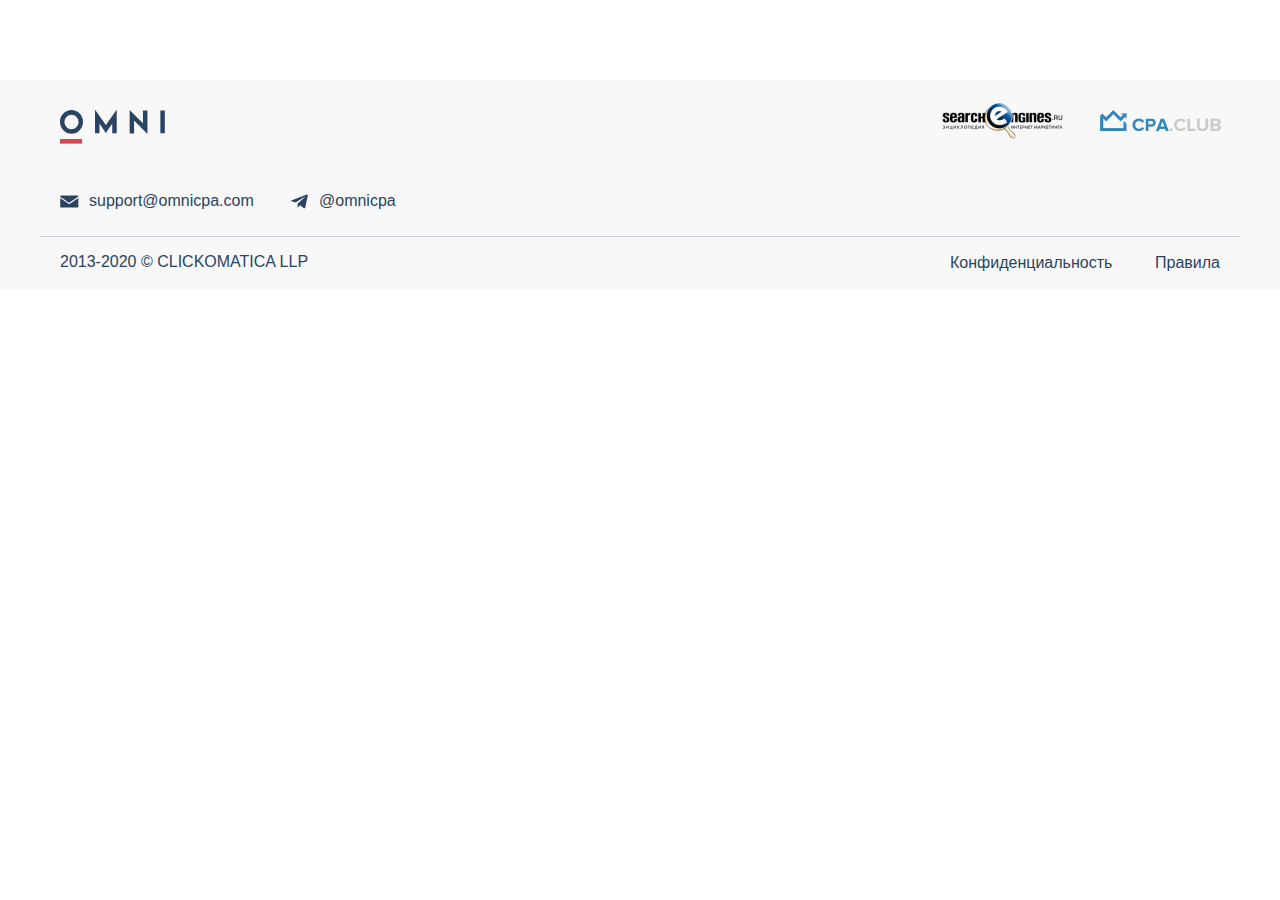
<file: Footer.html>
<!DOCTYPE html>
<html>

<head>
    <meta charset="utf-8" />
    <meta http-equiv="Content-Type" content="text/html; charset=utf-8" />
    <meta name="viewport" content="width=device-width, initial-scale=1.0" />
    <!--metatextblock-->
    <title>Footer</title>
    <meta property="og:url" content="footer" />
    <meta property="og:title" content="Footer" />
    <meta property="og:description" content="" />
    <meta property="og:type" content="website" />
    <meta property="og:image" content="images/tild3137-6665-4066-b737-313831333437__hrebet_design.png" />
    <link rel="canonical" href="footer">
    <!--/metatextblock-->
    <meta property="fb:app_id" content="257953674358265" />
    <meta name="format-detection" content="telephone=no" />
    <meta http-equiv="x-dns-prefetch-control" content="on">
    <link rel="shortcut icon" href="images/tild6537-3263-4566-a564-346131383333__favicon_4.ico" type="image/x-icon" />
    <link rel="apple-touch-icon" href="images/tild6533-3838-4961-b933-306139633831__Group_104.png">
    <link rel="apple-touch-icon" sizes="76x76" href="images/tild6533-3838-4961-b933-306139633831__Group_104.png">
    <link rel="apple-touch-icon" sizes="152x152" href="images/tild6533-3838-4961-b933-306139633831__Group_104.png">
    <link rel="apple-touch-startup-image" href="images/tild6533-3838-4961-b933-306139633831__Group_104.png">
    <link href="https://fonts.googleapis.com/css2?family=Manrope:wght@400;500;600&family=Yeseva+One&display=swap"
        rel="stylesheet">
    <link rel="stylesheet" href="res/style/style.css">
    <meta name="msapplication-TileColor" content="#000000">
    <meta name="msapplication-TileImage" content="images/tild3231-3938-4534-b762-646532646135__Group_104.png">
    <!-- Assets -->
    <link rel="stylesheet" href="css/tilda-grid-3.0.min.css" type="text/css" media="all" />
    <link rel="stylesheet" href="css/tilda-blocks-2.12.css?t=1598448959" type="text/css" media="all" />
    <link rel="stylesheet" href="css/tilda-animation-1.0.min.css" type="text/css" media="all" />
    <link rel="stylesheet" href="css/tilda-slds-1.4.min.css" type="text/css" media="all" />
    <link rel="stylesheet" href="css/tilda-zoom-2.0.min.css" type="text/css" media="all" />
    <link rel="stylesheet" href="css/tilda-menusub-1.0.min.css" type="text/css" media="all" />
    <script src="js/jquery-1.10.2.min.js"></script>
    <script src="js/tilda-scripts-2.8.min.js"></script>
    <script src="js/tilda-blocks-2.7.js?t=1598448959"></script>
    <script src="js/lazyload-1.3.min.js" charset="utf-8"></script>
    <script src="js/tilda-animation-1.0.min.js" charset="utf-8"></script>
    <script src="js/tilda-slds-1.4.min.js" charset="utf-8"></script>
    <script src="js/hammer.min.js" charset="utf-8"></script>
    <script src="js/tilda-zoom-2.0.min.js" charset="utf-8"></script>
    <script src="js/tilda-menusub-1.0.min.js" charset="utf-8"></script>
    <script type="text/javascript">window.dataLayer = window.dataLayer || [];</script>
    <script type="text/javascript">if ((/bot|google|yandex|baidu|bing|msn|duckduckbot|teoma|slurp|crawler|spider|robot|crawling|facebook/i.test(navigator.userAgent)) === false && typeof (sessionStorage) != 'undefined' && sessionStorage.getItem('visited') !== 'y') {
            var style = document.createElement('style'); style.type = 'text/css'; style.innerHTML = '@media screen and (min-width: 980px) {.t-records {opacity: 0;}.t-records_animated {-webkit-transition: opacity ease-in-out .2s;-moz-transition: opacity ease-in-out .2s;-o-transition: opacity ease-in-out .2s;transition: opacity ease-in-out .2s;}.t-records.t-records_visible {opacity: 1;}}'; document.getElementsByTagName('head')[0].appendChild(style); $(document).ready(function () { $('.t-records').addClass('t-records_animated'); setTimeout(function () { $('.t-records').addClass('t-records_visible'); sessionStorage.setItem('visited', 'y'); }, 400); });
        }</script>
</head>

<body class="t-body" style="margin:0;">


    <!--allrecords-->
    <div id="allrecords" data-tilda-export="yes" class="t-records" data-hook="blocks-collection-content-node"
        data-tilda-project-id="2849153" data-tilda-page-id="13351349" data-tilda-page-alias="footer"
        data-tilda-formskey="31af7492f081c3dbb6ff5e2ab024a37f">
        <div id="rec221678647" class="r t-rec" style=" " data-animationappear="off" data-record-type="396">
            <!-- T396 -->
            <style>
                #rec221678647 .t396__artboard {
                    height: 210px;
                    background-color: #f8f8f8;
                }

                #rec221678647 .t396__filter {
                    height: 210px;
                }

                #rec221678647 .t396__carrier {
                    height: 210px;
                    background-position: center center;
                    background-attachment: scroll;
                    background-size: cover;
                    background-repeat: no-repeat;
                }

                @media screen and (max-width: 1199px) {
                    #rec221678647 .t396__artboard {}

                    #rec221678647 .t396__filter {}

                    #rec221678647 .t396__carrier {
                        background-attachment: scroll;
                    }
                }

                @media screen and (max-width: 959px) {}

                @media screen and (max-width: 639px) {
                    #rec221678647 .t396__artboard {
                        height: 250px;
                    }

                    #rec221678647 .t396__filter {
                        height: 250px;
                    }

                    #rec221678647 .t396__carrier {
                        height: 250px;
                    }
                }

                @media screen and (max-width: 479px) {
                    #rec221678647 .t396__artboard {
                        height: 350px;
                    }

                    #rec221678647 .t396__filter {
                        height: 350px;
                    }

                    #rec221678647 .t396__carrier {
                        height: 350px;
                    }
                }

                #rec221678647 .tn-elem[data-elem-id="1597234592646"] {
                    z-index: 1;
                    top: 156px;
                    left: calc(50% - 600px + 0px);
                    width: 100%;
                    height: 1px;
                }

                #rec221678647 .tn-elem[data-elem-id="1597234592646"] .tn-atom {
                    opacity: 0.2;
                    background-color: #2b4362;
                    background-position: center center;
                    border-color: transparent;
                    border-style: solid;
                }

                @media screen and (max-width: 1199px) {
                    #rec221678647 .tn-elem[data-elem-id="1597234592646"] {
                        top: 156px;
                        left: calc(50% - 480px + 0px);
                    }
                }

                @media screen and (max-width: 959px) {
                    #rec221678647 .tn-elem[data-elem-id="1597234592646"] {
                        top: 156px;
                        left: calc(50% - 320px + 0px);
                    }
                }

                @media screen and (max-width: 639px) {
                    #rec221678647 .tn-elem[data-elem-id="1597234592646"] {
                        top: 196px;
                        left: calc(50% - 240px + 0px);
                    }
                }

                @media screen and (max-width: 479px) {
                    #rec221678647 .tn-elem[data-elem-id="1597234592646"] {
                        top: 307px;
                        left: calc(50% - 160px + 0px);
                    }
                }

                #rec221678647 .tn-elem[data-elem-id="1597234626872"] {
                    color: #2b4362;
                    z-index: 2;
                    top: 170px;
                    left: calc(50% - 600px + 20px);
                    width: 270px;
                }

                #rec221678647 .tn-elem[data-elem-id="1597234626872"] .tn-atom {
                    color: #2b4362;
                    font-size: 16px;
                    font-family: 'Omni-font', Arial, sans-serif;
                    line-height: 1.55;
                    font-weight: 400;
                    background-position: center center;
                    border-color: transparent;
                    border-style: solid;
                }

                @media screen and (max-width: 1199px) {}

                @media screen and (max-width: 959px) {}

                @media screen and (max-width: 639px) {
                    #rec221678647 .tn-elem[data-elem-id="1597234626872"] {
                        top: 205px;
                        left: calc(50% - 240px + 105px);
                    }

                    #rec221678647 .tn-elem[data-elem-id="1597234626872"] {
                        text-align: center;
                    }
                }

                @media screen and (max-width: 479px) {
                    #rec221678647 .tn-elem[data-elem-id="1597234626872"] {
                        top: 320px;
                        left: calc(50% - 160px + 30px);
                        width: 260px;
                    }

                    #rec221678647 .tn-elem[data-elem-id="1597234626872"] {
                        text-align: center;
                    }

                    #rec221678647 .tn-elem[data-elem-id="1597234626872"] .tn-atom {
                        font-size: 12px;
                    }
                }

                #rec221678647 .tn-elem[data-elem-id="1597234654710"] {
                    color: #2b4362;
                    text-align: right;
                    z-index: 3;
                    top: 171px;
                    left: calc(50% - 600px + 1110px);
                    width: 70px;
                }

                #rec221678647 .tn-elem[data-elem-id="1597234654710"] .tn-atom {
                    color: #2b4362;
                    font-size: 16px;
                    font-family: 'Omni-font', Arial, sans-serif;
                    line-height: 1.55;
                    font-weight: 400;
                    background-position: center center;
                    border-color: transparent;
                    border-style: solid;
                }

                @media screen and (max-width: 1199px) {
                    #rec221678647 .tn-elem[data-elem-id="1597234654710"] {
                        top: 171px;
                        left: calc(50% - 480px + 880px);
                    }
                }

                @media screen and (max-width: 959px) {
                    #rec221678647 .tn-elem[data-elem-id="1597234654710"] {
                        top: 171px;
                        left: calc(50% - 320px + 560px);
                    }
                }

                @media screen and (max-width: 639px) {
                    #rec221678647 .tn-elem[data-elem-id="1597234654710"] {
                        top: 150px;
                        left: calc(50% - 240px + 305px);
                    }
                }

                @media screen and (max-width: 479px) {
                    #rec221678647 .tn-elem[data-elem-id="1597234654710"] {
                        top: 263px;
                        left: calc(50% - 160px + 20px);
                    }
                }

                #rec221678647 .tn-elem[data-elem-id="1597234671437"] {
                    color: #2b4362;
                    text-align: right;
                    z-index: 4;
                    top: 171px;
                    left: calc(50% - 600px + 910px);
                    width: 70px;
                }

                #rec221678647 .tn-elem[data-elem-id="1597234671437"] .tn-atom {
                    color: #2b4362;
                    font-size: 16px;
                    font-family: 'Omni-font', Arial, sans-serif;
                    line-height: 1.55;
                    font-weight: 400;
                    background-position: center center;
                    border-color: transparent;
                    border-style: solid;
                }

                @media screen and (max-width: 1199px) {
                    #rec221678647 .tn-elem[data-elem-id="1597234671437"] {
                        top: 171px;
                        left: calc(50% - 480px + 680px);
                    }
                }

                @media screen and (max-width: 959px) {
                    #rec221678647 .tn-elem[data-elem-id="1597234671437"] {
                        top: 171px;
                        left: calc(50% - 320px + 360px);
                    }
                }

                @media screen and (max-width: 639px) {
                    #rec221678647 .tn-elem[data-elem-id="1597234671437"] {
                        top: 150px;
                        left: calc(50% - 240px + 105px);
                    }
                }

                @media screen and (max-width: 479px) {
                    #rec221678647 .tn-elem[data-elem-id="1597234671437"] {
                        top: 230px;
                        left: calc(50% - 160px + 20px);
                    }
                }

                #rec221678647 .tn-elem[data-elem-id="1597234700066"] {
                    z-index: 5;
                    top: 30px;
                    left: calc(50% - 600px + 20px);
                    width: 105px;
                }

                #rec221678647 .tn-elem[data-elem-id="1597234700066"] .tn-atom {
                    background-position: center center;
                    border-color: transparent;
                    border-style: solid;
                }

                @media screen and (max-width: 1199px) {}

                @media screen and (max-width: 959px) {}

                @media screen and (max-width: 639px) {}

                @media screen and (max-width: 479px) {
                    #rec221678647 .tn-elem[data-elem-id="1597234700066"] {
                        top: 22px;
                        left: calc(50% - 160px + 20px);
                    }
                }

                #rec221678647 .tn-elem[data-elem-id="1597234896018"] {
                    z-index: 6;
                    top: 30px;
                    left: calc(50% - 600px + 1060px);
                    width: 121px;
                }

                #rec221678647 .tn-elem[data-elem-id="1597234896018"] .tn-atom {
                    background-position: center center;
                    border-color: transparent;
                    border-style: solid;
                }

                @media screen and (max-width: 1199px) {
                    #rec221678647 .tn-elem[data-elem-id="1597234896018"] {
                        top: 30px;
                        left: calc(50% - 480px + 830px);
                    }
                }

                @media screen and (max-width: 959px) {
                    #rec221678647 .tn-elem[data-elem-id="1597234896018"] {
                        top: 30px;
                        left: calc(50% - 320px + 510px);
                    }
                }

                @media screen and (max-width: 639px) {
                    #rec221678647 .tn-elem[data-elem-id="1597234896018"] {
                        top: 30px;
                        left: calc(50% - 240px + 350px);
                    }
                }

                @media screen and (max-width: 479px) {
                    #rec221678647 .tn-elem[data-elem-id="1597234896018"] {
                        top: 180px;
                        left: calc(50% - 160px + 180px);
                    }
                }

                #rec221678647 .tn-elem[data-elem-id="1597234896027"] {
                    z-index: 7;
                    top: 20px;
                    left: calc(50% - 600px + 900px);
                    width: 125px;
                }

                #rec221678647 .tn-elem[data-elem-id="1597234896027"] .tn-atom {
                    background-position: center center;
                    border-color: transparent;
                    border-style: solid;
                }

                @media screen and (max-width: 1199px) {
                    #rec221678647 .tn-elem[data-elem-id="1597234896027"] {
                        top: 20px;
                        left: calc(50% - 480px + 670px);
                    }
                }

                @media screen and (max-width: 959px) {
                    #rec221678647 .tn-elem[data-elem-id="1597234896027"] {
                        top: 20px;
                        left: calc(50% - 320px + 350px);
                    }
                }

                @media screen and (max-width: 639px) {
                    #rec221678647 .tn-elem[data-elem-id="1597234896027"] {
                        top: 20px;
                        left: calc(50% - 240px + 190px);
                    }
                }

                @media screen and (max-width: 479px) {
                    #rec221678647 .tn-elem[data-elem-id="1597234896027"] {
                        top: 170px;
                        left: calc(50% - 160px + 20px);
                    }
                }

                #rec221678647 .tn-elem[data-elem-id="1597234936594"] {
                    color: #2b4362;
                    z-index: 8;
                    top: 109px;
                    left: calc(50% - 600px + 49px);
                    width: 170px;
                }

                #rec221678647 .tn-elem[data-elem-id="1597234936594"] .tn-atom {
                    color: #2b4362;
                    font-size: 16px;
                    font-family: 'Omni-font', Arial, sans-serif;
                    line-height: 1.55;
                    font-weight: 400;
                    background-position: center center;
                    border-color: transparent;
                    border-style: solid;
                }

                @media screen and (max-width: 1199px) {}

                @media screen and (max-width: 959px) {}

                @media screen and (max-width: 639px) {
                    #rec221678647 .tn-elem[data-elem-id="1597234936594"] {
                        top: 95px;
                        left: calc(50% - 240px + 98px);
                    }
                }

                @media screen and (max-width: 479px) {
                    #rec221678647 .tn-elem[data-elem-id="1597234936594"] {
                        top: 81px;
                        left: calc(50% - 160px + 48px);
                    }
                }

                #rec221678647 .tn-elem[data-elem-id="1597234942980"] {
                    z-index: 9;
                    top: 112px;
                    left: calc(50% - 600px + 20px);
                    width: 19px;
                }

                #rec221678647 .tn-elem[data-elem-id="1597234942980"] .tn-atom {
                    background-position: center center;
                    border-color: transparent;
                    border-style: solid;
                }

                @media screen and (max-width: 1199px) {}

                @media screen and (max-width: 959px) {}

                @media screen and (max-width: 639px) {
                    #rec221678647 .tn-elem[data-elem-id="1597234942980"] {
                        top: 98px;
                        left: calc(50% - 240px + 69px);
                    }
                }

                @media screen and (max-width: 479px) {
                    #rec221678647 .tn-elem[data-elem-id="1597234942980"] {
                        top: 84px;
                        left: calc(50% - 160px + 20px);
                    }
                }

                #rec221678647 .tn-elem[data-elem-id="1597234975666"] {
                    color: #2b4362;
                    z-index: 10;
                    top: 109px;
                    left: calc(50% - 600px + 279px);
                    width: 80px;
                }

                #rec221678647 .tn-elem[data-elem-id="1597234975666"] .tn-atom {
                    color: #2b4362;
                    font-size: 16px;
                    font-family: 'Omni-font', Arial, sans-serif;
                    line-height: 1.55;
                    font-weight: 400;
                    background-position: center center;
                    border-color: transparent;
                    border-style: solid;
                }

                @media screen and (max-width: 1199px) {}

                @media screen and (max-width: 959px) {}

                @media screen and (max-width: 639px) {
                    #rec221678647 .tn-elem[data-elem-id="1597234975666"] {
                        top: 95px;
                        left: calc(50% - 240px + 328px);
                    }
                }

                @media screen and (max-width: 479px) {
                    #rec221678647 .tn-elem[data-elem-id="1597234975666"] {
                        top: 120px;
                        left: calc(50% - 160px + 48px);
                    }
                }

                #rec221678647 .tn-elem[data-elem-id="1597234975671"] {
                    z-index: 11;
                    top: 112px;
                    left: calc(50% - 600px + 250px);
                    width: 19px;
                }

                #rec221678647 .tn-elem[data-elem-id="1597234975671"] .tn-atom {
                    background-position: center center;
                    border-color: transparent;
                    border-style: solid;
                }

                @media screen and (max-width: 1199px) {}

                @media screen and (max-width: 959px) {}

                @media screen and (max-width: 639px) {
                    #rec221678647 .tn-elem[data-elem-id="1597234975671"] {
                        top: 98px;
                        left: calc(50% - 240px + 299px);
                    }
                }

                @media screen and (max-width: 479px) {
                    #rec221678647 .tn-elem[data-elem-id="1597234975671"] {
                        top: 122px;
                        left: calc(50% - 160px + 20px);
                    }
                }
            </style>
            <div class='t396'>
                <div class="t396__artboard" data-artboard-recid="221678647" data-artboard-height="210"
                    data-artboard-height-res-480="250" data-artboard-height-res-320="350" data-artboard-height_vh=""
                    data-artboard-valign="center" data-artboard-ovrflw="">
                    <div class="t396__carrier" data-artboard-recid="221678647"></div>
                    <div class="t396__filter" data-artboard-recid="221678647"></div>
                    <div class='t396__elem tn-elem tn-elem__2216786471597234592646' data-elem-id='1597234592646'
                        data-elem-type='shape' data-field-top-value="156" data-field-top-res-960-value="156"
                        data-field-top-res-640-value="156" data-field-top-res-480-value="196"
                        data-field-top-res-320-value="307" data-field-left-value="0" data-field-left-res-960-value="0"
                        data-field-left-res-640-value="0" data-field-left-res-480-value="0"
                        data-field-left-res-320-value="0" data-field-height-value="1" data-field-width-value="100"
                        data-field-axisy-value="top" data-field-axisx-value="left" data-field-container-value="grid"
                        data-field-topunits-value="" data-field-leftunits-value="" data-field-heightunits-value=""
                        data-field-widthunits-value="%">
                        <div class='tn-atom'> </div>
                    </div>
                    <div class='t396__elem tn-elem tn-elem__2216786471597234626872' data-elem-id='1597234626872'
                        data-elem-type='text' data-field-top-value="170" data-field-top-res-480-value="205"
                        data-field-top-res-320-value="320" data-field-left-value="20"
                        data-field-left-res-480-value="105" data-field-left-res-320-value="30"
                        data-field-width-value="270" data-field-width-res-320-value="260" data-field-axisy-value="top"
                        data-field-axisx-value="left" data-field-container-value="grid" data-field-topunits-value=""
                        data-field-leftunits-value="" data-field-heightunits-value="" data-field-widthunits-value="">
                        <div class='tn-atom' field='tn_text_1597234626872'>2013-2020 © CLICKOMATICA LLP</div>
                    </div>
                    <div class='t396__elem tn-elem tn-elem__2216786471597234654710' data-elem-id='1597234654710'
                        data-elem-type='text' data-field-top-value="171" data-field-top-res-960-value="171"
                        data-field-top-res-640-value="171" data-field-top-res-480-value="150"
                        data-field-top-res-320-value="263" data-field-left-value="1110"
                        data-field-left-res-960-value="880" data-field-left-res-640-value="560"
                        data-field-left-res-480-value="305" data-field-left-res-320-value="20"
                        data-field-width-value="70" data-field-axisy-value="top" data-field-axisx-value="left"
                        data-field-container-value="grid" data-field-topunits-value="" data-field-leftunits-value=""
                        data-field-heightunits-value="" data-field-widthunits-value=""> <a class='tn-atom'
                            href="/rules">Правила</a> </div>
                    <div class='t396__elem tn-elem tn-elem__2216786471597234671437' data-elem-id='1597234671437'
                        data-elem-type='text' data-field-top-value="171" data-field-top-res-960-value="171"
                        data-field-top-res-640-value="171" data-field-top-res-480-value="150"
                        data-field-top-res-320-value="230" data-field-left-value="910"
                        data-field-left-res-960-value="680" data-field-left-res-640-value="360"
                        data-field-left-res-480-value="105" data-field-left-res-320-value="20"
                        data-field-width-value="70" data-field-axisy-value="top" data-field-axisx-value="left"
                        data-field-container-value="grid" data-field-topunits-value="" data-field-leftunits-value=""
                        data-field-heightunits-value="" data-field-widthunits-value=""> <a class='tn-atom'
                            href="/policy">Конфиденциальность</a> </div>
                    <div class='t396__elem tn-elem tn-elem__2216786471597234700066' data-elem-id='1597234700066'
                        data-elem-type='image' data-field-top-value="30" data-field-top-res-320-value="22"
                        data-field-left-value="20" data-field-left-res-320-value="20" data-field-width-value="105"
                        data-field-axisy-value="top" data-field-axisx-value="left" data-field-container-value="grid"
                        data-field-topunits-value="" data-field-leftunits-value="" data-field-heightunits-value=""
                        data-field-widthunits-value=""> <a class='tn-atom' href="/"> <img class='tn-atom__img t-img'
                                data-original='images/tild3464-3836-4531-b733-306164373633__omni_horizontal2x.svg'
                                imgfield='tn_img_1597234700066'> </a> </div>
                    <div class='t396__elem tn-elem tn-elem__2216786471597234896018' data-elem-id='1597234896018'
                        data-elem-type='image' data-field-top-value="30" data-field-top-res-960-value="30"
                        data-field-top-res-640-value="30" data-field-top-res-480-value="30"
                        data-field-top-res-320-value="180" data-field-left-value="1060"
                        data-field-left-res-960-value="830" data-field-left-res-640-value="510"
                        data-field-left-res-480-value="350" data-field-left-res-320-value="180"
                        data-field-width-value="121" data-field-axisy-value="top" data-field-axisx-value="left"
                        data-field-container-value="grid" data-field-topunits-value="" data-field-leftunits-value=""
                        data-field-heightunits-value="" data-field-widthunits-value="">
                        <div class='tn-atom'> <img class='tn-atom__img t-img'
                                data-original='images/tild3531-3336-4665-a439-653237336662__logo_2.png'
                                imgfield='tn_img_1597234896018'> </div>
                    </div>
                    <div class='t396__elem tn-elem tn-elem__2216786471597234896027' data-elem-id='1597234896027'
                        data-elem-type='image' data-field-top-value="20" data-field-top-res-960-value="20"
                        data-field-top-res-640-value="20" data-field-top-res-480-value="20"
                        data-field-top-res-320-value="170" data-field-left-value="900"
                        data-field-left-res-960-value="670" data-field-left-res-640-value="350"
                        data-field-left-res-480-value="190" data-field-left-res-320-value="20"
                        data-field-width-value="125" data-field-axisy-value="top" data-field-axisx-value="left"
                        data-field-container-value="grid" data-field-topunits-value="" data-field-leftunits-value=""
                        data-field-heightunits-value="" data-field-widthunits-value="">
                        <div class='tn-atom'> <img class='tn-atom__img t-img'
                                data-original='images/tild6537-3531-4239-a332-643139353134__logo_1.png'
                                imgfield='tn_img_1597234896027'> </div>
                    </div>
                    <div class='t396__elem tn-elem tn-elem__2216786471597234936594' data-elem-id='1597234936594'
                        data-elem-type='text' data-field-top-value="109" data-field-top-res-480-value="95"
                        data-field-top-res-320-value="81" data-field-left-value="49" data-field-left-res-480-value="98"
                        data-field-left-res-320-value="48" data-field-width-value="170" data-field-axisy-value="top"
                        data-field-axisx-value="left" data-field-container-value="grid" data-field-topunits-value=""
                        data-field-leftunits-value="" data-field-heightunits-value="" data-field-widthunits-value=""> <a
                            class='tn-atom' href="mailto:support@omnicpa.com" target="_blank">support@omnicpa.com </a>
                    </div>
                    <div class='t396__elem tn-elem tn-elem__2216786471597234942980' data-elem-id='1597234942980'
                        data-elem-type='image' data-field-top-value="112" data-field-top-res-480-value="98"
                        data-field-top-res-320-value="84" data-field-left-value="20" data-field-left-res-480-value="69"
                        data-field-left-res-320-value="20" data-field-width-value="19" data-field-axisy-value="top"
                        data-field-axisx-value="left" data-field-container-value="grid" data-field-topunits-value=""
                        data-field-leftunits-value="" data-field-heightunits-value="" data-field-widthunits-value="">
                        <div class='tn-atom'> <img class='tn-atom__img t-img'
                                data-original='images/tild6239-6435-4535-b763-323262653239__topcoat_email.svg'
                                imgfield='tn_img_1597234942980'> </div>
                    </div>
                    <div class='t396__elem tn-elem tn-elem__2216786471597234975666' data-elem-id='1597234975666'
                        data-elem-type='text' data-field-top-value="109" data-field-top-res-480-value="95"
                        data-field-top-res-320-value="120" data-field-left-value="279"
                        data-field-left-res-480-value="328" data-field-left-res-320-value="48"
                        data-field-width-value="80" data-field-axisy-value="top" data-field-axisx-value="left"
                        data-field-container-value="grid" data-field-topunits-value="" data-field-leftunits-value=""
                        data-field-heightunits-value="" data-field-widthunits-value=""> <a class='tn-atom'
                            href="https://t.me/omnicpa" target="_blank">@omnicpa</a> </div>
                    <div class='t396__elem tn-elem tn-elem__2216786471597234975671' data-elem-id='1597234975671'
                        data-elem-type='image' data-field-top-value="112" data-field-top-res-480-value="98"
                        data-field-top-res-320-value="122" data-field-left-value="250"
                        data-field-left-res-480-value="299" data-field-left-res-320-value="20"
                        data-field-width-value="19" data-field-axisy-value="top" data-field-axisx-value="left"
                        data-field-container-value="grid" data-field-topunits-value="" data-field-leftunits-value=""
                        data-field-heightunits-value="" data-field-widthunits-value="">
                        <div class='tn-atom'> <img class='tn-atom__img t-img'
                                data-original='images/tild3334-3163-4561-b463-623266653539__cib_telegram-plane.svg'
                                imgfield='tn_img_1597234975671'> </div>
                    </div>
                </div>
            </div>
            <script>$(document).ready(function () {
                    t396_init('221678647');
                });</script><!-- /T396 -->
        </div>
    </div>
    <!--/allrecords-->
    <script src="res/js/my_script.js"></script>
    <script src="res/js/validate-form.js"></script>
    <!-- Stat -->
    <script
        type="text/javascript">if (!window.mainTracker) { window.mainTracker = 'tilda'; } (function (d, w, k, o, g) { var n = d.getElementsByTagName(o)[0], s = d.createElement(o), f = function () { n.parentNode.insertBefore(s, n); }; s.type = "text/javascript"; s.async = true; s.key = k; s.id = "tildastatscript"; s.src = g; if (w.opera == "[object Opera]") { d.addEventListener("DOMContentLoaded", f, false); } else { f(); } })(document, window, 'ec73cc17facdb2c382a7b85255bc511e', 'script', 'https://stat.tildacdn.com/js/tildastat-0.2.min.js');</script>
</body>

</html>
</file>
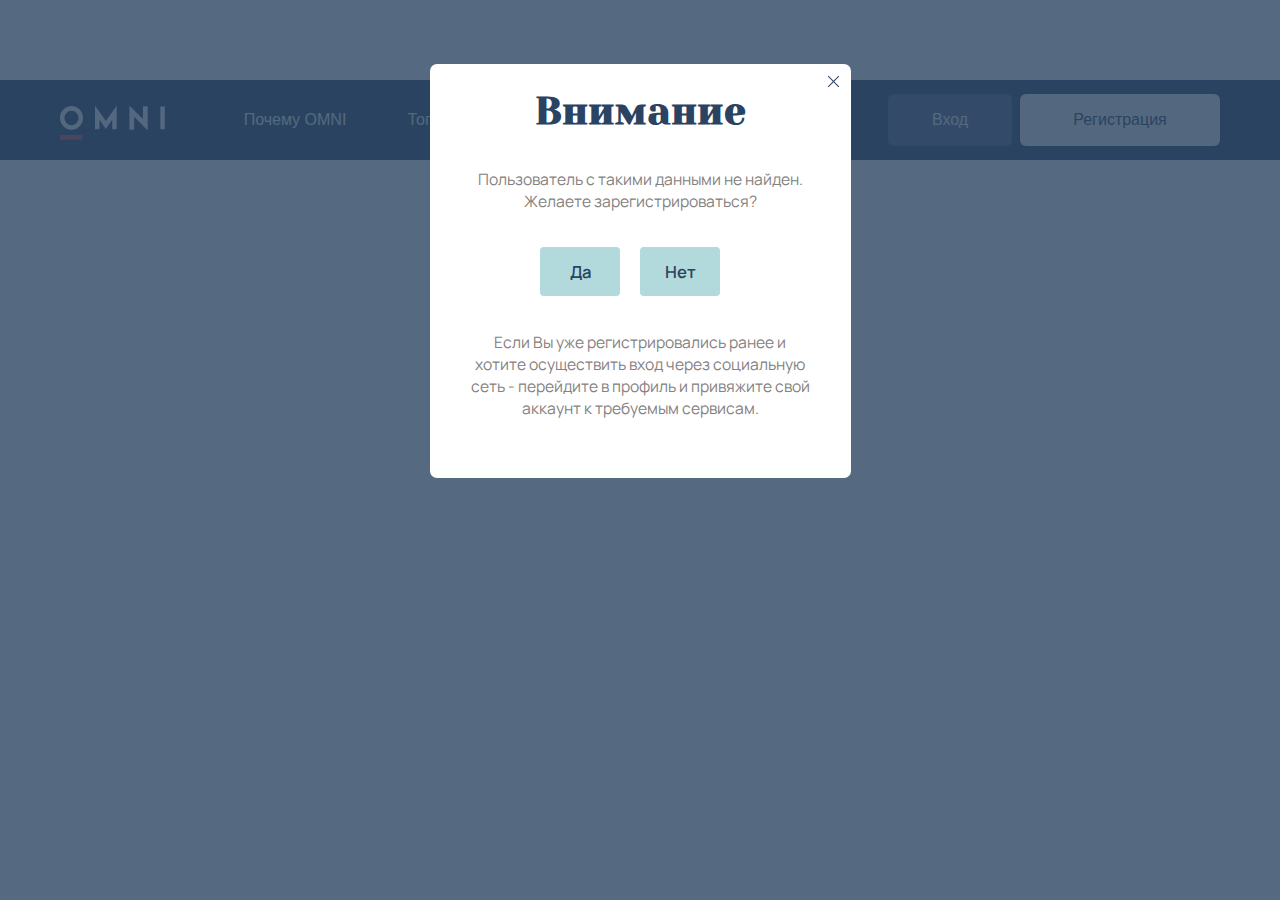
<file: Header.html>
<!DOCTYPE html>
<html>

<head>
    <meta charset="utf-8" />
    <meta http-equiv="Content-Type" content="text/html; charset=utf-8" />
    <meta name="viewport" content="width=device-width, initial-scale=1.0" />
    <!--metatextblock-->
    <title>Menu</title>
    <meta name="description" content="Максимизируйте эффективность вашей рекламы" />
    <meta property="og:url" content="menu" />
    <meta property="og:title" content="Menu" />
    <meta property="og:description" content="Максимизируйте эффективность вашей рекламы" />
    <meta property="og:type" content="website" />
    <meta property="og:image" content="images/tild3137-6665-4066-b737-313831333437__hrebet_design.png" />
    <link rel="canonical" href="menu">
    <!--/metatextblock-->
    <meta property="fb:app_id" content="257953674358265" />
    <meta name="format-detection" content="telephone=no" />
    <meta http-equiv="x-dns-prefetch-control" content="on">
    <link rel="shortcut icon" href="images/tild6537-3263-4566-a564-346131383333__favicon_4.ico" type="image/x-icon" />
    <link rel="apple-touch-icon" href="images/tild6533-3838-4961-b933-306139633831__Group_104.png">
    <link rel="apple-touch-icon" sizes="76x76" href="images/tild6533-3838-4961-b933-306139633831__Group_104.png">
    <link rel="apple-touch-icon" sizes="152x152" href="images/tild6533-3838-4961-b933-306139633831__Group_104.png">
    <link rel="apple-touch-startup-image" href="images/tild6533-3838-4961-b933-306139633831__Group_104.png">
    <meta name="msapplication-TileColor" content="#000000">
    <meta name="msapplication-TileImage" content="images/tild3231-3938-4534-b762-646532646135__Group_104.png">
    <!-- Assets -->
    <link rel="stylesheet" href="css/tilda-grid-3.0.min.css" type="text/css" media="all" />
    <link rel="stylesheet" href="css/tilda-blocks-2.12.css?t=1598448959" type="text/css" media="all" />
    <link rel="stylesheet" href="css/tilda-animation-1.0.min.css" type="text/css" media="all" />
    <link rel="stylesheet" href="css/tilda-slds-1.4.min.css" type="text/css" media="all" />
    <link rel="stylesheet" href="css/tilda-zoom-2.0.min.css" type="text/css" media="all" />
    <link rel="stylesheet" href="css/tilda-menusub-1.0.min.css" type="text/css" media="all" />
    <link href="https://fonts.googleapis.com/css2?family=Manrope:wght@400;500;600&family=Yeseva+One&display=swap"
        rel="stylesheet">
    <link rel="stylesheet" href="res/style/style.css">
    <script src="js/jquery-1.10.2.min.js"></script>
    <script src="js/tilda-scripts-2.8.min.js"></script>
    <script src="js/tilda-blocks-2.7.js?t=1598448959"></script>
    <script src="js/lazyload-1.3.min.js" charset="utf-8"></script>
    <script src="js/tilda-animation-1.0.min.js" charset="utf-8"></script>
    <script src="js/tilda-slds-1.4.min.js" charset="utf-8"></script>
    <script src="js/hammer.min.js" charset="utf-8"></script>
    <script src="js/tilda-zoom-2.0.min.js" charset="utf-8"></script>
    <script src="js/tilda-menusub-1.0.min.js" charset="utf-8"></script>
    <script type="text/javascript">window.dataLayer = window.dataLayer || [];</script>
    <script type="text/javascript">if ((/bot|google|yandex|baidu|bing|msn|duckduckbot|teoma|slurp|crawler|spider|robot|crawling|facebook/i.test(navigator.userAgent)) === false && typeof (sessionStorage) != 'undefined' && sessionStorage.getItem('visited') !== 'y') {
            var style = document.createElement('style'); style.type = 'text/css'; style.innerHTML = '@media screen and (min-width: 980px) {.t-records {opacity: 0;}.t-records_animated {-webkit-transition: opacity ease-in-out .2s;-moz-transition: opacity ease-in-out .2s;-o-transition: opacity ease-in-out .2s;transition: opacity ease-in-out .2s;}.t-records.t-records_visible {opacity: 1;}}'; document.getElementsByTagName('head')[0].appendChild(style); $(document).ready(function () { $('.t-records').addClass('t-records_animated'); setTimeout(function () { $('.t-records').addClass('t-records_visible'); sessionStorage.setItem('visited', 'y'); }, 400); });
        }</script>
</head>

<body class="t-body" style="margin:0;">

    <!-- pop-up login start-->
    <div class="my-pop-up__autorizade" id="section__pop-up__login">
        <div class="my-pop-up__autorizade__wrapper">

            <div class="form section__form__login">
                <div class="form__wrapper">
                    <div class="form__title">
                        <h1>Вход</h1>
                        <div class="close__pop-up" id="close__pop-up__login"></div>
                    </div>

                    <div class="ask-account">
                        <p>Нет аккаунта? <a href="#section__pop-up__registration"
                                id="link__for_refistration">Создайте</a></p>
                    </div>

                    <form action="POST" id="form-enter" novalidate>

                        <!-- email -->
                        <div class="section-all-input section-email-input">
                            <div class="section-all-input__wrapper">
                                <label for="registration-email__login">Email</label>
                                <img src="res/img/svg/email.svg" alt="name" width="14px" height="11px">
                                <input id="registration-email__login" name="registration-email__login" type="email"
                                    placeholder="Email">
                            </div>
                            <div class="input-mail-error__message">
                                <p>Заполните поле "E-mail"</p>
                            </div>
                        </div>

                        <!-- pass -->
                        <div class="section-all-input section-pass-login-input">
                            <div class="section-all-input__wrapper">
                                <label for="registration-password__login">Ваш пароль</label>
                                <img src="res/img/svg/pas.svg" alt="name" width="12px" height="11px">
                                <input id="registration-password__login" name="registration-password__login"
                                    type="password" placeholder="Ваш пароль">
                            </div>
                            <div class="input-pass-error__message">
                                <p>Логин и/или пароль не верны</p>
                            </div>
                        </div>

                        <div class="form-enter__remember-pass">
                            <a id="open-modal_remember_pass" href="#section__pop-up__remember-pass">Забыли пароль?</a>
                        </div>

                        <div class="form-btn-sbm">
                            <label>
                                <input type="submit">
                                <p>
                                    Войти
                                </p>
                            </label>
                        </div>
                    </form>

                    <div class="look-for-social">
                        <div class="look-for-social__title">
                            <p>Или используйте соц. сети</p>
                        </div>

                        <div class="look-for-social__items">
                            <!-- item 1 -->
                            <div class="look-for-social__item">
                                <a href="#">
                                    <img src="res/img/svg/vk.svg" width="23.38" height="13.89" alt="vk">
                                </a>
                            </div>

                            <!-- item 2 -->
                            <div class="look-for-social__item">
                                <a href="#">
                                    <img src="res/img/svg/fb.svg" width="11.78" height="22" alt="fb">
                                </a>
                            </div>

                            <!-- item 3 -->
                            <div class="look-for-social__item">
                                <a href="#">
                                    <img src="res/img/svg/google.svg" width="26" height="26" alt="google">
                                </a>
                            </div>
                        </div>
                    </div>
                </div>

            </div>
        </div>
    </div>
    <!-- pop-up login end-->

    <!-- pop-up remember pass start-->
    <div class="my-pop-up__autorizade" id="section__pop-up__remember-pass" aria-hidden="true">
        <div class="my-pop-up__autorizade__wrapper">

            <div class="form section__form__remember-pass">
                <div class="form__wrapper">
                    <div class="form__title title_remember_pass">
                        <h1>ВОССТАНОВЛЕНИЕ ПАРОЛЯ</h1>
                        <div class="close__pop-up" id="close__pop-up__remember-pass"></div>
                    </div>


                    <form action="POST" id="form-remember-pass" novalidate>

                        <!-- email -->
                        <div class="section-all-input section-email-remember-pass">
                            <div class="section-all-input__wrapper">
                                <label for="email__remember-pass">Email</label>
                                <img src="res/img/svg/email.svg" alt="name" width="14px" height="11px">
                                <input id="email__remember-pass" name="email__remember-pass" type="email"
                                    placeholder="Email">
                            </div>
                            <div class="input-mail-error__message">
                                <p>Заполните поле "E-mail"</p>
                            </div>
                            <div class="input-sbm-true">
                                <p>На указаный E-mail отправлено письмо с дальнейшими инструкциями</p>
                            </div>
                        </div>

                        <div class="form-btn-sbm">
                            <label>
                                <input type="submit">
                                <p>
                                    Напомнить
                                </p>
                            </label>
                        </div>

                        <!-- <div class="form-sbm-true">
                            <p>
                                Инструкции для смены пароля будут высланы на ваш E-mail
                            </p>
                        </div> -->
                    </form>

                </div>

            </div>
        </div>
    </div>
    <!-- pop-up remember pass start-->

    <!-- pop-up registration start -->
    <div class="my-pop-up__autorizade" id="section__pop-up__registration">
        <div class="my-pop-up__autorizade__wrapper">
            <div class="form section__form__registration">
                <div class="form__wrapper">
                    <div class="form__title">
                        <h1>Регистрация</h1>
                        <div class="close__pop-up" id="close__pop-up__registration"></div>
                    </div>

                    <div class="ask-account">
                        <p>Уже есть аккаунт? <a href="#section__pop-up__login" id="link__for_login">Войдите</a></p>
                    </div>

                    <form action=" POST" id="form-registration" novalidate>

                        <!-- name -->
                        <div class="section-all-input section-name-input">
                            <div class="section-all-input__wrapper">
                                <label for="registration-name">Ваше имя</label>
                                <img src="res/img/svg/name.svg" alt="name" width="14px" height="14px">
                                <input id="registration-name" name="registration-name" type="text"
                                    placeholder="Ваше имя">
                            </div>
                            <div class="input-mail-error__message">
                                <p>Введите корректное имя</p>
                            </div>
                        </div>

                        <!-- email -->
                        <div class="section-all-input section-email-input">
                            <div class="section-all-input__wrapper">
                                <label for="registration-email">Email</label>
                                <img src="res/img/svg/email.svg" alt="name" width="14px" height="11px">
                                <input id="registration-email" name="registration-email" type="email"
                                    placeholder="Email">
                            </div>
                            <div class="input-mail-error__message">
                                <p>Заполните поле "E-mail"</p>
                            </div>
                        </div>

                        <!-- pass -->
                        <div class="section-all-input section-password-input">
                            <div class="section-all-input__wrapper">
                                <label for="registration-password">Ваш пароль</label>
                                <img src="res/img/svg/pas.svg" alt="name" width="12px" height="11px">
                                <input id="registration-password" name="registration-password" type="password"
                                    placeholder="Ваш пароль">
                            </div>
                            <div class="input-pass-error__message">
                                <p>Заполните поле "Пароль"</p>
                            </div>
                        </div>

                        <!-- repeat pass -->
                        <div class="section-all-input section-repeat-passport-input">
                            <div class="section-all-input__wrapper">
                                <label for="registration-repeat-password">Подтвердите пароль</label>
                                <img src="res/img/svg/pas.svg" alt="name" width="12px" height="11px">
                                <input id="registration-repeat-password" name="registration-repeat-password"
                                    type="password" placeholder="Подтвердите пароль">
                            </div>
                            <div class="input-pass-repeat-error__message">
                                <p>Повторите пароль</p>
                            </div>
                        </div>

                        <div class="form-messanger">
                            <div class="form-messanger__title">
                                <p>Мессенджер для связи <span class="color-red">*</span></p>
                            </div>

                            <div class="form-messanger__radio">
                                <!-- item 1 -->
                                <div class="form-messanger__radio__item section-radio-telegram-input">
                                    <label>
                                        <input class="choose-messanger choose-messanger_telegram" type="radio"
                                            checked="checked" name="radio-messenger" data-value='Телеграм'
                                            data-value-en='Telegram'>
                                        <p>Телеграм</p>
                                    </label>
                                </div>

                                <!-- item 2 -->
                                <div class="form-messanger__radio__item section-radio-skype-input">
                                    <label>
                                        <input type="radio" class="choose-messanger choose-messanger_skype"
                                            name="radio-messenger" data-value='Скайп' data-value-en='Skype'>
                                        <p>Скайп</p>
                                    </label>
                                </div>
                            </div>

                            <!-- nic-name -->
                            <div class="section-all-input section-nic-name-input">
                                <div class="section-all-input__wrapper">
                                    <label for="registration-nic-name">Ваш никнейм в <span
                                            id="registration-nic-name__span">Телеграм</span></label>
                                    <input id="registration-nic-name" name="registration-nic-name" type="text"
                                        placeholder="Ваш никнейм в Телеграм">
                                </div>

                                <div class="input-nic-error__message">
                                    <p>Введите один из контактов Telegram или Skype</p>
                                </div>
                            </div>
                        </div>

                        <div class="form-btn-sbm">
                            <label>
                                <input type="submit">
                                <p>
                                    Зарегистрироваться
                                </p>
                            </label>
                        </div>
                    </form>

                    <div class="look-for-social">
                        <div class="look-for-social__title">
                            <p>Или используйте соц. сети</p>
                        </div>

                        <div class="look-for-social__items">
                            <!-- item 1 -->
                            <div class="look-for-social__item">
                                <a href="#">
                                    <img src="res/img/svg/vk.svg" width="23.38" height="13.89" alt="vk">
                                </a>
                            </div>

                            <!-- item 2 -->
                            <div class="look-for-social__item">
                                <a href="#">
                                    <img src="res/img/svg/fb.svg" width="11.78" height="22" alt="fb">
                                </a>
                            </div>

                            <!-- item 3 -->
                            <div class="look-for-social__item">
                                <a href="#">
                                    <img src="res/img/svg/google.svg" width="26" height="26" alt="google">
                                </a>
                            </div>
                        </div>
                    </div>
                </div>
            </div>
        </div>
    </div>
    <!-- pop-up registration end -->

    <!-- pop-up pop-up_error-account start-->
    <div class="my-pop-up__autorizade" id="pop-up_error-account" aria-hidden="true">
        <div class="my-pop-up__autorizade__wrapper">

            <div class="form section__error-account">
                <div class="form__wrapper">

                    <div class="section_error_account_img">
                        <div class="error-account_img">

                        </div>

                        <div class="close__pop-up" id="close__pop-up_error-account"></div>
                    </div>

                    <div class="form__title title_error-account">
                        <h1>Ой!</h1>
                    </div>

                    <div class="section_error_account_cause">
                        <p>
                            Ваш аккаунт заблокирован.
                        </p>
                    </div>

                    <!-- new  add-->
                    <div class="form-btn-sbm">
                        <label for="btn-ok_error-account">
                            <p>
                                Ок
                            </p>
                        </label>

                        <input type="button" id="btn-ok_error-account">
                    </div>
                </div>

            </div>
        </div>
    </div>
    <!-- pop-up pop-up_error-account start-->

    <!-- pop-up new password start -->
    <div class="my-pop-up__autorizade" id="section__pop-up__new_password">
        <div class="my-pop-up__autorizade__wrapper">
            <div class="form section__form__new_password">
                <div class="form__wrapper">
                    <div class="form__title">
                        <h1>Изменение пароля</h1>
                        <div class="close__pop-up" id="close__pop-up__new_password"></div>
                    </div>

                    <form action="POST" id="form-new_password" novalidate>

                        <!-- pass -->
                        <div class="section-all-input section-new-password-input">
                            <div class="section-all-input__wrapper">
                                <label for="new-password">Новый пароль</label>
                                <img src="res/img/svg/pas.svg" alt="name" width="12px" height="11px">
                                <input id="new-password" name="new-password" type="password" placeholder="Новый пароль">
                            </div>
                            <div class="input-pass-error__message">
                                <p>Заполните поле "Новый пароль"</p>
                            </div>
                        </div>

                        <!-- repeat pass -->
                        <div class="section-all-input section-repeat-new-passport-input">
                            <div class="section-all-input__wrapper">
                                <label for="registration-repeat-new-password">Новый пароль еще раз</label>
                                <img src="res/img/svg/pas.svg" alt="name" width="12px" height="11px">
                                <input id="registration-repeat-new-password" name="registration-repeat-new-password"
                                    type="password" placeholder="Новый пароль еще раз">
                            </div>
                            <div class="input-pass-repeat-error__message">
                                <p>Повторите пароль</p>
                            </div>
                            <div class="input-message_two-pass-valid">
                                <p>
                                    Ваш пароль успешно изменен
                                </p>
                            </div>
                        </div>

                        <!-- new  add-->
                        <div class="form-btn-sbm">
                            <label for="sbm_new-pass">
                                <p>
                                    Сохранить
                                </p>
                            </label>

                            <input type="submit" id="sbm_new-pass">
                        </div>
                    </form>
                </div>
            </div>
        </div>
    </div>
    <!-- pop-up new password end -->

    <!-- pop-up pop-up attention start-->
    <div class="my-pop-up__autorizade" id="pop-up_attention" aria-hidden="true">
        <div class="my-pop-up__autorizade__wrapper">

            <div class="form section_attention">
                <div class="form__wrapper">

                    <div class="form__title form-title_attention">
                        <h1>Внимание</h1>
                        <div class="close__pop-up" id="close__pop-up_attention"></div>
                    </div>

                    <div class="section_error_account_cause">
                        <p>
                            Пользователь с такими данными не найден. Желаете зарегистрироваться?
                        </p>
                    </div>

                    <div class="section_attention_btn">

                        <a href="#section__pop-up__registration" id="annetntion_btn_yes" class="attention_btn_item">
                            Да
                        </a>

                        <button id="annetntion_btn_no" class="attention_btn_item">
                            Нет
                        </button>

                    </div>

                    <div class="section_error_account_cause">
                        <p>
                            Если Вы уже регистрировались ранее и хотите осуществить вход через социальную сеть -
                            перейдите в профиль и привяжите свой аккаунт к требуемым сервисам.
                        </p>
                    </div>
                </div>
            </div>
        </div>
    </div>
    <!-- pop-up pop-up attention start-->

    <!--allrecords-->
    <div id="allrecords" data-tilda-export="yes" class="t-records" data-hook="blocks-collection-content-node"
        data-tilda-project-id="2849153" data-tilda-page-id="13351289" data-tilda-page-alias="menu"
        data-tilda-formskey="31af7492f081c3dbb6ff5e2ab024a37f">
        <div id="rec221677589" class="r t-rec t-screenmin-1200px" style=" " data-animationappear="off"
            data-record-type="396" data-screen-min="1200px">
            <!-- T396 -->
            <style>
                #rec221677589 .t396__artboard {
                    height: 80px;
                    background-color: #2b4362;
                }

                #rec221677589 .t396__filter {
                    height: 80px;
                }

                #rec221677589 .t396__carrier {
                    height: 80px;
                    background-position: center center;
                    background-attachment: scroll;
                    background-size: cover;
                    background-repeat: no-repeat;
                }

                @media screen and (max-width: 1199px) {
                    #rec221677589 .t396__artboard {}

                    #rec221677589 .t396__filter {}

                    #rec221677589 .t396__carrier {
                        background-attachment: scroll;
                    }
                }

                @media screen and (max-width: 959px) {}

                @media screen and (max-width: 639px) {}

                @media screen and (max-width: 479px) {}

                #rec221677589 .tn-elem[data-elem-id="1597234592646"] {
                    z-index: 1;
                    top: 156px;
                    left: calc(50% - 600px + 20px);
                    width: 100%;
                    height: 1px;
                }

                #rec221677589 .tn-elem[data-elem-id="1597234592646"] .tn-atom {
                    opacity: 0.2;
                    background-color: #2b4362;
                    background-position: center center;
                    border-color: transparent;
                    border-style: solid;
                }

                @media screen and (max-width: 1199px) {}

                @media screen and (max-width: 959px) {}

                @media screen and (max-width: 639px) {}

                @media screen and (max-width: 479px) {
                    #rec221677589 .tn-elem[data-elem-id="1597234592646"] {
                        top: 550px;
                        left: calc(50% - 160px + 20px);
                    }
                }

                #rec221677589 .tn-elem[data-elem-id="1597234700066"] {
                    z-index: 5;
                    top: 26px;
                    left: calc(50% - 600px + 20px);
                    width: 105px;
                }

                #rec221677589 .tn-elem[data-elem-id="1597234700066"] .tn-atom {
                    background-position: center center;
                    border-color: transparent;
                    border-style: solid;
                }

                @media screen and (max-width: 1199px) {
                    #rec221677589 .tn-elem[data-elem-id="1597234700066"] {
                        top: 26px;
                        left: calc(50% - 480px + 10px);
                    }
                }

                @media screen and (max-width: 959px) {
                    #rec221677589 .tn-elem[data-elem-id="1597234700066"] {
                        top: 26px;
                        left: calc(50% - 320px + 11px);
                        width: 95px;
                    }
                }

                @media screen and (max-width: 639px) {
                    #rec221677589 .tn-elem[data-elem-id="1597234700066"] {
                        top: 22px;
                        left: calc(50% - 240px + 10px);
                        width: 95px;
                    }
                }

                @media screen and (max-width: 479px) {
                    #rec221677589 .tn-elem[data-elem-id="1597234700066"] {
                        top: 28px;
                        left: calc(50% - 160px + 10px);
                        width: 83px;
                    }
                }

                #rec221677589 .tn-elem[data-elem-id="1597238272978"] {
                    color: #2b4362;
                    text-align: center;
                    z-index: 13;
                    top: 14px;
                    left: calc(50% - 600px + 980px);
                    width: 200px;
                    height: 52px;
                }

                #rec221677589 .tn-elem[data-elem-id="1597238272978"] .tn-atom {
                    color: #2b4362;
                    font-size: 16px;
                    font-family: 'Omni-font', Arial, sans-serif;
                    line-height: 1.55;
                    font-weight: 500;
                    border-width: 1px;
                    border-radius: 6px;
                    background-color: #f3f9ef;
                    background-position: center center;
                    border-color: transparent;
                    border-style: solid;
                    transition: background-color 0.2s ease-in-out, color 0.2s ease-in-out, border-color 0.2s ease-in-out;
                }

                #rec221677589 .tn-elem[data-elem-id="1597238272978"] .tn-atom:hover {
                    background-color: #ffffff;
                    color: #2b4362;
                }

                @media screen and (max-width: 1199px) {
                    #rec221677589 .tn-elem[data-elem-id="1597238272978"] {
                        top: 15px;
                        left: calc(50% - 480px + 800px);
                        width: 150px;
                    }
                }

                @media screen and (max-width: 959px) {
                    #rec221677589 .tn-elem[data-elem-id="1597238272978"] {
                        top: 14px;
                        left: calc(50% - 320px + 479px);
                    }
                }

                @media screen and (max-width: 639px) {
                    #rec221677589 .tn-elem[data-elem-id="1597238272978"] {
                        top: calc(40px - 26px + -1px);
                        left: calc(100% - 150px + -10px);
                    }
                }

                @media screen and (max-width: 479px) {
                    #rec221677589 .tn-elem[data-elem-id="1597238272978"] {
                        top: calc(40px - 20px + 0px);
                        left: calc(100% - 120px + -10px);
                        width: 120px;
                        height: 40px;
                    }

                    #rec221677589 .tn-elem[data-elem-id="1597238272978"] .tn-atom {
                        font-size: 14px;
                    }
                }

                #rec221677589 .tn-elem[data-elem-id="1597238282229"] {
                    color: #f8f8f8;
                    text-align: center;
                    z-index: 14;
                    top: 14px;
                    left: calc(50% - 600px + 848px);
                    width: 124px;
                    height: 52px;
                }

                #rec221677589 .tn-elem[data-elem-id="1597238282229"] .tn-atom {
                    color: #f8f8f8;
                    font-size: 16px;
                    font-family: 'Omni-font', Arial, sans-serif;
                    line-height: 1.55;
                    font-weight: 500;
                    border-width: 1px;
                    border-radius: 6px;
                    background-color: #576b81;
                    background-position: center center;
                    border-color: transparent;
                    border-style: solid;
                    transition: background-color 0.2s ease-in-out, color 0.2s ease-in-out, border-color 0.2s ease-in-out;
                }

                #rec221677589 .tn-elem[data-elem-id="1597238282229"] .tn-atom:hover {
                    background-color: #ffffff;
                    color: #2b4362;
                }

                @media screen and (max-width: 1199px) {
                    #rec221677589 .tn-elem[data-elem-id="1597238282229"] {
                        top: 15px;
                        left: calc(50% - 480px + 640px);
                        width: 150px;
                    }
                }

                @media screen and (max-width: 959px) {
                    #rec221677589 .tn-elem[data-elem-id="1597238282229"] {
                        top: 125px;
                        left: calc(50% - 320px + 1310px);
                    }
                }

                @media screen and (max-width: 639px) {
                    #rec221677589 .tn-elem[data-elem-id="1597238282229"] {
                        top: 15px;
                        left: calc(50% - 240px + 1090px);
                    }
                }

                @media screen and (max-width: 479px) {
                    #rec221677589 .tn-elem[data-elem-id="1597238282229"] {
                        top: 175px;
                        left: calc(50% - 160px + 980px);
                    }

                    #rec221677589 .tn-elem[data-elem-id="1597238282229"] .tn-atom {
                        opacity: 0;
                    }
                }

                #rec221677589 .tn-elem[data-elem-id="1598015719477"] {
                    color: #f3f9ef;
                    text-align: center;
                    z-index: 16;
                    top: 14px;
                    left: calc(50% - 600px + 180px);
                    width: 150px;
                    height: 52px;
                }

                #rec221677589 .tn-elem[data-elem-id="1598015719477"] .tn-atom {
                    color: #f3f9ef;
                    font-size: 16px;
                    font-family: 'Omni-font', Arial, sans-serif;
                    line-height: 1.55;
                    font-weight: 500;
                    border-width: 1px;
                    border-radius: 6px;
                    background-position: center center;
                    border-color: transparent;
                    border-style: solid;
                    transition: background-color 0.2s ease-in-out, color 0.2s ease-in-out, border-color 0.2s ease-in-out;
                }

                #rec221677589 .tn-elem[data-elem-id="1598015719477"] .tn-atom:hover {
                    background-color: #314a6b;
                    color: #f8f8f8;
                }

                @media screen and (max-width: 1199px) {
                    #rec221677589 .tn-elem[data-elem-id="1598015719477"] {
                        top: 14px;
                        left: calc(50% - 480px + 140px);
                    }
                }

                @media screen and (max-width: 959px) {
                    #rec221677589 .tn-elem[data-elem-id="1598015719477"] {
                        top: 15px;
                        left: calc(50% - 320px + 1030px);
                        width: 110px;
                        height: 48px;
                    }

                    #rec221677589 .tn-elem[data-elem-id="1598015719477"] .tn-atom {
                        font-size: 14px;
                    }
                }

                @media screen and (max-width: 639px) {
                    #rec221677589 .tn-elem[data-elem-id="1598015719477"] {
                        top: 15px;
                        left: calc(50% - 240px + 1130px);
                    }
                }

                @media screen and (max-width: 479px) {
                    #rec221677589 .tn-elem[data-elem-id="1598015719477"] {
                        top: 226px;
                        left: calc(50% - 160px + 1540px);
                    }
                }

                #rec221677589 .tn-elem[data-elem-id="1597238036126"] {
                    color: #f3f9ef;
                    z-index: 12;
                    top: 25px;
                    left: calc(50% - 600px + 650px);
                    width: 110px;
                }

                #rec221677589 .tn-elem[data-elem-id="1597238036126"] .tn-atom {
                    color: #f3f9ef;
                    font-size: 18px;
                    font-family: 'Omni-font', Arial, sans-serif;
                    line-height: 1.55;
                    font-weight: 400;
                    background-position: center center;
                    border-color: transparent;
                    border-style: solid;
                }

                @media screen and (max-width: 1199px) {
                    #rec221677589 .tn-elem[data-elem-id="1597238036126"] {
                        top: 25px;
                        left: calc(50% - 480px + 467px);
                    }
                }

                @media screen and (max-width: 959px) {
                    #rec221677589 .tn-elem[data-elem-id="1597238036126"] {
                        top: 335px;
                        left: calc(50% - 320px + 1376px);
                    }

                    #rec221677589 .tn-elem[data-elem-id="1597238036126"] .tn-atom {
                        opacity: 0;
                    }
                }

                @media screen and (max-width: 639px) {}

                @media screen and (max-width: 479px) {
                    #rec221677589 .tn-elem[data-elem-id="1597238036126"] {
                        top: 265px;
                        left: calc(50% - 160px + 980px);
                    }

                    #rec221677589 .tn-elem[data-elem-id="1597238036126"] .tn-atom {
                        opacity: 0;
                    }
                }

                #rec221677589 .tn-elem[data-elem-id="1598015848959"] {
                    color: #f3f9ef;
                    text-align: center;
                    z-index: 17;
                    top: 14px;
                    left: calc(50% - 600px + 340px);
                    width: 150px;
                    height: 52px;
                }

                #rec221677589 .tn-elem[data-elem-id="1598015848959"] .tn-atom {
                    color: #f3f9ef;
                    font-size: 16px;
                    font-family: 'Omni-font', Arial, sans-serif;
                    line-height: 1.55;
                    font-weight: 500;
                    border-width: 1px;
                    border-radius: 6px;
                    background-position: center center;
                    border-color: transparent;
                    border-style: solid;
                    transition: background-color 0.2s ease-in-out, color 0.2s ease-in-out, border-color 0.2s ease-in-out;
                }

                #rec221677589 .tn-elem[data-elem-id="1598015848959"] .tn-atom:hover {
                    background-color: #314a6b;
                    color: #f8f8f8;
                }

                @media screen and (max-width: 1199px) {
                    #rec221677589 .tn-elem[data-elem-id="1598015848959"] {
                        top: 14px;
                        left: calc(50% - 480px + 290px);
                    }
                }

                @media screen and (max-width: 959px) {
                    #rec221677589 .tn-elem[data-elem-id="1598015848959"] {
                        top: 14px;
                        left: calc(50% - 320px + 1210px);
                    }
                }

                @media screen and (max-width: 639px) {
                    #rec221677589 .tn-elem[data-elem-id="1598015848959"] {
                        top: 14px;
                        left: calc(50% - 240px + 1310px);
                    }
                }

                @media screen and (max-width: 479px) {
                    #rec221677589 .tn-elem[data-elem-id="1598015848959"] {
                        top: 225px;
                        left: calc(50% - 160px + 990px);
                    }
                }

                #rec221677589 .tn-elem[data-elem-id="1598015856305"] {
                    color: #f3f9ef;
                    text-align: center;
                    z-index: 18;
                    top: 14px;
                    left: calc(50% - 600px + 500px);
                    width: 150px;
                    height: 52px;
                }

                #rec221677589 .tn-elem[data-elem-id="1598015856305"] .tn-atom {
                    color: #f3f9ef;
                    font-size: 16px;
                    font-family: 'Omni-font', Arial, sans-serif;
                    line-height: 1.55;
                    font-weight: 500;
                    border-width: 1px;
                    border-radius: 6px;
                    background-position: center center;
                    border-color: transparent;
                    border-style: solid;
                    transition: background-color 0.2s ease-in-out, color 0.2s ease-in-out, border-color 0.2s ease-in-out;
                }

                #rec221677589 .tn-elem[data-elem-id="1598015856305"] .tn-atom:hover {
                    background-color: #314a6b;
                    color: #f8f8f8;
                }

                @media screen and (max-width: 1199px) {
                    #rec221677589 .tn-elem[data-elem-id="1598015856305"] {
                        top: 14px;
                        left: calc(50% - 480px + 440px);
                    }
                }

                @media screen and (max-width: 959px) {
                    #rec221677589 .tn-elem[data-elem-id="1598015856305"] {
                        top: 250px;
                        left: calc(50% - 320px + 1450px);
                    }
                }

                @media screen and (max-width: 639px) {
                    #rec221677589 .tn-elem[data-elem-id="1598015856305"] {
                        top: 14px;
                        left: calc(50% - 240px + 1460px);
                    }
                }

                @media screen and (max-width: 479px) {
                    #rec221677589 .tn-elem[data-elem-id="1598015856305"] {
                        top: 225px;
                        left: calc(50% - 160px + 1140px);
                    }
                }
            </style>
            <div class='t396'>
                <div class="t396__artboard" data-artboard-recid="221677589" data-artboard-height="80"
                    data-artboard-height_vh="" data-artboard-valign="center" data-artboard-ovrflw="">
                    <div class="t396__carrier" data-artboard-recid="221677589"></div>
                    <div class="t396__filter" data-artboard-recid="221677589"></div>
                    <div class='t396__elem tn-elem tn-elem__2216775891597234592646' data-elem-id='1597234592646'
                        data-elem-type='shape' data-field-top-value="156" data-field-top-res-320-value="550"
                        data-field-left-value="20" data-field-left-res-320-value="20" data-field-height-value="1"
                        data-field-width-value="100" data-field-axisy-value="top" data-field-axisx-value="left"
                        data-field-container-value="grid" data-field-topunits-value="" data-field-leftunits-value=""
                        data-field-heightunits-value="" data-field-widthunits-value="%">
                        <div class='tn-atom'> </div>
                    </div>
                    <div class='t396__elem tn-elem tn-elem__2216775891597234700066' data-elem-id='1597234700066'
                        data-elem-type='image' data-field-top-value="26" data-field-top-res-960-value="26"
                        data-field-top-res-640-value="26" data-field-top-res-480-value="22"
                        data-field-top-res-320-value="28" data-field-left-value="20" data-field-left-res-960-value="10"
                        data-field-left-res-640-value="11" data-field-left-res-480-value="10"
                        data-field-left-res-320-value="10" data-field-width-value="105"
                        data-field-width-res-640-value="95" data-field-width-res-480-value="95"
                        data-field-width-res-320-value="83" data-field-axisy-value="top" data-field-axisx-value="left"
                        data-field-container-value="grid" data-field-topunits-value="" data-field-leftunits-value=""
                        data-field-heightunits-value="" data-field-widthunits-value=""> <a class='tn-atom' href="/">
                            <img class='tn-atom__img t-img'
                                data-original='images/tild6362-6437-4733-a564-303662383364__omni_horizontal2.svg'
                                imgfield='tn_img_1597234700066'> </a> </div>
                    <div class='t396__elem tn-elem tn-elem__2216775891597238272978' data-elem-id='1597238272978'
                        data-elem-type='button' data-field-top-value="14" data-field-top-res-960-value="15"
                        data-field-top-res-640-value="14" data-field-top-res-480-value="-1"
                        data-field-top-res-320-value="0" data-field-left-value="980" data-field-left-res-960-value="800"
                        data-field-left-res-640-value="479" data-field-left-res-480-value="-10"
                        data-field-left-res-320-value="-10" data-field-height-value="52"
                        data-field-height-res-320-value="40" data-field-width-value="200"
                        data-field-width-res-960-value="150" data-field-width-res-320-value="120"
                        data-field-axisy-value="top" data-field-axisy-res-480-value="center"
                        data-field-axisx-value="left" data-field-axisx-res-480-value="right"
                        data-field-container-value="grid" data-field-container-res-480-value="window"
                        data-field-topunits-value="" data-field-leftunits-value="" data-field-heightunits-value=""
                        data-field-widthunits-value=""> <a class='tn-atom btn__open__registration'
                            id="btn__open__registration" href="#section__pop-up__registration">Регистрация</a>
                    </div>
                    <div class='t396__elem tn-elem tn-elem__2216775891597238282229' data-elem-id='1597238282229'
                        data-elem-type='button' data-field-top-value="14" data-field-top-res-960-value="15"
                        data-field-top-res-640-value="125" data-field-top-res-480-value="15"
                        data-field-top-res-320-value="175" data-field-left-value="848"
                        data-field-left-res-960-value="640" data-field-left-res-640-value="1310"
                        data-field-left-res-480-value="1090" data-field-left-res-320-value="980"
                        data-field-height-value="52" data-field-width-value="124" data-field-width-res-960-value="150"
                        data-field-axisy-value="top" data-field-axisx-value="left" data-field-container-value="grid"
                        data-field-topunits-value="" data-field-leftunits-value="" data-field-heightunits-value=""
                        data-field-widthunits-value=""> <a class='tn-atom mobile_btn_login' id="btn__open__login"
                            href="#btn__open__login">Вход</a>
                    </div>
                    <div class='t396__elem tn-elem tn-elem__2216775891598015719477' data-elem-id='1598015719477'
                        data-elem-type='button' data-field-top-value="14" data-field-top-res-960-value="14"
                        data-field-top-res-640-value="15" data-field-top-res-480-value="15"
                        data-field-top-res-320-value="226" data-field-left-value="180"
                        data-field-left-res-960-value="140" data-field-left-res-640-value="1030"
                        data-field-left-res-480-value="1130" data-field-left-res-320-value="1540"
                        data-field-height-value="52" data-field-height-res-640-value="48" data-field-width-value="150"
                        data-field-width-res-640-value="110" data-field-axisy-value="top" data-field-axisx-value="left"
                        data-field-container-value="grid" data-field-topunits-value="" data-field-leftunits-value=""
                        data-field-heightunits-value="" data-field-widthunits-value=""> <a class='tn-atom'
                            href="/#Why-Omni">Почему OMNI</a> </div>
                    <div class='t396__elem tn-elem tn-elem__2216775891597238036126' data-elem-id='1597238036126'
                        data-elem-type='text' data-field-top-value="25" data-field-top-res-960-value="25"
                        data-field-top-res-640-value="335" data-field-top-res-320-value="265"
                        data-field-left-value="650" data-field-left-res-960-value="467"
                        data-field-left-res-640-value="1376" data-field-left-res-320-value="980"
                        data-field-width-value="110" data-field-axisy-value="top" data-field-axisx-value="left"
                        data-field-container-value="grid" data-field-topunits-value="" data-field-leftunits-value=""
                        data-field-heightunits-value="" data-field-widthunits-value=""> <a class='tn-atom'
                            href="#rec219950948"></a> </div>
                    <div class='t396__elem tn-elem tn-elem__2216775891598015848959' data-elem-id='1598015848959'
                        data-elem-type='button' data-field-top-value="14" data-field-top-res-960-value="14"
                        data-field-top-res-640-value="14" data-field-top-res-480-value="14"
                        data-field-top-res-320-value="225" data-field-left-value="340"
                        data-field-left-res-960-value="290" data-field-left-res-640-value="1210"
                        data-field-left-res-480-value="1310" data-field-left-res-320-value="990"
                        data-field-height-value="52" data-field-width-value="150" data-field-axisy-value="top"
                        data-field-axisx-value="left" data-field-container-value="grid" data-field-topunits-value=""
                        data-field-leftunits-value="" data-field-heightunits-value="" data-field-widthunits-value=""> <a
                            class='tn-atom' href="/#Offers">Топ офферы</a> </div>
                    <div class='t396__elem tn-elem tn-elem__2216775891598015856305' data-elem-id='1598015856305'
                        data-elem-type='button' data-field-top-value="14" data-field-top-res-960-value="14"
                        data-field-top-res-640-value="250" data-field-top-res-480-value="14"
                        data-field-top-res-320-value="225" data-field-left-value="500"
                        data-field-left-res-960-value="440" data-field-left-res-640-value="1450"
                        data-field-left-res-480-value="1460" data-field-left-res-320-value="1140"
                        data-field-height-value="52" data-field-width-value="150" data-field-axisy-value="top"
                        data-field-axisx-value="left" data-field-container-value="grid" data-field-topunits-value=""
                        data-field-leftunits-value="" data-field-heightunits-value="" data-field-widthunits-value=""> <a
                            class='tn-atom' href="/#Features">Возможности</a> </div>
                </div>
            </div>
            <script>$(document).ready(function () {
                    t396_init('221677589');
                });</script><!-- /T396 -->
        </div>
        <div id="rec221677590" class="r t-rec t-screenmax-1200px" style=" " data-animationappear="off"
            data-record-type="450" data-screen-max="1200px">
            <div class="t450__burger_container t450__small " data-appearoffset="" data-hideoffset=""
                style="top:15px; right: 20px; left: auto;">
                <div class="t450__burger_bg t450__burger_cirqle" style="background-color:#2b4362; opacity:0.60;">
                </div>
                <div class="t450__burger"> <span style="background-color:#f8f8f8;"></span> <span
                        style="background-color:#f8f8f8;"></span> <span style="background-color:#f8f8f8;"></span>
                    <span style="background-color:#f8f8f8;"></span> </div>
            </div><!-- t450 -->
            <div id="nav221677590marker"></div>
            <div class="t450__overlay ">
                <div class="t450__overlay_bg" style="background-color:#162130; "></div>
            </div>
            <div id="nav221677590" class="t450 " data-tooltip-hook="#menu-mobile" style="background-color: #f3f9ef;">
                <div class="t450__close t450_opened " style="background-color: #f3f9ef;">
                    <div class="t450__close_icon"> <span style="background-color:#2b4362;"></span> <span
                            style="background-color:#2b4362;"></span> <span style="background-color:#2b4362;"></span>
                        <span style="background-color:#2b4362;"></span> </div>
                </div>
                <div class="t450__container t-align_left">
                    <div class="t450__top">
                        <div class="t450__logowrapper"> <a href="/" style=""><img
                                    src="images/tild3034-6436-4961-b832-323439353531__omni_horizontal2x.svg"
                                    class="t450__logoimg" imgfield="img" alt=""></a> </div>
                        <div class="t450__menu">
                            <ul class="t450__list">
                                <li class="t450__list_item"><a class="t-menu__link-item " href="/#Why-Omni"
                                        data-menu-submenu-hook="" style="color:#2b4362;font-size:21px;"
                                        data-menu-item-number="1">Почему OMNI</a> </li>
                                <li class="t450__list_item"><a class="t-menu__link-item " href="/#Offers"
                                        data-menu-submenu-hook="" style="color:#2b4362;font-size:21px;"
                                        data-menu-item-number="2">Топ Офферы</a> </li>
                                <li class="t450__list_item"><a class="t-menu__link-item " href="/#Features"
                                        data-menu-submenu-hook="" style="color:#2b4362;font-size:21px;"
                                        data-menu-item-number="3">Возможности</a> </li>
                            </ul>
                        </div>
                    </div>
                    <div class="t450__rightside">
                        <div class="t450__rightcontainer">
                            <div class="t450__right_buttons">
                                <div class="t450__right_buttons_wrap">
                                    <div class="t450__right_buttons_but t450__right_buttons_but_two_left"><a
                                            href="#section__pop-up__login" target="" id="mobile_btn_login"
                                            class="t-btn mobile_btn_login"
                                            style="color:#ffffff;background-color:#576b81;border-radius:4px; -moz-border-radius:4px; -webkit-border-radius:4px;font-family:Omni-font;font-weight:500;">
                                            <table style="width:100%; height:100%;">
                                                <tr>
                                                    <td>Вход</td>
                                                </tr>
                                            </table>
                                        </a></div>
                                    <div class="t450__right_buttons_but t450__right_buttons_but_two_right"><a
                                            href="#section__pop-up__registration" target="" id="mobile_btn_registration"
                                            class="t-btn "
                                            style="color:#2b4362;background-color:#ffffff;border-radius:4px; -moz-border-radius:4px; -webkit-border-radius:4px;font-family:Omni-font;font-weight:500;">
                                            <table style="width:100%; height:100%;">
                                                <tr>
                                                    <td>Регистрация</td>
                                                </tr>
                                            </table>
                                        </a></div>
                                </div>
                            </div>
                        </div>
                    </div>
                </div>
            </div>
            <script type="text/javascript">$(document).ready(function () {
                    $("#rec221677590").attr('data-animationappear', 'off'); $("#rec221677590").css('opacity', '1'); t450_initMenu('221677590');
                });</script>
            <script
                type="text/javascript"> $(document).ready(function () { setTimeout(function () { t_menusub_init('221677590'); }, 500); });</script>
            <style>
                @media screen and (max-width: 980px) {
                    #rec221677590 .t-menusub__menu .t-menusub__link-item {
                        color: #2b4362 !important;
                    }

                    #rec221677590 .t-menusub__menu .t-menusub__link-item.t-active {
                        color: #2b4362 !important;
                    }
                }
            </style>
        </div>
        <div id="rec221678160" class="r t-rec" style=" " data-animationappear="off" data-record-type="131">
            <!-- T123 -->
            <div class="t123">
                <div class="t-container_100 ">
                    <div class="t-width t-width_100 ">
                        <script>
                            $(document).ready(function () {

                                var id = " #rec221677589";
                                if ($(id).length > 0) {
                                    var newMenu = $(id).clone().addClass("fixed unpinned").appendTo("#allrecords");

                                    var hideMenu = false;
                                    if (hideMenu) {
                                        $(id)[0].remove();
                                    }

                                    var needMobile = false;
                                    if (!isMobile || (isMobile && needMobile)) {
                                        $(window).scroll(function () {
                                            var top = $(document).scrollTop();

                                            if (top >= 250) {
                                                newMenu.removeClass("unpinned");
                                                newMenu.addClass("pinned");
                                            } else {
                                                newMenu.removeClass("pinned");
                                                newMenu.addClass("unpinned");
                                            }
                                        });
                                    } else {
                                        newMenu.hide();
                                    }
                                }
                            });
                        </script>
                        <style>
                            .fixed {
                                position: fixed;
                                top: 0;
                                width: 100%;
                                transition: transform 250ms linear;

                                z-index: 99999;
                            }

                            .pinned {
                                transform: translateY(0%)
                            }

                            .unpinned {
                                transform: translateY(-100%)
                            }
                        </style>

                    </div>
                </div>
            </div>
        </div>
    </div>
    <!--/allrecords-->
    <script src="res/js/my_script.js"></script>
    <script src="res/js/validate-form.js"></script>
    <!-- Stat -->
    <script
        type="text/javascript">if (!window.mainTracker) { window.mainTracker = 'tilda'; } (function (d, w, k, o, g) { var n = d.getElementsByTagName(o)[0], s = d.createElement(o), f = function () { n.parentNode.insertBefore(s, n); }; s.type = "text/javascript"; s.async = true; s.key = k; s.id = "tildastatscript"; s.src = g; if (w.opera == "[object Opera]") { d.addEventListener("DOMContentLoaded", f, false); } else { f(); } })(document, window, 'ec73cc17facdb2c382a7b85255bc511e', 'script', 'https://stat.tildacdn.com/js/tildastat-0.2.min.js');</script>
</body>

</html>
</file>
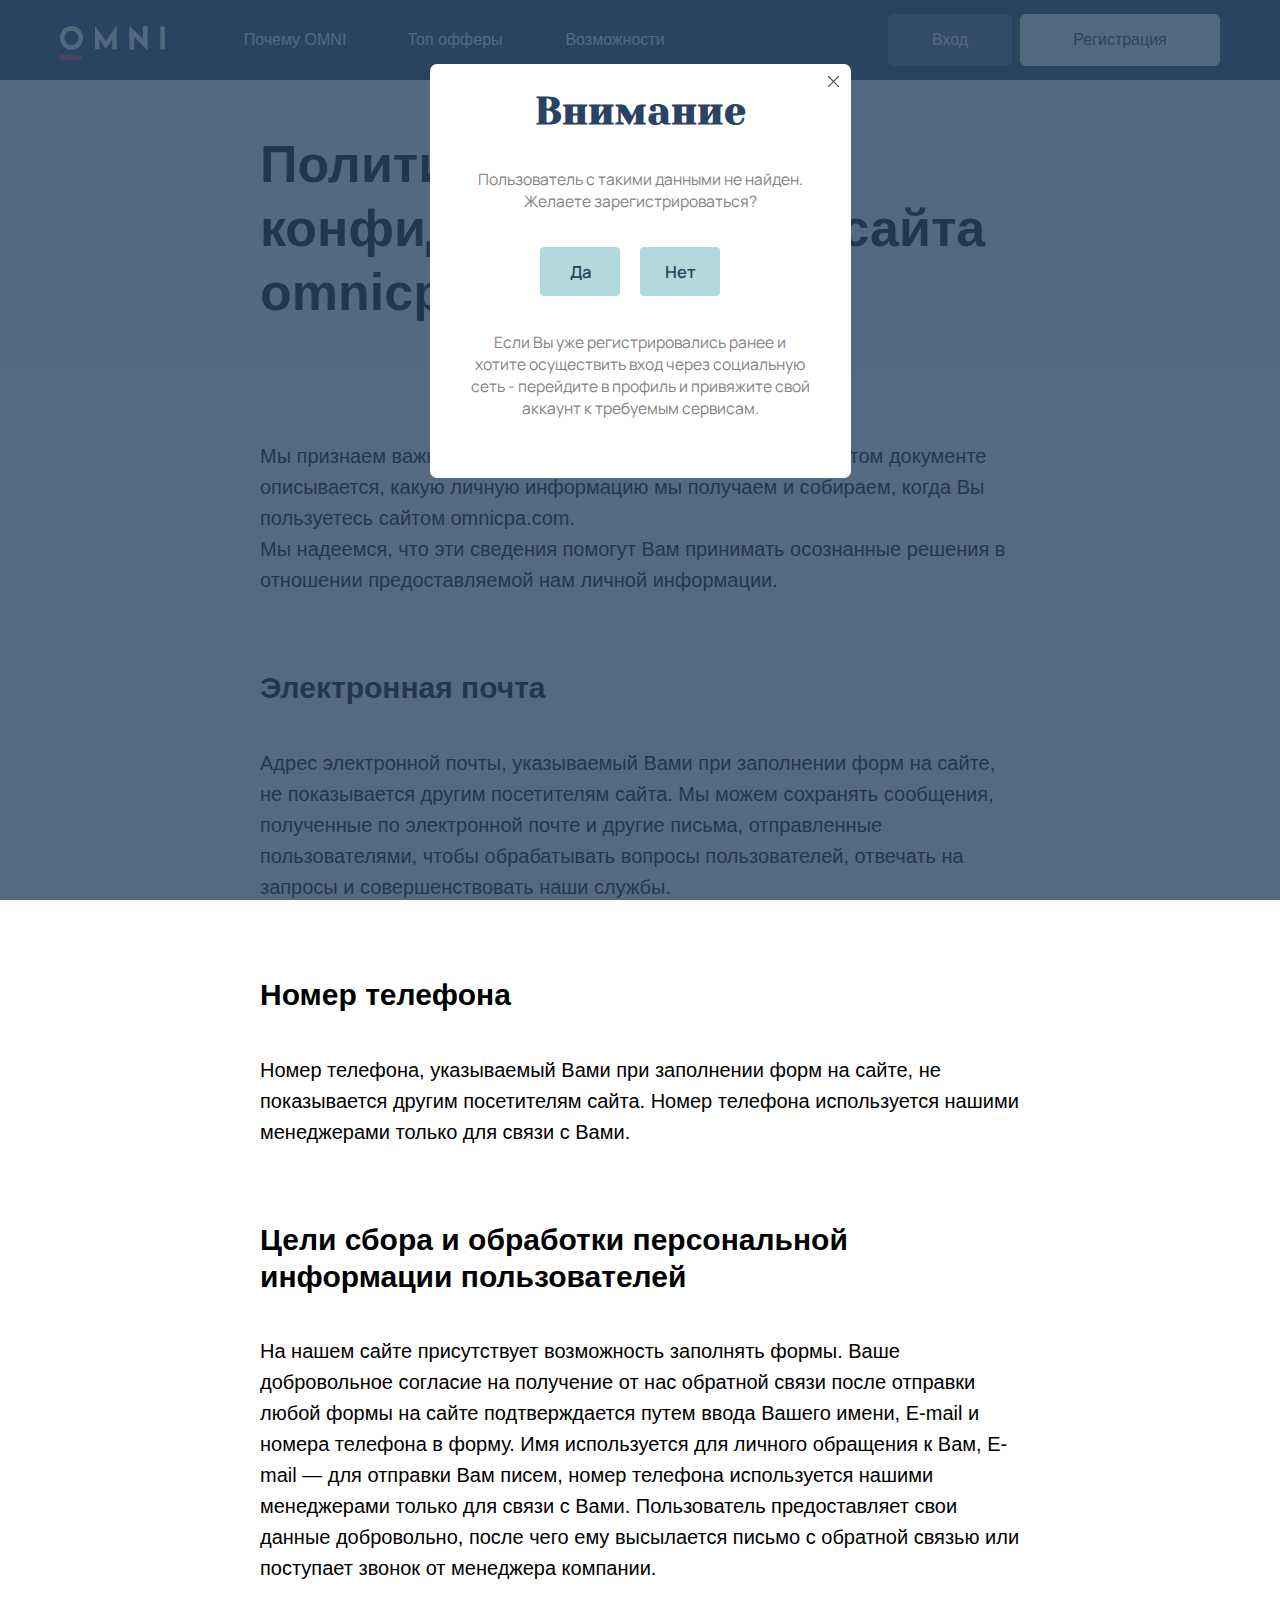
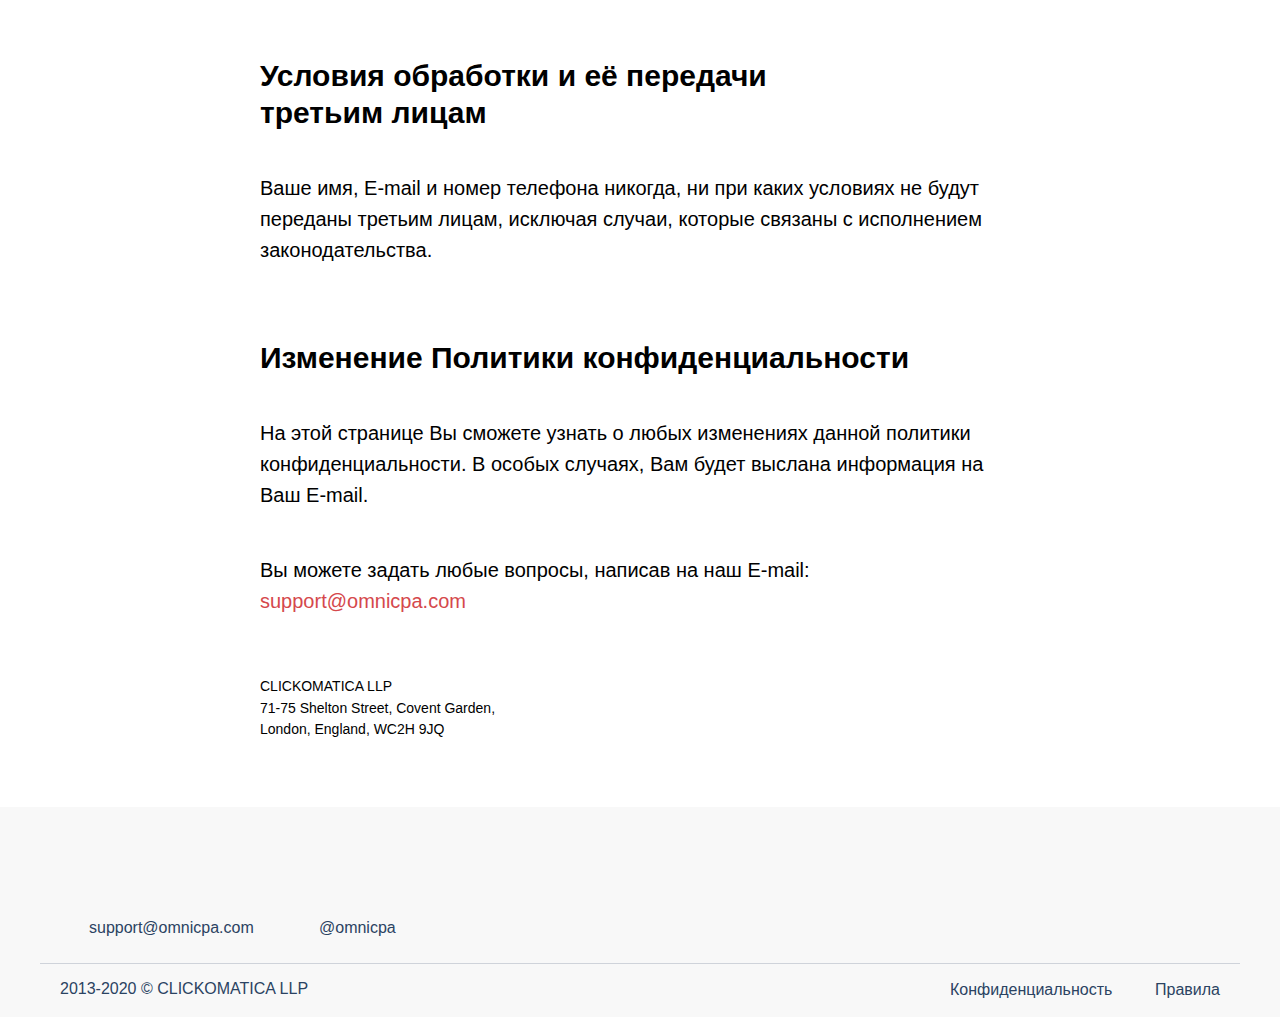
<file: Policy.html>
<!DOCTYPE html>
<html>

<head>
    <meta charset="utf-8" />
    <meta http-equiv="Content-Type" content="text/html; charset=utf-8" />
    <meta name="viewport" content="width=device-width, initial-scale=1.0" />
    <!--metatextblock-->
    <title>Policy</title>
    <meta property="og:url" content="policy" />
    <meta property="og:title" content="Policy" />
    <meta property="og:description" content="" />
    <meta property="og:type" content="website" />
    <meta property="og:image" content="images/tild6132-6639-4264-a430-356166656363__omni_badge.png" />
    <link rel="canonical" href="policy">
    <!--/metatextblock-->
    <meta property="fb:app_id" content="257953674358265" />
    <meta name="format-detection" content="telephone=no" />
    <meta http-equiv="x-dns-prefetch-control" content="on">
    <link rel="shortcut icon" href="images/tild6537-3263-4566-a564-346131383333__favicon_4.ico" type="image/x-icon" />
    <link rel="apple-touch-icon" href="images/tild6533-3838-4961-b933-306139633831__Group_104.png">
    <link rel="apple-touch-icon" sizes="76x76" href="images/tild6533-3838-4961-b933-306139633831__Group_104.png">
    <link rel="apple-touch-icon" sizes="152x152" href="images/tild6533-3838-4961-b933-306139633831__Group_104.png">
    <link rel="apple-touch-startup-image" href="images/tild6533-3838-4961-b933-306139633831__Group_104.png">
    <meta name="msapplication-TileColor" content="#000000">
    <meta name="msapplication-TileImage" content="images/tild3231-3938-4534-b762-646532646135__Group_104.png">
    <!-- Assets -->
    <link rel="stylesheet" href="css/tilda-grid-3.0.min.css" type="text/css" media="all" />
    <link rel="stylesheet" href="css/tilda-blocks-2.12.css?t=1598448959" type="text/css" media="all" />
    <link rel="stylesheet" href="css/tilda-animation-1.0.min.css" type="text/css" media="all" />
    <link rel="stylesheet" href="css/tilda-slds-1.4.min.css" type="text/css" media="all" />
    <link rel="stylesheet" href="css/tilda-zoom-2.0.min.css" type="text/css" media="all" />
    <link rel="stylesheet" href="css/tilda-menusub-1.0.min.css" type="text/css" media="all" />
    <link href="https://fonts.googleapis.com/css2?family=Manrope:wght@400;500;600&family=Yeseva+One&display=swap"
        rel="stylesheet">
    <link rel="stylesheet" href="res/style/style.css">
    <script src="js/jquery-1.10.2.min.js"></script>
    <script src="js/tilda-scripts-2.8.min.js"></script>
    <script src="js/tilda-blocks-2.7.js?t=1598448959"></script>
    <script src="js/lazyload-1.3.min.js" charset="utf-8"></script>
    <script src="js/tilda-animation-1.0.min.js" charset="utf-8"></script>
    <script src="js/tilda-slds-1.4.min.js" charset="utf-8"></script>
    <script src="js/hammer.min.js" charset="utf-8"></script>
    <script src="js/tilda-zoom-2.0.min.js" charset="utf-8"></script>
    <script src="js/tilda-menusub-1.0.min.js" charset="utf-8"></script>
    <script type="text/javascript">window.dataLayer = window.dataLayer || [];</script>
    <script type="text/javascript">if ((/bot|google|yandex|baidu|bing|msn|duckduckbot|teoma|slurp|crawler|spider|robot|crawling|facebook/i.test(navigator.userAgent)) === false && typeof (sessionStorage) != 'undefined' && sessionStorage.getItem('visited') !== 'y') {
            var style = document.createElement('style'); style.type = 'text/css'; style.innerHTML = '@media screen and (min-width: 980px) {.t-records {opacity: 0;}.t-records_animated {-webkit-transition: opacity ease-in-out .2s;-moz-transition: opacity ease-in-out .2s;-o-transition: opacity ease-in-out .2s;transition: opacity ease-in-out .2s;}.t-records.t-records_visible {opacity: 1;}}'; document.getElementsByTagName('head')[0].appendChild(style); $(document).ready(function () { $('.t-records').addClass('t-records_animated'); setTimeout(function () { $('.t-records').addClass('t-records_visible'); sessionStorage.setItem('visited', 'y'); }, 400); });
        }</script>
</head>

<body class="t-body" style="margin:0;">

    <!-- pop-up login start-->
    <div class="my-pop-up__autorizade" id="section__pop-up__login">
        <div class="my-pop-up__autorizade__wrapper">

            <div class="form section__form__login">
                <div class="form__wrapper">
                    <div class="form__title">
                        <h1>Вход</h1>
                        <div class="close__pop-up" id="close__pop-up__login"></div>
                    </div>

                    <div class="ask-account">
                        <p>Нет аккаунта? <a href="#section__pop-up__registration"
                                id="link__for_refistration">Создайте</a></p>
                    </div>

                    <form action="POST" id="form-enter" novalidate>

                        <!-- email -->
                        <div class="section-all-input section-email-input">
                            <div class="section-all-input__wrapper">
                                <label for="registration-email__login">Email</label>
                                <img src="res/img/svg/email.svg" alt="name" width="14px" height="11px">
                                <input id="registration-email__login" name="registration-email__login" type="email"
                                    placeholder="Email">
                            </div>
                            <div class="input-mail-error__message">
                                <p>Заполните поле "E-mail"</p>
                            </div>
                        </div>

                        <!-- pass -->
                        <div class="section-all-input section-pass-login-input">
                            <div class="section-all-input__wrapper">
                                <label for="registration-password__login">Ваш пароль</label>
                                <img src="res/img/svg/pas.svg" alt="name" width="12px" height="11px">
                                <input id="registration-password__login" name="registration-password__login"
                                    type="password" placeholder="Ваш пароль">
                            </div>
                            <div class="input-pass-error__message">
                                <p>Логин и/или пароль не верны</p>
                            </div>
                        </div>

                        <div class="form-enter__remember-pass">
                            <a id="open-modal_remember_pass" href="#section__pop-up__remember-pass">Забыли пароль?</a>
                        </div>

                        <div class="form-btn-sbm">
                            <label>
                                <input type="submit">
                                <p>
                                    Войти
                                </p>
                            </label>
                        </div>
                    </form>

                    <div class="look-for-social">
                        <div class="look-for-social__title">
                            <p>Или используйте соц. сети</p>
                        </div>

                        <div class="look-for-social__items">
                            <!-- item 1 -->
                            <div class="look-for-social__item">
                                <a href="#">
                                    <img src="res/img/svg/vk.svg" width="23.38" height="13.89" alt="vk">
                                </a>
                            </div>

                            <!-- item 2 -->
                            <div class="look-for-social__item">
                                <a href="#">
                                    <img src="res/img/svg/fb.svg" width="11.78" height="22" alt="fb">
                                </a>
                            </div>

                            <!-- item 3 -->
                            <div class="look-for-social__item">
                                <a href="#">
                                    <img src="res/img/svg/google.svg" width="26" height="26" alt="google">
                                </a>
                            </div>
                        </div>
                    </div>
                </div>

            </div>
        </div>
    </div>
    <!-- pop-up login end-->


    <!-- pop-up remember pass start-->
    <div class="my-pop-up__autorizade" id="section__pop-up__remember-pass" aria-hidden="true">
        <div class="my-pop-up__autorizade__wrapper">

            <div class="form section__form__remember-pass">
                <div class="form__wrapper">
                    <div class="form__title title_remember_pass">
                        <h1>ВОССТАНОВЛЕНИЕ ПАРОЛЯ</h1>
                        <div class="close__pop-up" id="close__pop-up__remember-pass"></div>
                    </div>


                    <form action="POST" id="form-remember-pass" novalidate>

                        <!-- email -->
                        <div class="section-all-input section-email-remember-pass">
                            <div class="section-all-input__wrapper">
                                <label for="email__remember-pass">Email</label>
                                <img src="res/img/svg/email.svg" alt="name" width="14px" height="11px">
                                <input id="email__remember-pass" name="email__remember-pass" type="email"
                                    placeholder="Email">
                            </div>
                            <div class="input-mail-error__message">
                                <p>Заполните поле "E-mail"</p>
                            </div>
                            <div class="input-sbm-true">
                                <p>На указаный E-mail отправлено письмо с дальнейшими инструкциями</p>
                            </div>
                        </div>

                        <div class="form-btn-sbm">
                            <label>
                                <input type="submit">
                                <p>
                                    Напомнить
                                </p>
                            </label>
                        </div>

                        <!-- <div class="form-sbm-true">
                            <p>
                                Инструкции для смены пароля будут высланы на ваш E-mail
                            </p>
                        </div> -->
                    </form>

                </div>

            </div>
        </div>
    </div>
    <!-- pop-up remember pass start-->

    <!-- pop-up registration start -->
    <div class="my-pop-up__autorizade" id="section__pop-up__registration">
        <div class="my-pop-up__autorizade__wrapper">
            <div class="form section__form__registration">
                <div class="form__wrapper">
                    <div class="form__title">
                        <h1>Регистрация</h1>
                        <div class="close__pop-up" id="close__pop-up__registration"></div>
                    </div>

                    <div class="ask-account">
                        <p>Уже есть аккаунт? <a href="#section__pop-up__login" id="link__for_login">Войдите</a></p>
                    </div>

                    <form action=" POST" id="form-registration" novalidate>

                        <!-- name -->
                        <div class="section-all-input section-name-input">
                            <div class="section-all-input__wrapper">
                                <label for="registration-name">Ваше имя</label>
                                <img src="res/img/svg/name.svg" alt="name" width="14px" height="14px">
                                <input id="registration-name" name="registration-name" type="text"
                                    placeholder="Ваше имя">
                            </div>
                            <div class="input-mail-error__message">
                                <p>Введите корректное имя</p>
                            </div>
                        </div>

                        <!-- email -->
                        <div class="section-all-input section-email-input">
                            <div class="section-all-input__wrapper">
                                <label for="registration-email">Email</label>
                                <img src="res/img/svg/email.svg" alt="name" width="14px" height="11px">
                                <input id="registration-email" name="registration-email" type="email"
                                    placeholder="Email">
                            </div>
                            <div class="input-mail-error__message">
                                <p>Заполните поле "E-mail"</p>
                            </div>
                        </div>

                        <!-- pass -->
                        <div class="section-all-input section-password-input">
                            <div class="section-all-input__wrapper">
                                <label for="registration-password">Ваш пароль</label>
                                <img src="res/img/svg/pas.svg" alt="name" width="12px" height="11px">
                                <input id="registration-password" name="registration-password" type="password"
                                    placeholder="Ваш пароль">
                            </div>
                            <div class="input-pass-error__message">
                                <p>Заполните поле "Пароль"</p>
                            </div>
                        </div>

                        <!-- repeat pass -->
                        <div class="section-all-input section-repeat-passport-input">
                            <div class="section-all-input__wrapper">
                                <label for="registration-repeat-password">Подтвердите пароль</label>
                                <img src="res/img/svg/pas.svg" alt="name" width="12px" height="11px">
                                <input id="registration-repeat-password" name="registration-repeat-password"
                                    type="password" placeholder="Подтвердите пароль">
                            </div>
                            <div class="input-pass-repeat-error__message">
                                <p>Повторите пароль</p>
                            </div>
                        </div>

                        <div class="form-messanger">
                            <div class="form-messanger__title">
                                <p>Мессенджер для связи <span class="color-red">*</span></p>
                            </div>

                            <div class="form-messanger__radio">
                                <!-- item 1 -->
                                <div class="form-messanger__radio__item section-radio-telegram-input">
                                    <label>
                                        <input class="choose-messanger choose-messanger_telegram" type="radio"
                                            checked="checked" name="radio-messenger" data-value='Телеграм'
                                            data-value-en='Telegram'>
                                        <p>Телеграм</p>
                                    </label>
                                </div>

                                <!-- item 2 -->
                                <div class="form-messanger__radio__item section-radio-skype-input">
                                    <label>
                                        <input type="radio" class="choose-messanger choose-messanger_skype"
                                            name="radio-messenger" data-value='Скайп' data-value-en='Skype'>
                                        <p>Скайп</p>
                                    </label>
                                </div>
                            </div>

                            <!-- nic-name -->
                            <div class="section-all-input section-nic-name-input">
                                <div class="section-all-input__wrapper">
                                    <label for="registration-nic-name">Ваш никнейм в <span
                                            id="registration-nic-name__span">Телеграм</span></label>
                                    <input id="registration-nic-name" name="registration-nic-name" type="text"
                                        placeholder="Ваш никнейм в Телеграм">
                                </div>

                                <div class="input-nic-error__message">
                                    <p>Введите один из контактов Telegram или Skype</p>
                                </div>
                            </div>
                        </div>

                        <div class="form-btn-sbm">
                            <label>
                                <input type="submit">
                                <p>
                                    Зарегистрироваться
                                </p>
                            </label>
                        </div>
                    </form>

                    <div class="look-for-social">
                        <div class="look-for-social__title">
                            <p>Или используйте соц. сети</p>
                        </div>

                        <div class="look-for-social__items">
                            <!-- item 1 -->
                            <div class="look-for-social__item">
                                <a href="#">
                                    <img src="res/img/svg/vk.svg" width="23.38" height="13.89" alt="vk">
                                </a>
                            </div>

                            <!-- item 2 -->
                            <div class="look-for-social__item">
                                <a href="#">
                                    <img src="res/img/svg/fb.svg" width="11.78" height="22" alt="fb">
                                </a>
                            </div>

                            <!-- item 3 -->
                            <div class="look-for-social__item">
                                <a href="#">
                                    <img src="res/img/svg/google.svg" width="26" height="26" alt="google">
                                </a>
                            </div>
                        </div>
                    </div>
                </div>
            </div>
        </div>
    </div>
    <!-- pop-up registration end -->

    <!-- pop-up new password start -->
    <div class="my-pop-up__autorizade" id="section__pop-up__new_password">
        <div class="my-pop-up__autorizade__wrapper">
            <div class="form section__form__new_password">
                <div class="form__wrapper">
                    <div class="form__title">
                        <h1>Изменение пароля</h1>
                        <div class="close__pop-up" id="close__pop-up__new_password"></div>
                    </div>

                    <form action="POST" id="form-new_password" novalidate>

                        <!-- pass -->
                        <div class="section-all-input section-new-password-input">
                            <div class="section-all-input__wrapper">
                                <label for="new-password">Новый пароль</label>
                                <img src="res/img/svg/pas.svg" alt="name" width="12px" height="11px">
                                <input id="new-password" name="new-password" type="password" placeholder="Новый пароль">
                            </div>
                            <div class="input-pass-error__message">
                                <p>Заполните поле "Новый пароль"</p>
                            </div>
                        </div>

                        <!-- repeat pass -->
                        <div class="section-all-input section-repeat-new-passport-input">
                            <div class="section-all-input__wrapper">
                                <label for="registration-repeat-new-password">Новый пароль еще раз</label>
                                <img src="res/img/svg/pas.svg" alt="name" width="12px" height="11px">
                                <input id="registration-repeat-new-password" name="registration-repeat-new-password"
                                    type="password" placeholder="Новый пароль еще раз">
                            </div>
                            <div class="input-pass-repeat-error__message">
                                <p>Повторите пароль</p>
                            </div>
                            <div class="input-message_two-pass-valid">
                                <p>
                                    Ваш пароль успешно изменен
                                </p>
                            </div>
                        </div>

                        <!-- new  add-->
                        <div class="form-btn-sbm">
                            <label for="sbm_new-pass">
                                <p>
                                    Сохранить
                                </p>
                            </label>

                            <input type="submit" id="sbm_new-pass">
                        </div>
                    </form>
                </div>
            </div>
        </div>
    </div>
    <!-- pop-up new password end -->

    <!-- pop-up pop-up attention start-->
    <div class="my-pop-up__autorizade" id="pop-up_attention" aria-hidden="true">
        <div class="my-pop-up__autorizade__wrapper">

            <div class="form section_attention">
                <div class="form__wrapper">

                    <div class="form__title form-title_attention">
                        <h1>Внимание</h1>
                        <div class="close__pop-up" id="close__pop-up_attention"></div>
                    </div>

                    <div class="section_error_account_cause">
                        <p>
                            Пользователь с такими данными не найден. Желаете зарегистрироваться?
                        </p>
                    </div>

                    <div class="section_attention_btn">

                        <a href="#section__pop-up__registration" id="annetntion_btn_yes" class="attention_btn_item">
                            Да
                        </a>

                        <button id="annetntion_btn_no" class="attention_btn_item">
                            Нет
                        </button>

                    </div>

                    <div class="section_error_account_cause">
                        <p>
                            Если Вы уже регистрировались ранее и хотите осуществить вход через социальную сеть -
                            перейдите в профиль и привяжите свой аккаунт к требуемым сервисам.
                        </p>
                    </div>
                </div>
            </div>
        </div>
    </div>
    <!-- pop-up pop-up attention start-->

    <!--allrecords-->
    <div id="allrecords" data-tilda-export="yes" class="t-records" data-hook="blocks-collection-content-node"
        data-tilda-project-id="2849153" data-tilda-page-id="13287323" data-tilda-page-alias="policy"
        data-tilda-formskey="31af7492f081c3dbb6ff5e2ab024a37f">
        <!--header-->
        <div id="t-header" class="t-records" data-hook="blocks-collection-content-node" data-tilda-project-id="2849153"
            data-tilda-page-id="13351289" data-tilda-page-alias="menu"
            data-tilda-formskey="31af7492f081c3dbb6ff5e2ab024a37f">
            <div id="rec221677589" class="r t-rec t-screenmin-1200px" style=" " data-animationappear="off"
                data-record-type="396" data-screen-min="1200px">
                <!-- T396 -->
                <style>
                    #rec221677589 .t396__artboard {
                        height: 80px;
                        background-color: #2b4362;
                    }

                    #rec221677589 .t396__filter {
                        height: 80px;
                    }

                    #rec221677589 .t396__carrier {
                        height: 80px;
                        background-position: center center;
                        background-attachment: scroll;
                        background-size: cover;
                        background-repeat: no-repeat;
                    }

                    @media screen and (max-width: 1199px) {
                        #rec221677589 .t396__artboard {}

                        #rec221677589 .t396__filter {}

                        #rec221677589 .t396__carrier {
                            background-attachment: scroll;
                        }
                    }

                    @media screen and (max-width: 959px) {}

                    @media screen and (max-width: 639px) {}

                    @media screen and (max-width: 479px) {}

                    #rec221677589 .tn-elem[data-elem-id="1597234592646"] {
                        z-index: 1;
                        top: 156px;
                        left: calc(50% - 600px + 20px);
                        width: 100%;
                        height: 1px;
                    }

                    #rec221677589 .tn-elem[data-elem-id="1597234592646"] .tn-atom {
                        opacity: 0.2;
                        background-color: #2b4362;
                        background-position: center center;
                        border-color: transparent;
                        border-style: solid;
                    }

                    @media screen and (max-width: 1199px) {}

                    @media screen and (max-width: 959px) {}

                    @media screen and (max-width: 639px) {}

                    @media screen and (max-width: 479px) {
                        #rec221677589 .tn-elem[data-elem-id="1597234592646"] {
                            top: 550px;
                            left: calc(50% - 160px + 20px);
                        }
                    }

                    #rec221677589 .tn-elem[data-elem-id="1597234700066"] {
                        z-index: 5;
                        top: 26px;
                        left: calc(50% - 600px + 20px);
                        width: 105px;
                    }

                    #rec221677589 .tn-elem[data-elem-id="1597234700066"] .tn-atom {
                        background-position: center center;
                        border-color: transparent;
                        border-style: solid;
                    }

                    @media screen and (max-width: 1199px) {
                        #rec221677589 .tn-elem[data-elem-id="1597234700066"] {
                            top: 26px;
                            left: calc(50% - 480px + 10px);
                        }
                    }

                    @media screen and (max-width: 959px) {
                        #rec221677589 .tn-elem[data-elem-id="1597234700066"] {
                            top: 26px;
                            left: calc(50% - 320px + 11px);
                            width: 95px;
                        }
                    }

                    @media screen and (max-width: 639px) {
                        #rec221677589 .tn-elem[data-elem-id="1597234700066"] {
                            top: 22px;
                            left: calc(50% - 240px + 10px);
                            width: 95px;
                        }
                    }

                    @media screen and (max-width: 479px) {
                        #rec221677589 .tn-elem[data-elem-id="1597234700066"] {
                            top: 28px;
                            left: calc(50% - 160px + 10px);
                            width: 83px;
                        }
                    }

                    #rec221677589 .tn-elem[data-elem-id="1597238272978"] {
                        color: #2b4362;
                        text-align: center;
                        z-index: 13;
                        top: 14px;
                        left: calc(50% - 600px + 980px);
                        width: 200px;
                        height: 52px;
                    }

                    #rec221677589 .tn-elem[data-elem-id="1597238272978"] .tn-atom {
                        color: #2b4362;
                        font-size: 16px;
                        font-family: 'Omni-font', Arial, sans-serif;
                        line-height: 1.55;
                        font-weight: 500;
                        border-width: 1px;
                        border-radius: 6px;
                        background-color: #f3f9ef;
                        background-position: center center;
                        border-color: transparent;
                        border-style: solid;
                        transition: background-color 0.2s ease-in-out, color 0.2s ease-in-out, border-color 0.2s ease-in-out;
                    }

                    #rec221677589 .tn-elem[data-elem-id="1597238272978"] .tn-atom:hover {
                        background-color: #ffffff;
                        color: #2b4362;
                    }

                    @media screen and (max-width: 1199px) {
                        #rec221677589 .tn-elem[data-elem-id="1597238272978"] {
                            top: 15px;
                            left: calc(50% - 480px + 800px);
                            width: 150px;
                        }
                    }

                    @media screen and (max-width: 959px) {
                        #rec221677589 .tn-elem[data-elem-id="1597238272978"] {
                            top: 14px;
                            left: calc(50% - 320px + 479px);
                        }
                    }

                    @media screen and (max-width: 639px) {
                        #rec221677589 .tn-elem[data-elem-id="1597238272978"] {
                            top: calc(40px - 26px + -1px);
                            left: calc(100% - 150px + -10px);
                        }
                    }

                    @media screen and (max-width: 479px) {
                        #rec221677589 .tn-elem[data-elem-id="1597238272978"] {
                            top: calc(40px - 20px + 0px);
                            left: calc(100% - 120px + -10px);
                            width: 120px;
                            height: 40px;
                        }

                        #rec221677589 .tn-elem[data-elem-id="1597238272978"] .tn-atom {
                            font-size: 14px;
                        }
                    }

                    #rec221677589 .tn-elem[data-elem-id="1597238282229"] {
                        color: #f8f8f8;
                        text-align: center;
                        z-index: 14;
                        top: 14px;
                        left: calc(50% - 600px + 848px);
                        width: 124px;
                        height: 52px;
                    }

                    #rec221677589 .tn-elem[data-elem-id="1597238282229"] .tn-atom {
                        color: #f8f8f8;
                        font-size: 16px;
                        font-family: 'Omni-font', Arial, sans-serif;
                        line-height: 1.55;
                        font-weight: 500;
                        border-width: 1px;
                        border-radius: 6px;
                        background-color: #576b81;
                        background-position: center center;
                        border-color: transparent;
                        border-style: solid;
                        transition: background-color 0.2s ease-in-out, color 0.2s ease-in-out, border-color 0.2s ease-in-out;
                    }

                    #rec221677589 .tn-elem[data-elem-id="1597238282229"] .tn-atom:hover {
                        background-color: #ffffff;
                        color: #2b4362;
                    }

                    @media screen and (max-width: 1199px) {
                        #rec221677589 .tn-elem[data-elem-id="1597238282229"] {
                            top: 15px;
                            left: calc(50% - 480px + 640px);
                            width: 150px;
                        }
                    }

                    @media screen and (max-width: 959px) {
                        #rec221677589 .tn-elem[data-elem-id="1597238282229"] {
                            top: 125px;
                            left: calc(50% - 320px + 1310px);
                        }
                    }

                    @media screen and (max-width: 639px) {
                        #rec221677589 .tn-elem[data-elem-id="1597238282229"] {
                            top: 15px;
                            left: calc(50% - 240px + 1090px);
                        }
                    }

                    @media screen and (max-width: 479px) {
                        #rec221677589 .tn-elem[data-elem-id="1597238282229"] {
                            top: 175px;
                            left: calc(50% - 160px + 980px);
                        }

                        #rec221677589 .tn-elem[data-elem-id="1597238282229"] .tn-atom {
                            opacity: 0;
                        }
                    }

                    #rec221677589 .tn-elem[data-elem-id="1598015719477"] {
                        color: #f3f9ef;
                        text-align: center;
                        z-index: 16;
                        top: 14px;
                        left: calc(50% - 600px + 180px);
                        width: 150px;
                        height: 52px;
                    }

                    #rec221677589 .tn-elem[data-elem-id="1598015719477"] .tn-atom {
                        color: #f3f9ef;
                        font-size: 16px;
                        font-family: 'Omni-font', Arial, sans-serif;
                        line-height: 1.55;
                        font-weight: 500;
                        border-width: 1px;
                        border-radius: 6px;
                        background-position: center center;
                        border-color: transparent;
                        border-style: solid;
                        transition: background-color 0.2s ease-in-out, color 0.2s ease-in-out, border-color 0.2s ease-in-out;
                    }

                    #rec221677589 .tn-elem[data-elem-id="1598015719477"] .tn-atom:hover {
                        background-color: #314a6b;
                        color: #f8f8f8;
                    }

                    @media screen and (max-width: 1199px) {
                        #rec221677589 .tn-elem[data-elem-id="1598015719477"] {
                            top: 14px;
                            left: calc(50% - 480px + 140px);
                        }
                    }

                    @media screen and (max-width: 959px) {
                        #rec221677589 .tn-elem[data-elem-id="1598015719477"] {
                            top: 15px;
                            left: calc(50% - 320px + 1030px);
                            width: 110px;
                            height: 48px;
                        }

                        #rec221677589 .tn-elem[data-elem-id="1598015719477"] .tn-atom {
                            font-size: 14px;
                        }
                    }

                    @media screen and (max-width: 639px) {
                        #rec221677589 .tn-elem[data-elem-id="1598015719477"] {
                            top: 15px;
                            left: calc(50% - 240px + 1130px);
                        }
                    }

                    @media screen and (max-width: 479px) {
                        #rec221677589 .tn-elem[data-elem-id="1598015719477"] {
                            top: 226px;
                            left: calc(50% - 160px + 1540px);
                        }
                    }

                    #rec221677589 .tn-elem[data-elem-id="1597238036126"] {
                        color: #f3f9ef;
                        z-index: 12;
                        top: 25px;
                        left: calc(50% - 600px + 650px);
                        width: 110px;
                    }

                    #rec221677589 .tn-elem[data-elem-id="1597238036126"] .tn-atom {
                        color: #f3f9ef;
                        font-size: 18px;
                        font-family: 'Omni-font', Arial, sans-serif;
                        line-height: 1.55;
                        font-weight: 400;
                        background-position: center center;
                        border-color: transparent;
                        border-style: solid;
                    }

                    @media screen and (max-width: 1199px) {
                        #rec221677589 .tn-elem[data-elem-id="1597238036126"] {
                            top: 25px;
                            left: calc(50% - 480px + 467px);
                        }
                    }

                    @media screen and (max-width: 959px) {
                        #rec221677589 .tn-elem[data-elem-id="1597238036126"] {
                            top: 335px;
                            left: calc(50% - 320px + 1376px);
                        }

                        #rec221677589 .tn-elem[data-elem-id="1597238036126"] .tn-atom {
                            opacity: 0;
                        }
                    }

                    @media screen and (max-width: 639px) {}

                    @media screen and (max-width: 479px) {
                        #rec221677589 .tn-elem[data-elem-id="1597238036126"] {
                            top: 265px;
                            left: calc(50% - 160px + 980px);
                        }

                        #rec221677589 .tn-elem[data-elem-id="1597238036126"] .tn-atom {
                            opacity: 0;
                        }
                    }

                    #rec221677589 .tn-elem[data-elem-id="1598015848959"] {
                        color: #f3f9ef;
                        text-align: center;
                        z-index: 17;
                        top: 14px;
                        left: calc(50% - 600px + 340px);
                        width: 150px;
                        height: 52px;
                    }

                    #rec221677589 .tn-elem[data-elem-id="1598015848959"] .tn-atom {
                        color: #f3f9ef;
                        font-size: 16px;
                        font-family: 'Omni-font', Arial, sans-serif;
                        line-height: 1.55;
                        font-weight: 500;
                        border-width: 1px;
                        border-radius: 6px;
                        background-position: center center;
                        border-color: transparent;
                        border-style: solid;
                        transition: background-color 0.2s ease-in-out, color 0.2s ease-in-out, border-color 0.2s ease-in-out;
                    }

                    #rec221677589 .tn-elem[data-elem-id="1598015848959"] .tn-atom:hover {
                        background-color: #314a6b;
                        color: #f8f8f8;
                    }

                    @media screen and (max-width: 1199px) {
                        #rec221677589 .tn-elem[data-elem-id="1598015848959"] {
                            top: 14px;
                            left: calc(50% - 480px + 290px);
                        }
                    }

                    @media screen and (max-width: 959px) {
                        #rec221677589 .tn-elem[data-elem-id="1598015848959"] {
                            top: 14px;
                            left: calc(50% - 320px + 1210px);
                        }
                    }

                    @media screen and (max-width: 639px) {
                        #rec221677589 .tn-elem[data-elem-id="1598015848959"] {
                            top: 14px;
                            left: calc(50% - 240px + 1310px);
                        }
                    }

                    @media screen and (max-width: 479px) {
                        #rec221677589 .tn-elem[data-elem-id="1598015848959"] {
                            top: 225px;
                            left: calc(50% - 160px + 990px);
                        }
                    }

                    #rec221677589 .tn-elem[data-elem-id="1598015856305"] {
                        color: #f3f9ef;
                        text-align: center;
                        z-index: 18;
                        top: 14px;
                        left: calc(50% - 600px + 500px);
                        width: 150px;
                        height: 52px;
                    }

                    #rec221677589 .tn-elem[data-elem-id="1598015856305"] .tn-atom {
                        color: #f3f9ef;
                        font-size: 16px;
                        font-family: 'Omni-font', Arial, sans-serif;
                        line-height: 1.55;
                        font-weight: 500;
                        border-width: 1px;
                        border-radius: 6px;
                        background-position: center center;
                        border-color: transparent;
                        border-style: solid;
                        transition: background-color 0.2s ease-in-out, color 0.2s ease-in-out, border-color 0.2s ease-in-out;
                    }

                    #rec221677589 .tn-elem[data-elem-id="1598015856305"] .tn-atom:hover {
                        background-color: #314a6b;
                        color: #f8f8f8;
                    }

                    @media screen and (max-width: 1199px) {
                        #rec221677589 .tn-elem[data-elem-id="1598015856305"] {
                            top: 14px;
                            left: calc(50% - 480px + 440px);
                        }
                    }

                    @media screen and (max-width: 959px) {
                        #rec221677589 .tn-elem[data-elem-id="1598015856305"] {
                            top: 250px;
                            left: calc(50% - 320px + 1450px);
                        }
                    }

                    @media screen and (max-width: 639px) {
                        #rec221677589 .tn-elem[data-elem-id="1598015856305"] {
                            top: 14px;
                            left: calc(50% - 240px + 1460px);
                        }
                    }

                    @media screen and (max-width: 479px) {
                        #rec221677589 .tn-elem[data-elem-id="1598015856305"] {
                            top: 225px;
                            left: calc(50% - 160px + 1140px);
                        }
                    }
                </style>
                <div class='t396'>
                    <div class="t396__artboard" data-artboard-recid="221677589" data-artboard-height="80"
                        data-artboard-height_vh="" data-artboard-valign="center" data-artboard-ovrflw="">
                        <div class="t396__carrier" data-artboard-recid="221677589"></div>
                        <div class="t396__filter" data-artboard-recid="221677589"></div>
                        <div class='t396__elem tn-elem tn-elem__2216775891597234592646' data-elem-id='1597234592646'
                            data-elem-type='shape' data-field-top-value="156" data-field-top-res-320-value="550"
                            data-field-left-value="20" data-field-left-res-320-value="20" data-field-height-value="1"
                            data-field-width-value="100" data-field-axisy-value="top" data-field-axisx-value="left"
                            data-field-container-value="grid" data-field-topunits-value="" data-field-leftunits-value=""
                            data-field-heightunits-value="" data-field-widthunits-value="%">
                            <div class='tn-atom'> </div>
                        </div>
                        <div class='t396__elem tn-elem tn-elem__2216775891597234700066' data-elem-id='1597234700066'
                            data-elem-type='image' data-field-top-value="26" data-field-top-res-960-value="26"
                            data-field-top-res-640-value="26" data-field-top-res-480-value="22"
                            data-field-top-res-320-value="28" data-field-left-value="20"
                            data-field-left-res-960-value="10" data-field-left-res-640-value="11"
                            data-field-left-res-480-value="10" data-field-left-res-320-value="10"
                            data-field-width-value="105" data-field-width-res-640-value="95"
                            data-field-width-res-480-value="95" data-field-width-res-320-value="83"
                            data-field-axisy-value="top" data-field-axisx-value="left" data-field-container-value="grid"
                            data-field-topunits-value="" data-field-leftunits-value="" data-field-heightunits-value=""
                            data-field-widthunits-value=""> <a class='tn-atom' href="/"> <img class='tn-atom__img t-img'
                                    data-original='images/tild6362-6437-4733-a564-303662383364__omni_horizontal2.svg'
                                    imgfield='tn_img_1597234700066'> </a> </div>
                        <div class='t396__elem tn-elem tn-elem__2216775891597238272978' data-elem-id='1597238272978'
                            data-elem-type='button' data-field-top-value="14" data-field-top-res-960-value="15"
                            data-field-top-res-640-value="14" data-field-top-res-480-value="-1"
                            data-field-top-res-320-value="0" data-field-left-value="980"
                            data-field-left-res-960-value="800" data-field-left-res-640-value="479"
                            data-field-left-res-480-value="-10" data-field-left-res-320-value="-10"
                            data-field-height-value="52" data-field-height-res-320-value="40"
                            data-field-width-value="200" data-field-width-res-960-value="150"
                            data-field-width-res-320-value="120" data-field-axisy-value="top"
                            data-field-axisy-res-480-value="center" data-field-axisx-value="left"
                            data-field-axisx-res-480-value="right" data-field-container-value="grid"
                            data-field-container-res-480-value="window" data-field-topunits-value=""
                            data-field-leftunits-value="" data-field-heightunits-value=""
                            data-field-widthunits-value=""> <a class='tn-atom btn__open__registration'
                                id="btn__open__registration" href="#section__pop-up__registration">Регистрация</a>
                        </div>
                        <div class='t396__elem tn-elem tn-elem__2216775891597238282229' data-elem-id='1597238282229'
                            data-elem-type='button' data-field-top-value="14" data-field-top-res-960-value="15"
                            data-field-top-res-640-value="125" data-field-top-res-480-value="15"
                            data-field-top-res-320-value="175" data-field-left-value="848"
                            data-field-left-res-960-value="640" data-field-left-res-640-value="1310"
                            data-field-left-res-480-value="1090" data-field-left-res-320-value="980"
                            data-field-height-value="52" data-field-width-value="124"
                            data-field-width-res-960-value="150" data-field-axisy-value="top"
                            data-field-axisx-value="left" data-field-container-value="grid" data-field-topunits-value=""
                            data-field-leftunits-value="" data-field-heightunits-value=""
                            data-field-widthunits-value=""> <a class='tn-atom btn__open__login' id="btn__open__login"
                                href="#section__pop-up__login">Вход</a>
                        </div>
                        <div class='t396__elem tn-elem tn-elem__2216775891598015719477' data-elem-id='1598015719477'
                            data-elem-type='button' data-field-top-value="14" data-field-top-res-960-value="14"
                            data-field-top-res-640-value="15" data-field-top-res-480-value="15"
                            data-field-top-res-320-value="226" data-field-left-value="180"
                            data-field-left-res-960-value="140" data-field-left-res-640-value="1030"
                            data-field-left-res-480-value="1130" data-field-left-res-320-value="1540"
                            data-field-height-value="52" data-field-height-res-640-value="48"
                            data-field-width-value="150" data-field-width-res-640-value="110"
                            data-field-axisy-value="top" data-field-axisx-value="left" data-field-container-value="grid"
                            data-field-topunits-value="" data-field-leftunits-value="" data-field-heightunits-value=""
                            data-field-widthunits-value=""> <a class='tn-atom' href="/#Why-Omni">Почему OMNI</a>
                        </div>
                        <div class='t396__elem tn-elem tn-elem__2216775891597238036126' data-elem-id='1597238036126'
                            data-elem-type='text' data-field-top-value="25" data-field-top-res-960-value="25"
                            data-field-top-res-640-value="335" data-field-top-res-320-value="265"
                            data-field-left-value="650" data-field-left-res-960-value="467"
                            data-field-left-res-640-value="1376" data-field-left-res-320-value="980"
                            data-field-width-value="110" data-field-axisy-value="top" data-field-axisx-value="left"
                            data-field-container-value="grid" data-field-topunits-value="" data-field-leftunits-value=""
                            data-field-heightunits-value="" data-field-widthunits-value=""> <a class='tn-atom'
                                href="#rec219950948"></a> </div>
                        <div class='t396__elem tn-elem tn-elem__2216775891598015848959' data-elem-id='1598015848959'
                            data-elem-type='button' data-field-top-value="14" data-field-top-res-960-value="14"
                            data-field-top-res-640-value="14" data-field-top-res-480-value="14"
                            data-field-top-res-320-value="225" data-field-left-value="340"
                            data-field-left-res-960-value="290" data-field-left-res-640-value="1210"
                            data-field-left-res-480-value="1310" data-field-left-res-320-value="990"
                            data-field-height-value="52" data-field-width-value="150" data-field-axisy-value="top"
                            data-field-axisx-value="left" data-field-container-value="grid" data-field-topunits-value=""
                            data-field-leftunits-value="" data-field-heightunits-value=""
                            data-field-widthunits-value=""> <a class='tn-atom' href="/#Offers">Топ офферы</a> </div>
                        <div class='t396__elem tn-elem tn-elem__2216775891598015856305' data-elem-id='1598015856305'
                            data-elem-type='button' data-field-top-value="14" data-field-top-res-960-value="14"
                            data-field-top-res-640-value="250" data-field-top-res-480-value="14"
                            data-field-top-res-320-value="225" data-field-left-value="500"
                            data-field-left-res-960-value="440" data-field-left-res-640-value="1450"
                            data-field-left-res-480-value="1460" data-field-left-res-320-value="1140"
                            data-field-height-value="52" data-field-width-value="150" data-field-axisy-value="top"
                            data-field-axisx-value="left" data-field-container-value="grid" data-field-topunits-value=""
                            data-field-leftunits-value="" data-field-heightunits-value=""
                            data-field-widthunits-value=""> <a class='tn-atom' href="/#Features">Возможности</a> </div>
                    </div>
                </div>
                <script>$(document).ready(function () {
                        t396_init('221677589');
                    });</script><!-- /T396 -->
            </div>
            <div id="rec221677590" class="r t-rec t-screenmax-1200px" style=" " data-animationappear="off"
                data-record-type="450" data-screen-max="1200px">
                <div class="t450__burger_container t450__small " data-appearoffset="" data-hideoffset=""
                    style="top:15px; right: 20px; left: auto;">
                    <div class="t450__burger_bg t450__burger_cirqle" style="background-color:#2b4362; opacity:0.60;">
                    </div>
                    <div class="t450__burger"> <span style="background-color:#f8f8f8;"></span> <span
                            style="background-color:#f8f8f8;"></span> <span style="background-color:#f8f8f8;"></span>
                        <span style="background-color:#f8f8f8;"></span> </div>
                </div><!-- t450 -->
                <div id="nav221677590marker"></div>
                <div class="t450__overlay ">
                    <div class="t450__overlay_bg" style="background-color:#162130; "></div>
                </div>
                <div id="nav221677590" class="t450 " data-tooltip-hook="#menu-mobile"
                    style="background-color: #f3f9ef;">
                    <div class="t450__close t450_opened " style="background-color: #f3f9ef;">
                        <div class="t450__close_icon"> <span style="background-color:#2b4362;"></span> <span
                                style="background-color:#2b4362;"></span> <span
                                style="background-color:#2b4362;"></span> <span
                                style="background-color:#2b4362;"></span> </div>
                    </div>
                    <div class="t450__container t-align_left">
                        <div class="t450__top">
                            <div class="t450__logowrapper"> <a href="/" style=""><img
                                        src="images/tild3034-6436-4961-b832-323439353531__omni_horizontal2x.svg"
                                        class="t450__logoimg" imgfield="img" alt=""></a> </div>
                            <div class="t450__menu">
                                <ul class="t450__list">
                                    <li class="t450__list_item"><a class="t-menu__link-item " href="/#Why-Omni"
                                            data-menu-submenu-hook="" style="color:#2b4362;font-size:21px;"
                                            data-menu-item-number="1">Почему OMNI</a> </li>
                                    <li class="t450__list_item"><a class="t-menu__link-item " href="/#Offers"
                                            data-menu-submenu-hook="" style="color:#2b4362;font-size:21px;"
                                            data-menu-item-number="2">Топ Офферы</a> </li>
                                    <li class="t450__list_item"><a class="t-menu__link-item " href="/#Features"
                                            data-menu-submenu-hook="" style="color:#2b4362;font-size:21px;"
                                            data-menu-item-number="3">Возможности</a> </li>
                                </ul>
                            </div>
                        </div>
                        <div class="t450__rightside">
                            <div class="t450__rightcontainer">
                                <div class="t450__right_buttons">
                                    <div class="t450__right_buttons_wrap">
                                        <div class="t450__right_buttons_but t450__right_buttons_but_two_left"><a
                                                href="#section__pop-up__login" id="mobile_btn_login" target=""
                                                class="t-btn mobile_btn_login"
                                                style="color:#ffffff;background-color:#576b81;border-radius:4px; -moz-border-radius:4px; -webkit-border-radius:4px;font-family:Omni-font;font-weight:500;">
                                                <table style="width:100%; height:100%;">
                                                    <tr>
                                                        <td>Вход</td>
                                                    </tr>
                                                </table>
                                            </a></div>
                                        <div class="t450__right_buttons_but t450__right_buttons_but_two_right"><a
                                                href="#section__pop-up__registration" id="mobile_btn_registration"
                                                target="" class="t-btn "
                                                style="color:#2b4362;background-color:#ffffff;border-radius:4px; -moz-border-radius:4px; -webkit-border-radius:4px;font-family:Omni-font;font-weight:500;">
                                                <table style="width:100%; height:100%;">
                                                    <tr>
                                                        <td>Регистрация</td>
                                                    </tr>
                                                </table>
                                            </a></div>
                                    </div>
                                </div>
                            </div>
                        </div>
                    </div>
                </div>
                <script type="text/javascript">$(document).ready(function () {
                        $("#rec221677590").attr('data-animationappear', 'off'); $("#rec221677590").css('opacity', '1'); t450_initMenu('221677590');
                    });</script>
                <script
                    type="text/javascript"> $(document).ready(function () { setTimeout(function () { t_menusub_init('221677590'); }, 500); });</script>
                <style>
                    @media screen and (max-width: 980px) {
                        #rec221677590 .t-menusub__menu .t-menusub__link-item {
                            color: #2b4362 !important;
                        }

                        #rec221677590 .t-menusub__menu .t-menusub__link-item.t-active {
                            color: #2b4362 !important;
                        }
                    }
                </style>
            </div>
            <div id="rec221678160" class="r t-rec" style=" " data-animationappear="off" data-record-type="131">
                <!-- T123 -->
                <div class="t123">
                    <div class="t-container_100 ">
                        <div class="t-width t-width_100 ">
                            <!-- <script>
                                $(document).ready(function () {

                                    var id = " #rec221677589";
                                    if ($(id).length > 0) {
                                        var newMenu = $(id).clone().addClass("fixed unpinned").appendTo("#allrecords");

                                        var hideMenu = false;
                                        if (hideMenu) {
                                            $(id)[0].remove();
                                        }

                                        var needMobile = false;
                                        if (!isMobile || (isMobile && needMobile)) {
                                            $(window).scroll(function () {
                                                var top = $(document).scrollTop();

                                                if (top >= 250) {
                                                    newMenu.removeClass("unpinned");
                                                    newMenu.addClass("pinned");
                                                } else {
                                                    newMenu.removeClass("pinned");
                                                    newMenu.addClass("unpinned");
                                                }
                                            });
                                        } else {
                                            newMenu.hide();
                                        }
                                    }
                                });
                            </script> -->
                            <style>
                                .fixed {
                                    position: fixed;
                                    top: 0;
                                    width: 100%;
                                    transition: transform 250ms linear;

                                    z-index: 99999;
                                }

                                .pinned {
                                    transform: translateY(0%)
                                }

                                .unpinned {
                                    transform: translateY(-100%)
                                }
                            </style>

                        </div>
                    </div>
                </div>
            </div>
        </div>
        <!--/header-->
        <div id="rec222666593" class="r t-rec t-rec_pt_45 t-rec_pb_45"
            style="padding-top:45px;padding-bottom:45px;background-color:#f8f8f8; " data-record-type="255"
            data-bg-color="#f8f8f8">
            <!-- T225 -->
            <div class="t225">
                <div class="t-container t-align_left">
                    <div class="t-col t-col_8 t-prefix_2">
                        <div class="t225__title t-title t-title_md" field="title" style="">Политика
                            конфиденциальности
                            сайта omnicpa.com</div>
                    </div>
                </div>
            </div>
        </div>
        <div id="rec222667879" class="r t-rec t-rec_pt_60 t-rec_pb_30"
            style="padding-top:60px;padding-bottom:30px;background-color:#ffffff; " data-record-type="106"
            data-bg-color="#ffffff">
            <!-- T004 -->
            <div class="t004">
                <div class="t-container ">
                    <div class="t-col t-col_8 t-prefix_2">
                        <div field="text" class="t-text t-text_md " style="">Мы признаем важность конфиденциальности
                            информации. В этом документе описывается, какую личную информацию мы получаем и
                            собираем,
                            когда Вы пользуетесь сайтом omnicpa.com.<br />
                            <p style="text-align: left;">Мы надеемся, что эти сведения помогут Вам принимать
                                осознанные
                                решения в отношении предоставляемой нам личной информации.</p>
                        </div>
                    </div>
                </div>
            </div>
        </div>
        <div id="rec222667989" class="r t-rec t-rec_pt_30 t-rec_pb_30"
            style="padding-top:30px;padding-bottom:30px;background-color:#ffffff; " data-record-type="255"
            data-bg-color="#ffffff">
            <!-- T225 -->
            <div class="t225">
                <div class="t-container t-align_left">
                    <div class="t-col t-col_8 t-prefix_2">
                        <div class="t225__title t-title t-title_md" field="title" style="">
                            <div style="font-size: 30px;" data-customstyle="yes"><span
                                    style="font-size: 30px;">Электронная почта</span></div>
                        </div>
                    </div>
                </div>
            </div>
        </div>
        <div id="rec222669215" class="r t-rec t-rec_pb_30" style="padding-bottom:30px;background-color:#ffffff; "
            data-record-type="106" data-bg-color="#ffffff">
            <!-- T004 -->
            <div class="t004">
                <div class="t-container ">
                    <div class="t-col t-col_8 t-prefix_2">
                        <div field="text" class="t-text t-text_md " style="">Адрес электронной почты, указываемый
                            Вами
                            при заполнении форм на сайте, не показывается другим посетителям сайта. Мы можем
                            сохранять
                            сообщения, полученные по электронной почте и другие письма, отправленные пользователями,
                            чтобы обрабатывать вопросы пользователей, отвечать на запросы и совершенствовать наши
                            службы.</div>
                    </div>
                </div>
            </div>
        </div>
        <div id="rec222668477" class="r t-rec t-rec_pt_30 t-rec_pb_30"
            style="padding-top:30px;padding-bottom:30px;background-color:#ffffff; " data-record-type="255"
            data-bg-color="#ffffff">
            <!-- T225 -->
            <div class="t225">
                <div class="t-container t-align_left">
                    <div class="t-col t-col_8 t-prefix_2">
                        <div class="t225__title t-title t-title_md" field="title" style="">
                            <div style="font-size: 30px;" data-customstyle="yes"><span
                                    style="line-height: 30px; font-size: 30px;">Номер телефона</span></div>
                        </div>
                    </div>
                </div>
            </div>
        </div>
        <div id="rec222668389" class="r t-rec t-rec_pb_30" style="padding-bottom:30px;background-color:#ffffff; "
            data-record-type="106" data-bg-color="#ffffff">
            <!-- T004 -->
            <div class="t004">
                <div class="t-container ">
                    <div class="t-col t-col_8 t-prefix_2">
                        <div field="text" class="t-text t-text_md " style="">Номер телефона, указываемый Вами при
                            заполнении форм на сайте, не показывается другим посетителям сайта. Номер телефона
                            используется нашими менеджерами только для связи с Вами.</div>
                    </div>
                </div>
            </div>
        </div>
        <div id="rec222669299" class="r t-rec t-rec_pt_30 t-rec_pb_30"
            style="padding-top:30px;padding-bottom:30px;background-color:#ffffff; " data-record-type="255"
            data-bg-color="#ffffff">
            <!-- T225 -->
            <div class="t225">
                <div class="t-container t-align_left">
                    <div class="t-col t-col_8 t-prefix_2">
                        <div class="t225__title t-title t-title_md" field="title" style="">
                            <div style="font-size: 30px;" data-customstyle="yes"><span style="font-size: 30px;">Цели
                                    сбора и обработки персональной информации пользователей</span></div>
                        </div>
                    </div>
                </div>
            </div>
        </div>
        <div id="rec222669549" class="r t-rec t-rec_pb_30" style="padding-bottom:30px;background-color:#ffffff; "
            data-record-type="106" data-bg-color="#ffffff">
            <!-- T004 -->
            <div class="t004">
                <div class="t-container ">
                    <div class="t-col t-col_8 t-prefix_2">
                        <div field="text" class="t-text t-text_md " style="">На нашем сайте присутствует возможность
                            заполнять формы. Ваше добровольное согласие на получение от нас обратной связи после
                            отправки любой формы на сайте подтверждается путем ввода Вашего имени, E-mail и номера
                            телефона в форму. Имя используется для личного обращения к Вам, E-mail — для отправки
                            Вам
                            писем, номер телефона используется нашими менеджерами только для связи с Вами.
                            Пользователь
                            предоставляет свои данные добровольно, после чего ему высылается письмо с обратной
                            связью
                            или поступает звонок от менеджера компании.</div>
                    </div>
                </div>
            </div>
        </div>
        <div id="rec222669601" class="r t-rec t-rec_pt_30 t-rec_pb_30"
            style="padding-top:30px;padding-bottom:30px;background-color:#ffffff; " data-record-type="255"
            data-bg-color="#ffffff">
            <!-- T225 -->
            <div class="t225">
                <div class="t-container t-align_left">
                    <div class="t-col t-col_8 t-prefix_2">
                        <div class="t225__title t-title t-title_md" field="title" style="">
                            <div style="font-size: 30px;" data-customstyle="yes"><span
                                    style="line-height: 14px; font-size: 30px;">Условия обработки и её передачи
                                </span><br /><span style="line-height: 14px; font-size: 30px;">третьим лицам</span>
                            </div>
                        </div>
                    </div>
                </div>
            </div>
        </div>
        <div id="rec222669780" class="r t-rec t-rec_pb_30" style="padding-bottom:30px;background-color:#ffffff; "
            data-record-type="106" data-bg-color="#ffffff">
            <!-- T004 -->
            <div class="t004">
                <div class="t-container ">
                    <div class="t-col t-col_8 t-prefix_2">
                        <div field="text" class="t-text t-text_md " style="">Ваше имя, E-mail и номер телефона
                            никогда,
                            ни при каких условиях не будут переданы третьим лицам, исключая случаи, которые связаны
                            с
                            исполнением законодательства.</div>
                    </div>
                </div>
            </div>
        </div>
        <div id="rec222669833" class="r t-rec t-rec_pt_30 t-rec_pb_30"
            style="padding-top:30px;padding-bottom:30px;background-color:#ffffff; " data-record-type="255"
            data-bg-color="#ffffff">
            <!-- T225 -->
            <div class="t225">
                <div class="t-container t-align_left">
                    <div class="t-col t-col_8 t-prefix_2">
                        <div class="t225__title t-title t-title_md" field="title" style="">
                            <div style="font-size: 30px;" data-customstyle="yes"><span
                                    style="font-size: 30px;">Изменение Политики конфиденциальности</span></div>
                        </div>
                    </div>
                </div>
            </div>
        </div>
        <div id="rec222670024" class="r t-rec t-rec_pb_30" style="padding-bottom:30px;background-color:#ffffff; "
            data-record-type="106" data-bg-color="#ffffff">
            <!-- T004 -->
            <div class="t004">
                <div class="t-container ">
                    <div class="t-col t-col_8 t-prefix_2">
                        <div field="text" class="t-text t-text_md " style="">На этой странице Вы сможете узнать о
                            любых
                            изменениях данной политики конфиденциальности. В особых случаях, Вам будет выслана
                            информация на Ваш E-mail.</div>
                    </div>
                </div>
            </div>
        </div>
        <div id="rec222670289" class="r t-rec t-rec_pb_30" style="padding-bottom:30px;background-color:#ffffff; "
            data-record-type="106" data-bg-color="#ffffff">
            <!-- T004 -->
            <div class="t004">
                <div class="t-container ">
                    <div class="t-col t-col_8 t-prefix_2">
                        <div field="text" class="t-text t-text_md " style="">Вы можете задать любые вопросы, написав
                            на
                            наш E-mail: <a href="mailto:support@omnicpa.com"
                                style="color: rgb(213, 72, 76);">support@omnicpa.com</a></div>
                    </div>
                </div>
            </div>
        </div>
        <div id="rec222666770" class="r t-rec t-rec_pt_15 t-rec_pb_60"
            style="padding-top:15px;padding-bottom:60px;background-color:#ffffff; " data-record-type="106"
            data-bg-color="#ffffff">
            <!-- T004 -->
            <div class="t004">
                <div class="t-container ">
                    <div class="t-col t-col_8 t-prefix_2">
                        <div field="text" class="t-text t-text_md " style="">
                            <div style="font-size: 14px;" data-customstyle="yes"><span
                                    style="font-size: 14px;">CLICKOMATICA LLP</span><br /><span
                                    style="font-size: 14px;">71-75 Shelton Street, Covent Garden,</span><br /><span
                                    style="font-size: 14px;">London, England, WC2H 9JQ</span></div>
                        </div>
                    </div>
                </div>
            </div>
        </div>
        <!--footer-->
        <div id="t-footer" class="t-records" data-hook="blocks-collection-content-node" data-tilda-project-id="2849153"
            data-tilda-page-id="13351349" data-tilda-page-alias="footer"
            data-tilda-formskey="31af7492f081c3dbb6ff5e2ab024a37f">
            <div id="rec221678647" class="r t-rec" style=" " data-animationappear="off" data-record-type="396">
                <!-- T396 -->
                <style>
                    #rec221678647 .t396__artboard {
                        height: 210px;
                        background-color: #f8f8f8;
                    }

                    #rec221678647 .t396__filter {
                        height: 210px;
                    }

                    #rec221678647 .t396__carrier {
                        height: 210px;
                        background-position: center center;
                        background-attachment: scroll;
                        background-size: cover;
                        background-repeat: no-repeat;
                    }

                    @media screen and (max-width: 1199px) {
                        #rec221678647 .t396__artboard {}

                        #rec221678647 .t396__filter {}

                        #rec221678647 .t396__carrier {
                            background-attachment: scroll;
                        }
                    }

                    @media screen and (max-width: 959px) {}

                    @media screen and (max-width: 639px) {
                        #rec221678647 .t396__artboard {
                            height: 250px;
                        }

                        #rec221678647 .t396__filter {
                            height: 250px;
                        }

                        #rec221678647 .t396__carrier {
                            height: 250px;
                        }
                    }

                    @media screen and (max-width: 479px) {
                        #rec221678647 .t396__artboard {
                            height: 350px;
                        }

                        #rec221678647 .t396__filter {
                            height: 350px;
                        }

                        #rec221678647 .t396__carrier {
                            height: 350px;
                        }
                    }

                    #rec221678647 .tn-elem[data-elem-id="1597234592646"] {
                        z-index: 1;
                        top: 156px;
                        left: calc(50% - 600px + 0px);
                        width: 100%;
                        height: 1px;
                    }

                    #rec221678647 .tn-elem[data-elem-id="1597234592646"] .tn-atom {
                        opacity: 0.2;
                        background-color: #2b4362;
                        background-position: center center;
                        border-color: transparent;
                        border-style: solid;
                    }

                    @media screen and (max-width: 1199px) {
                        #rec221678647 .tn-elem[data-elem-id="1597234592646"] {
                            top: 156px;
                            left: calc(50% - 480px + 0px);
                        }
                    }

                    @media screen and (max-width: 959px) {
                        #rec221678647 .tn-elem[data-elem-id="1597234592646"] {
                            top: 156px;
                            left: calc(50% - 320px + 0px);
                        }
                    }

                    @media screen and (max-width: 639px) {
                        #rec221678647 .tn-elem[data-elem-id="1597234592646"] {
                            top: 196px;
                            left: calc(50% - 240px + 0px);
                        }
                    }

                    @media screen and (max-width: 479px) {
                        #rec221678647 .tn-elem[data-elem-id="1597234592646"] {
                            top: 307px;
                            left: calc(50% - 160px + 0px);
                        }
                    }

                    #rec221678647 .tn-elem[data-elem-id="1597234626872"] {
                        color: #2b4362;
                        z-index: 2;
                        top: 170px;
                        left: calc(50% - 600px + 20px);
                        width: 270px;
                    }

                    #rec221678647 .tn-elem[data-elem-id="1597234626872"] .tn-atom {
                        color: #2b4362;
                        font-size: 16px;
                        font-family: 'Omni-font', Arial, sans-serif;
                        line-height: 1.55;
                        font-weight: 400;
                        background-position: center center;
                        border-color: transparent;
                        border-style: solid;
                    }

                    @media screen and (max-width: 1199px) {}

                    @media screen and (max-width: 959px) {}

                    @media screen and (max-width: 639px) {
                        #rec221678647 .tn-elem[data-elem-id="1597234626872"] {
                            top: 205px;
                            left: calc(50% - 240px + 105px);
                        }

                        #rec221678647 .tn-elem[data-elem-id="1597234626872"] {
                            text-align: center;
                        }
                    }

                    @media screen and (max-width: 479px) {
                        #rec221678647 .tn-elem[data-elem-id="1597234626872"] {
                            top: 320px;
                            left: calc(50% - 160px + 30px);
                            width: 260px;
                        }

                        #rec221678647 .tn-elem[data-elem-id="1597234626872"] {
                            text-align: center;
                        }

                        #rec221678647 .tn-elem[data-elem-id="1597234626872"] .tn-atom {
                            font-size: 12px;
                        }
                    }

                    #rec221678647 .tn-elem[data-elem-id="1597234654710"] {
                        color: #2b4362;
                        text-align: right;
                        z-index: 3;
                        top: 171px;
                        left: calc(50% - 600px + 1110px);
                        width: 70px;
                    }

                    #rec221678647 .tn-elem[data-elem-id="1597234654710"] .tn-atom {
                        color: #2b4362;
                        font-size: 16px;
                        font-family: 'Omni-font', Arial, sans-serif;
                        line-height: 1.55;
                        font-weight: 400;
                        background-position: center center;
                        border-color: transparent;
                        border-style: solid;
                    }

                    @media screen and (max-width: 1199px) {
                        #rec221678647 .tn-elem[data-elem-id="1597234654710"] {
                            top: 171px;
                            left: calc(50% - 480px + 880px);
                        }
                    }

                    @media screen and (max-width: 959px) {
                        #rec221678647 .tn-elem[data-elem-id="1597234654710"] {
                            top: 171px;
                            left: calc(50% - 320px + 560px);
                        }
                    }

                    @media screen and (max-width: 639px) {
                        #rec221678647 .tn-elem[data-elem-id="1597234654710"] {
                            top: 150px;
                            left: calc(50% - 240px + 305px);
                        }
                    }

                    @media screen and (max-width: 479px) {
                        #rec221678647 .tn-elem[data-elem-id="1597234654710"] {
                            top: 263px;
                            left: calc(50% - 160px + 20px);
                        }
                    }

                    #rec221678647 .tn-elem[data-elem-id="1597234671437"] {
                        color: #2b4362;
                        text-align: right;
                        z-index: 4;
                        top: 171px;
                        left: calc(50% - 600px + 910px);
                        width: 70px;
                    }

                    #rec221678647 .tn-elem[data-elem-id="1597234671437"] .tn-atom {
                        color: #2b4362;
                        font-size: 16px;
                        font-family: 'Omni-font', Arial, sans-serif;
                        line-height: 1.55;
                        font-weight: 400;
                        background-position: center center;
                        border-color: transparent;
                        border-style: solid;
                    }

                    @media screen and (max-width: 1199px) {
                        #rec221678647 .tn-elem[data-elem-id="1597234671437"] {
                            top: 171px;
                            left: calc(50% - 480px + 680px);
                        }
                    }

                    @media screen and (max-width: 959px) {
                        #rec221678647 .tn-elem[data-elem-id="1597234671437"] {
                            top: 171px;
                            left: calc(50% - 320px + 360px);
                        }
                    }

                    @media screen and (max-width: 639px) {
                        #rec221678647 .tn-elem[data-elem-id="1597234671437"] {
                            top: 150px;
                            left: calc(50% - 240px + 105px);
                        }
                    }

                    @media screen and (max-width: 479px) {
                        #rec221678647 .tn-elem[data-elem-id="1597234671437"] {
                            top: 230px;
                            left: calc(50% - 160px + 20px);
                        }
                    }

                    #rec221678647 .tn-elem[data-elem-id="1597234700066"] {
                        z-index: 5;
                        top: 30px;
                        left: calc(50% - 600px + 20px);
                        width: 105px;
                    }

                    #rec221678647 .tn-elem[data-elem-id="1597234700066"] .tn-atom {
                        background-position: center center;
                        border-color: transparent;
                        border-style: solid;
                    }

                    @media screen and (max-width: 1199px) {}

                    @media screen and (max-width: 959px) {}

                    @media screen and (max-width: 639px) {}

                    @media screen and (max-width: 479px) {
                        #rec221678647 .tn-elem[data-elem-id="1597234700066"] {
                            top: 22px;
                            left: calc(50% - 160px + 20px);
                        }
                    }

                    #rec221678647 .tn-elem[data-elem-id="1597234896018"] {
                        z-index: 6;
                        top: 30px;
                        left: calc(50% - 600px + 1060px);
                        width: 121px;
                    }

                    #rec221678647 .tn-elem[data-elem-id="1597234896018"] .tn-atom {
                        background-position: center center;
                        border-color: transparent;
                        border-style: solid;
                    }

                    @media screen and (max-width: 1199px) {
                        #rec221678647 .tn-elem[data-elem-id="1597234896018"] {
                            top: 30px;
                            left: calc(50% - 480px + 830px);
                        }
                    }

                    @media screen and (max-width: 959px) {
                        #rec221678647 .tn-elem[data-elem-id="1597234896018"] {
                            top: 30px;
                            left: calc(50% - 320px + 510px);
                        }
                    }

                    @media screen and (max-width: 639px) {
                        #rec221678647 .tn-elem[data-elem-id="1597234896018"] {
                            top: 30px;
                            left: calc(50% - 240px + 350px);
                        }
                    }

                    @media screen and (max-width: 479px) {
                        #rec221678647 .tn-elem[data-elem-id="1597234896018"] {
                            top: 180px;
                            left: calc(50% - 160px + 180px);
                        }
                    }

                    #rec221678647 .tn-elem[data-elem-id="1597234896027"] {
                        z-index: 7;
                        top: 20px;
                        left: calc(50% - 600px + 900px);
                        width: 125px;
                    }

                    #rec221678647 .tn-elem[data-elem-id="1597234896027"] .tn-atom {
                        background-position: center center;
                        border-color: transparent;
                        border-style: solid;
                    }

                    @media screen and (max-width: 1199px) {
                        #rec221678647 .tn-elem[data-elem-id="1597234896027"] {
                            top: 20px;
                            left: calc(50% - 480px + 670px);
                        }
                    }

                    @media screen and (max-width: 959px) {
                        #rec221678647 .tn-elem[data-elem-id="1597234896027"] {
                            top: 20px;
                            left: calc(50% - 320px + 350px);
                        }
                    }

                    @media screen and (max-width: 639px) {
                        #rec221678647 .tn-elem[data-elem-id="1597234896027"] {
                            top: 20px;
                            left: calc(50% - 240px + 190px);
                        }
                    }

                    @media screen and (max-width: 479px) {
                        #rec221678647 .tn-elem[data-elem-id="1597234896027"] {
                            top: 170px;
                            left: calc(50% - 160px + 20px);
                        }
                    }

                    #rec221678647 .tn-elem[data-elem-id="1597234936594"] {
                        color: #2b4362;
                        z-index: 8;
                        top: 109px;
                        left: calc(50% - 600px + 49px);
                        width: 170px;
                    }

                    #rec221678647 .tn-elem[data-elem-id="1597234936594"] .tn-atom {
                        color: #2b4362;
                        font-size: 16px;
                        font-family: 'Omni-font', Arial, sans-serif;
                        line-height: 1.55;
                        font-weight: 400;
                        background-position: center center;
                        border-color: transparent;
                        border-style: solid;
                    }

                    @media screen and (max-width: 1199px) {}

                    @media screen and (max-width: 959px) {}

                    @media screen and (max-width: 639px) {
                        #rec221678647 .tn-elem[data-elem-id="1597234936594"] {
                            top: 95px;
                            left: calc(50% - 240px + 98px);
                        }
                    }

                    @media screen and (max-width: 479px) {
                        #rec221678647 .tn-elem[data-elem-id="1597234936594"] {
                            top: 81px;
                            left: calc(50% - 160px + 48px);
                        }
                    }

                    #rec221678647 .tn-elem[data-elem-id="1597234942980"] {
                        z-index: 9;
                        top: 112px;
                        left: calc(50% - 600px + 20px);
                        width: 19px;
                    }

                    #rec221678647 .tn-elem[data-elem-id="1597234942980"] .tn-atom {
                        background-position: center center;
                        border-color: transparent;
                        border-style: solid;
                    }

                    @media screen and (max-width: 1199px) {}

                    @media screen and (max-width: 959px) {}

                    @media screen and (max-width: 639px) {
                        #rec221678647 .tn-elem[data-elem-id="1597234942980"] {
                            top: 98px;
                            left: calc(50% - 240px + 69px);
                        }
                    }

                    @media screen and (max-width: 479px) {
                        #rec221678647 .tn-elem[data-elem-id="1597234942980"] {
                            top: 84px;
                            left: calc(50% - 160px + 20px);
                        }
                    }

                    #rec221678647 .tn-elem[data-elem-id="1597234975666"] {
                        color: #2b4362;
                        z-index: 10;
                        top: 109px;
                        left: calc(50% - 600px + 279px);
                        width: 80px;
                    }

                    #rec221678647 .tn-elem[data-elem-id="1597234975666"] .tn-atom {
                        color: #2b4362;
                        font-size: 16px;
                        font-family: 'Omni-font', Arial, sans-serif;
                        line-height: 1.55;
                        font-weight: 400;
                        background-position: center center;
                        border-color: transparent;
                        border-style: solid;
                    }

                    @media screen and (max-width: 1199px) {}

                    @media screen and (max-width: 959px) {}

                    @media screen and (max-width: 639px) {
                        #rec221678647 .tn-elem[data-elem-id="1597234975666"] {
                            top: 95px;
                            left: calc(50% - 240px + 328px);
                        }
                    }

                    @media screen and (max-width: 479px) {
                        #rec221678647 .tn-elem[data-elem-id="1597234975666"] {
                            top: 120px;
                            left: calc(50% - 160px + 48px);
                        }
                    }

                    #rec221678647 .tn-elem[data-elem-id="1597234975671"] {
                        z-index: 11;
                        top: 112px;
                        left: calc(50% - 600px + 250px);
                        width: 19px;
                    }

                    #rec221678647 .tn-elem[data-elem-id="1597234975671"] .tn-atom {
                        background-position: center center;
                        border-color: transparent;
                        border-style: solid;
                    }

                    @media screen and (max-width: 1199px) {}

                    @media screen and (max-width: 959px) {}

                    @media screen and (max-width: 639px) {
                        #rec221678647 .tn-elem[data-elem-id="1597234975671"] {
                            top: 98px;
                            left: calc(50% - 240px + 299px);
                        }
                    }

                    @media screen and (max-width: 479px) {
                        #rec221678647 .tn-elem[data-elem-id="1597234975671"] {
                            top: 122px;
                            left: calc(50% - 160px + 20px);
                        }
                    }
                </style>
                <div class='t396'>
                    <div class="t396__artboard" data-artboard-recid="221678647" data-artboard-height="210"
                        data-artboard-height-res-480="250" data-artboard-height-res-320="350" data-artboard-height_vh=""
                        data-artboard-valign="center" data-artboard-ovrflw="">
                        <div class="t396__carrier" data-artboard-recid="221678647"></div>
                        <div class="t396__filter" data-artboard-recid="221678647"></div>
                        <div class='t396__elem tn-elem tn-elem__2216786471597234592646' data-elem-id='1597234592646'
                            data-elem-type='shape' data-field-top-value="156" data-field-top-res-960-value="156"
                            data-field-top-res-640-value="156" data-field-top-res-480-value="196"
                            data-field-top-res-320-value="307" data-field-left-value="0"
                            data-field-left-res-960-value="0" data-field-left-res-640-value="0"
                            data-field-left-res-480-value="0" data-field-left-res-320-value="0"
                            data-field-height-value="1" data-field-width-value="100" data-field-axisy-value="top"
                            data-field-axisx-value="left" data-field-container-value="grid" data-field-topunits-value=""
                            data-field-leftunits-value="" data-field-heightunits-value=""
                            data-field-widthunits-value="%">
                            <div class='tn-atom'> </div>
                        </div>
                        <div class='t396__elem tn-elem tn-elem__2216786471597234626872' data-elem-id='1597234626872'
                            data-elem-type='text' data-field-top-value="170" data-field-top-res-480-value="205"
                            data-field-top-res-320-value="320" data-field-left-value="20"
                            data-field-left-res-480-value="105" data-field-left-res-320-value="30"
                            data-field-width-value="270" data-field-width-res-320-value="260"
                            data-field-axisy-value="top" data-field-axisx-value="left" data-field-container-value="grid"
                            data-field-topunits-value="" data-field-leftunits-value="" data-field-heightunits-value=""
                            data-field-widthunits-value="">
                            <div class='tn-atom' field='tn_text_1597234626872'>2013-2020 © CLICKOMATICA LLP</div>
                        </div>
                        <div class='t396__elem tn-elem tn-elem__2216786471597234654710' data-elem-id='1597234654710'
                            data-elem-type='text' data-field-top-value="171" data-field-top-res-960-value="171"
                            data-field-top-res-640-value="171" data-field-top-res-480-value="150"
                            data-field-top-res-320-value="263" data-field-left-value="1110"
                            data-field-left-res-960-value="880" data-field-left-res-640-value="560"
                            data-field-left-res-480-value="305" data-field-left-res-320-value="20"
                            data-field-width-value="70" data-field-axisy-value="top" data-field-axisx-value="left"
                            data-field-container-value="grid" data-field-topunits-value="" data-field-leftunits-value=""
                            data-field-heightunits-value="" data-field-widthunits-value=""> <a class='tn-atom'
                                href="/rules">Правила</a> </div>
                        <div class='t396__elem tn-elem tn-elem__2216786471597234671437' data-elem-id='1597234671437'
                            data-elem-type='text' data-field-top-value="171" data-field-top-res-960-value="171"
                            data-field-top-res-640-value="171" data-field-top-res-480-value="150"
                            data-field-top-res-320-value="230" data-field-left-value="910"
                            data-field-left-res-960-value="680" data-field-left-res-640-value="360"
                            data-field-left-res-480-value="105" data-field-left-res-320-value="20"
                            data-field-width-value="70" data-field-axisy-value="top" data-field-axisx-value="left"
                            data-field-container-value="grid" data-field-topunits-value="" data-field-leftunits-value=""
                            data-field-heightunits-value="" data-field-widthunits-value=""> <a class='tn-atom'
                                href="/policy">Конфиденциальность</a>
                        </div>
                        <div class='t396__elem tn-elem tn-elem__2216786471597234700066' data-elem-id='1597234700066'
                            data-elem-type='image' data-field-top-value="30" data-field-top-res-320-value="22"
                            data-field-left-value="20" data-field-left-res-320-value="20" data-field-width-value="105"
                            data-field-axisy-value="top" data-field-axisx-value="left" data-field-container-value="grid"
                            data-field-topunits-value="" data-field-leftunits-value="" data-field-heightunits-value=""
                            data-field-widthunits-value=""> <a class='tn-atom' href="/"> <img class='tn-atom__img t-img'
                                    data-original='images/tild3464-3836-4531-b733-306164373633__omni_horizontal2x.svg'
                                    imgfield='tn_img_1597234700066'> </a> </div>
                        <div class='t396__elem tn-elem tn-elem__2216786471597234896018' data-elem-id='1597234896018'
                            data-elem-type='image' data-field-top-value="30" data-field-top-res-960-value="30"
                            data-field-top-res-640-value="30" data-field-top-res-480-value="30"
                            data-field-top-res-320-value="180" data-field-left-value="1060"
                            data-field-left-res-960-value="830" data-field-left-res-640-value="510"
                            data-field-left-res-480-value="350" data-field-left-res-320-value="180"
                            data-field-width-value="121" data-field-axisy-value="top" data-field-axisx-value="left"
                            data-field-container-value="grid" data-field-topunits-value="" data-field-leftunits-value=""
                            data-field-heightunits-value="" data-field-widthunits-value="">
                            <div class='tn-atom'> <img class='tn-atom__img t-img'
                                    data-original='images/tild3531-3336-4665-a439-653237336662__logo_2.png'
                                    imgfield='tn_img_1597234896018'> </div>
                        </div>
                        <div class='t396__elem tn-elem tn-elem__2216786471597234896027' data-elem-id='1597234896027'
                            data-elem-type='image' data-field-top-value="20" data-field-top-res-960-value="20"
                            data-field-top-res-640-value="20" data-field-top-res-480-value="20"
                            data-field-top-res-320-value="170" data-field-left-value="900"
                            data-field-left-res-960-value="670" data-field-left-res-640-value="350"
                            data-field-left-res-480-value="190" data-field-left-res-320-value="20"
                            data-field-width-value="125" data-field-axisy-value="top" data-field-axisx-value="left"
                            data-field-container-value="grid" data-field-topunits-value="" data-field-leftunits-value=""
                            data-field-heightunits-value="" data-field-widthunits-value="">
                            <div class='tn-atom'> <img class='tn-atom__img t-img'
                                    data-original='images/tild6537-3531-4239-a332-643139353134__logo_1.png'
                                    imgfield='tn_img_1597234896027'> </div>
                        </div>
                        <div class='t396__elem tn-elem tn-elem__2216786471597234936594' data-elem-id='1597234936594'
                            data-elem-type='text' data-field-top-value="109" data-field-top-res-480-value="95"
                            data-field-top-res-320-value="81" data-field-left-value="49"
                            data-field-left-res-480-value="98" data-field-left-res-320-value="48"
                            data-field-width-value="170" data-field-axisy-value="top" data-field-axisx-value="left"
                            data-field-container-value="grid" data-field-topunits-value="" data-field-leftunits-value=""
                            data-field-heightunits-value="" data-field-widthunits-value=""> <a class='tn-atom'
                                href="mailto:support@omnicpa.com" target="_blank">support@omnicpa.com </a> </div>
                        <div class='t396__elem tn-elem tn-elem__2216786471597234942980' data-elem-id='1597234942980'
                            data-elem-type='image' data-field-top-value="112" data-field-top-res-480-value="98"
                            data-field-top-res-320-value="84" data-field-left-value="20"
                            data-field-left-res-480-value="69" data-field-left-res-320-value="20"
                            data-field-width-value="19" data-field-axisy-value="top" data-field-axisx-value="left"
                            data-field-container-value="grid" data-field-topunits-value="" data-field-leftunits-value=""
                            data-field-heightunits-value="" data-field-widthunits-value="">
                            <div class='tn-atom'> <img class='tn-atom__img t-img'
                                    data-original='images/tild6239-6435-4535-b763-323262653239__topcoat_email.svg'
                                    imgfield='tn_img_1597234942980'> </div>
                        </div>
                        <div class='t396__elem tn-elem tn-elem__2216786471597234975666' data-elem-id='1597234975666'
                            data-elem-type='text' data-field-top-value="109" data-field-top-res-480-value="95"
                            data-field-top-res-320-value="120" data-field-left-value="279"
                            data-field-left-res-480-value="328" data-field-left-res-320-value="48"
                            data-field-width-value="80" data-field-axisy-value="top" data-field-axisx-value="left"
                            data-field-container-value="grid" data-field-topunits-value="" data-field-leftunits-value=""
                            data-field-heightunits-value="" data-field-widthunits-value=""> <a class='tn-atom'
                                href="https://t.me/omnicpa" target="_blank">@omnicpa</a> </div>
                        <div class='t396__elem tn-elem tn-elem__2216786471597234975671' data-elem-id='1597234975671'
                            data-elem-type='image' data-field-top-value="112" data-field-top-res-480-value="98"
                            data-field-top-res-320-value="122" data-field-left-value="250"
                            data-field-left-res-480-value="299" data-field-left-res-320-value="20"
                            data-field-width-value="19" data-field-axisy-value="top" data-field-axisx-value="left"
                            data-field-container-value="grid" data-field-topunits-value="" data-field-leftunits-value=""
                            data-field-heightunits-value="" data-field-widthunits-value="">
                            <div class='tn-atom'> <img class='tn-atom__img t-img'
                                    data-original='images/tild3334-3163-4561-b463-623266653539__cib_telegram-plane.svg'
                                    imgfield='tn_img_1597234975671'> </div>
                        </div>
                    </div>
                </div>
                <script>$(document).ready(function () {
                        t396_init('221678647');
                    });</script><!-- /T396 -->
            </div>
        </div>
        <!--/footer-->
    </div>
    <!--/allrecords-->
    <script src="res/js/my_script.js"></script>
    <script src="res/js/validate-form.js"></script>
    <!-- Stat -->
    <script
        type="text/javascript">if (!window.mainTracker) { window.mainTracker = 'tilda'; } (function (d, w, k, o, g) { var n = d.getElementsByTagName(o)[0], s = d.createElement(o), f = function () { n.parentNode.insertBefore(s, n); }; s.type = "text/javascript"; s.async = true; s.key = k; s.id = "tildastatscript"; s.src = g; if (w.opera == "[object Opera]") { d.addEventListener("DOMContentLoaded", f, false); } else { f(); } })(document, window, 'ec73cc17facdb2c382a7b85255bc511e', 'script', 'https://stat.tildacdn.com/js/tildastat-0.2.min.js');</script>
</body>

</html>
</file>
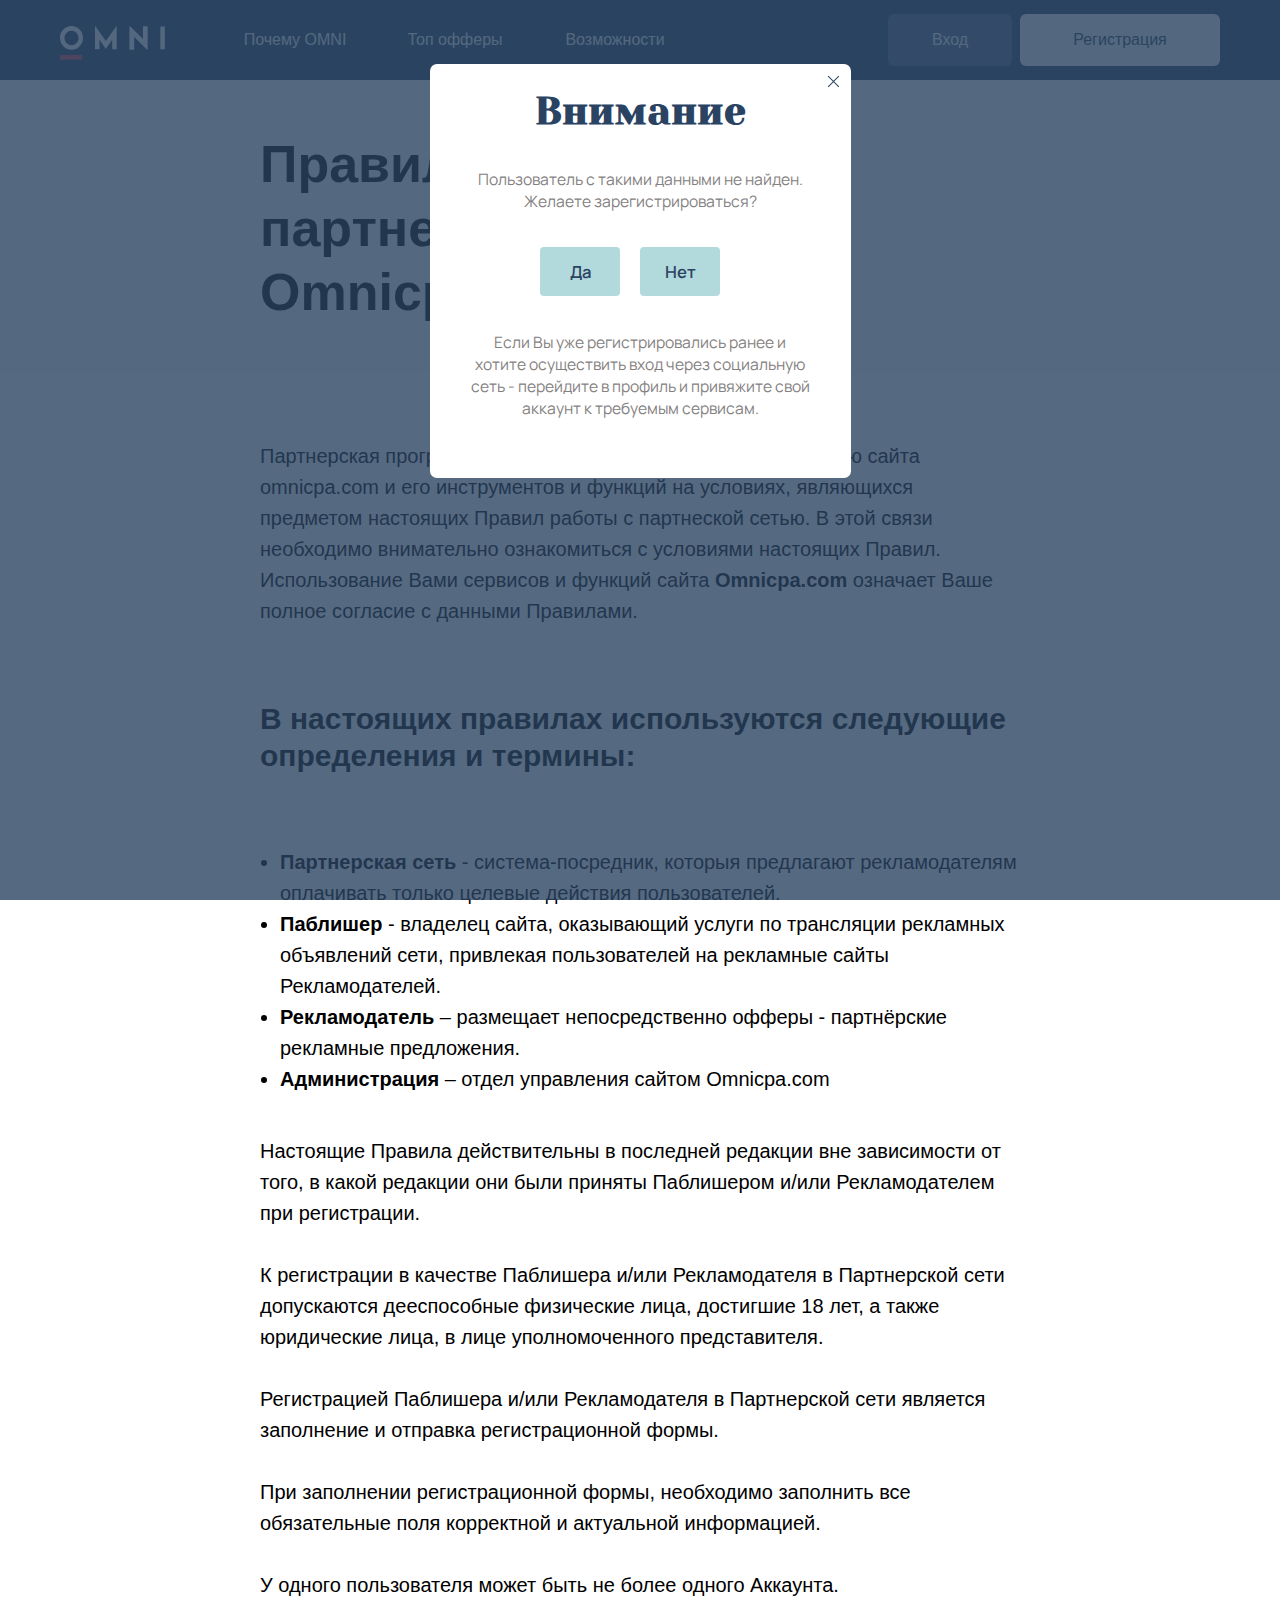
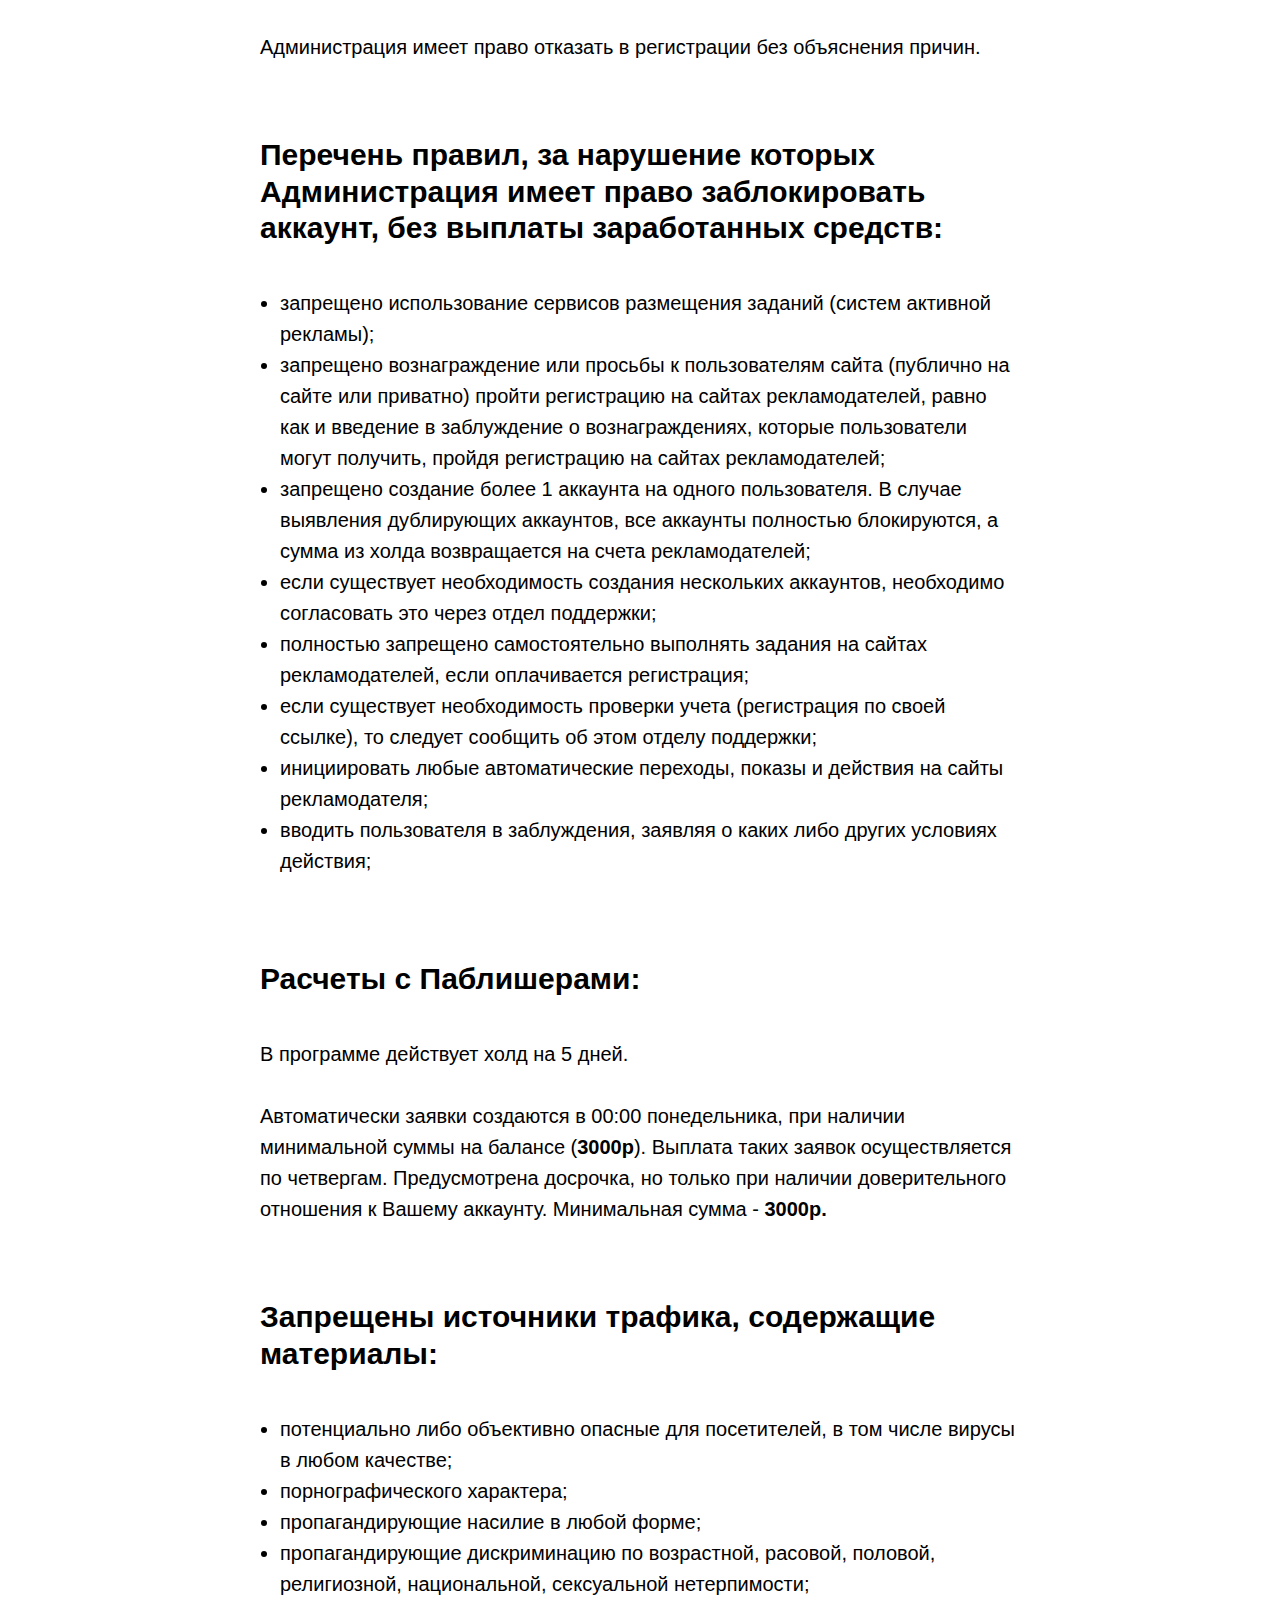
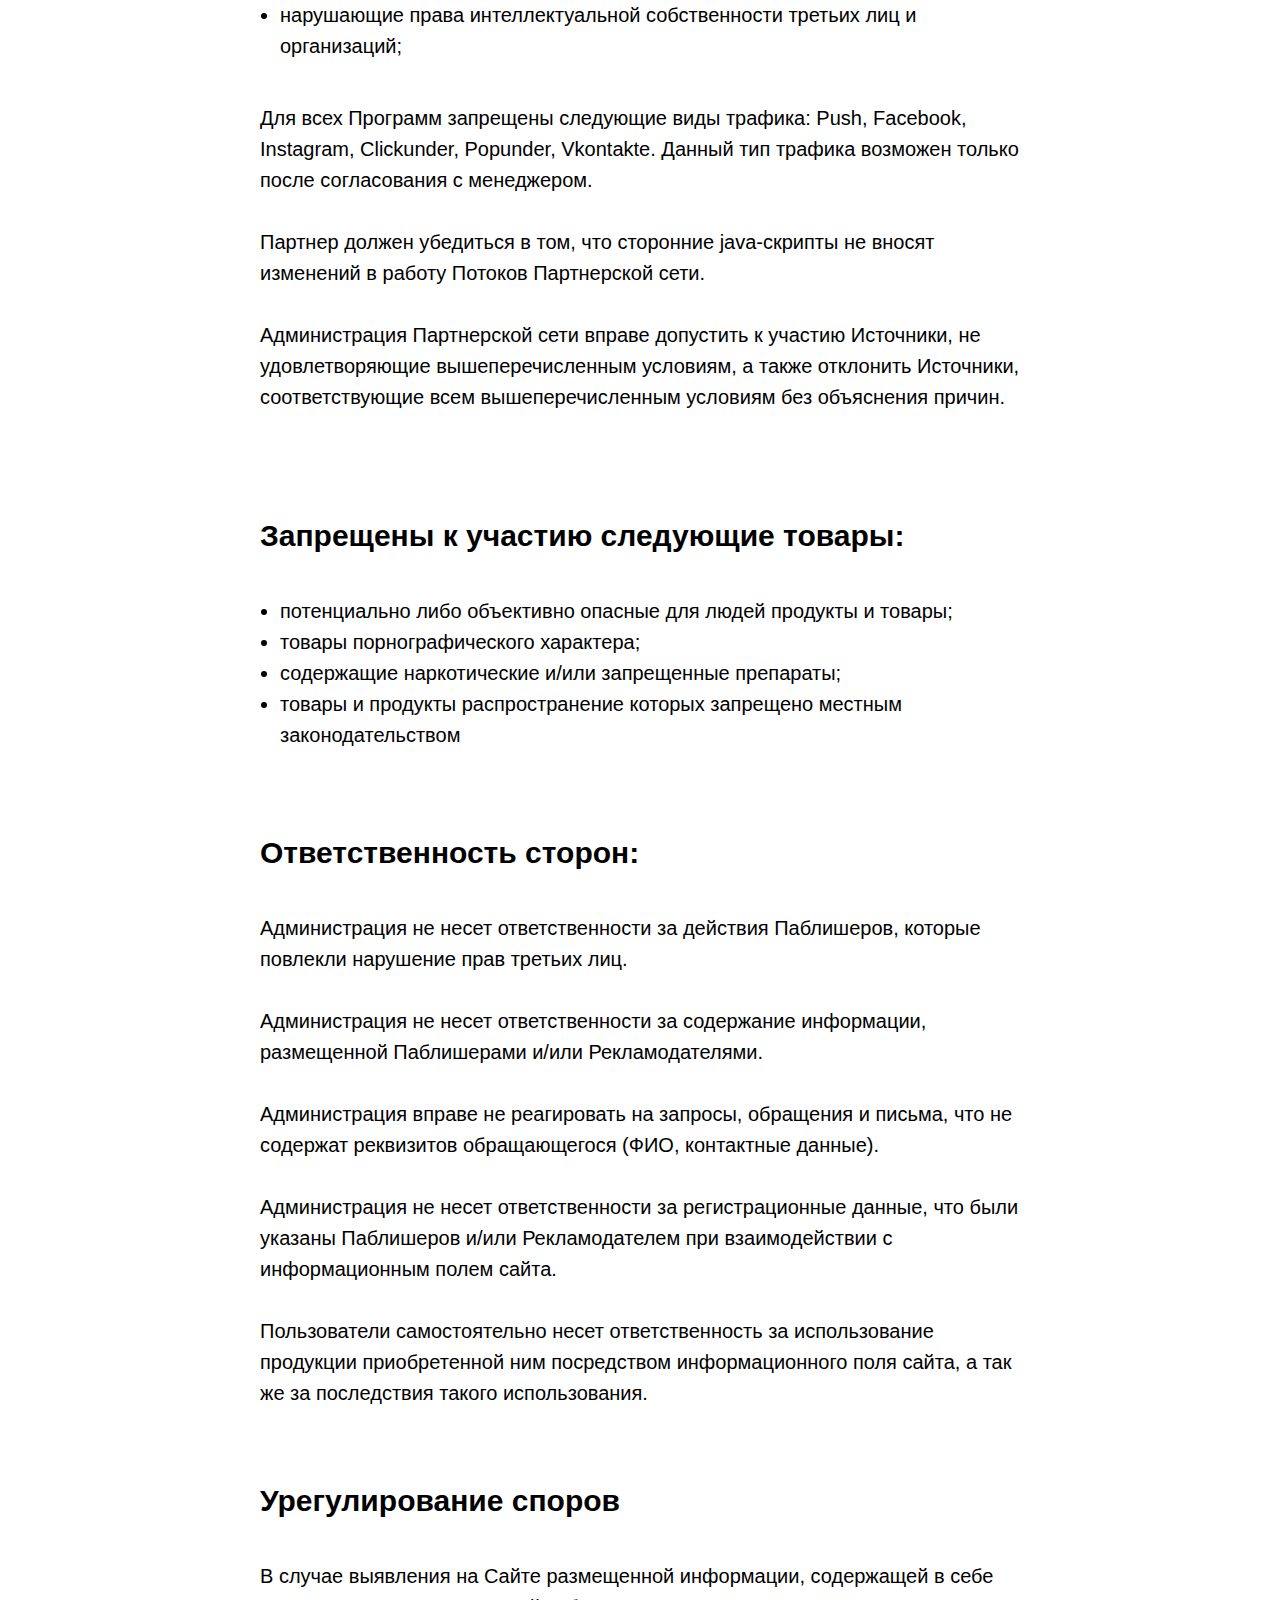
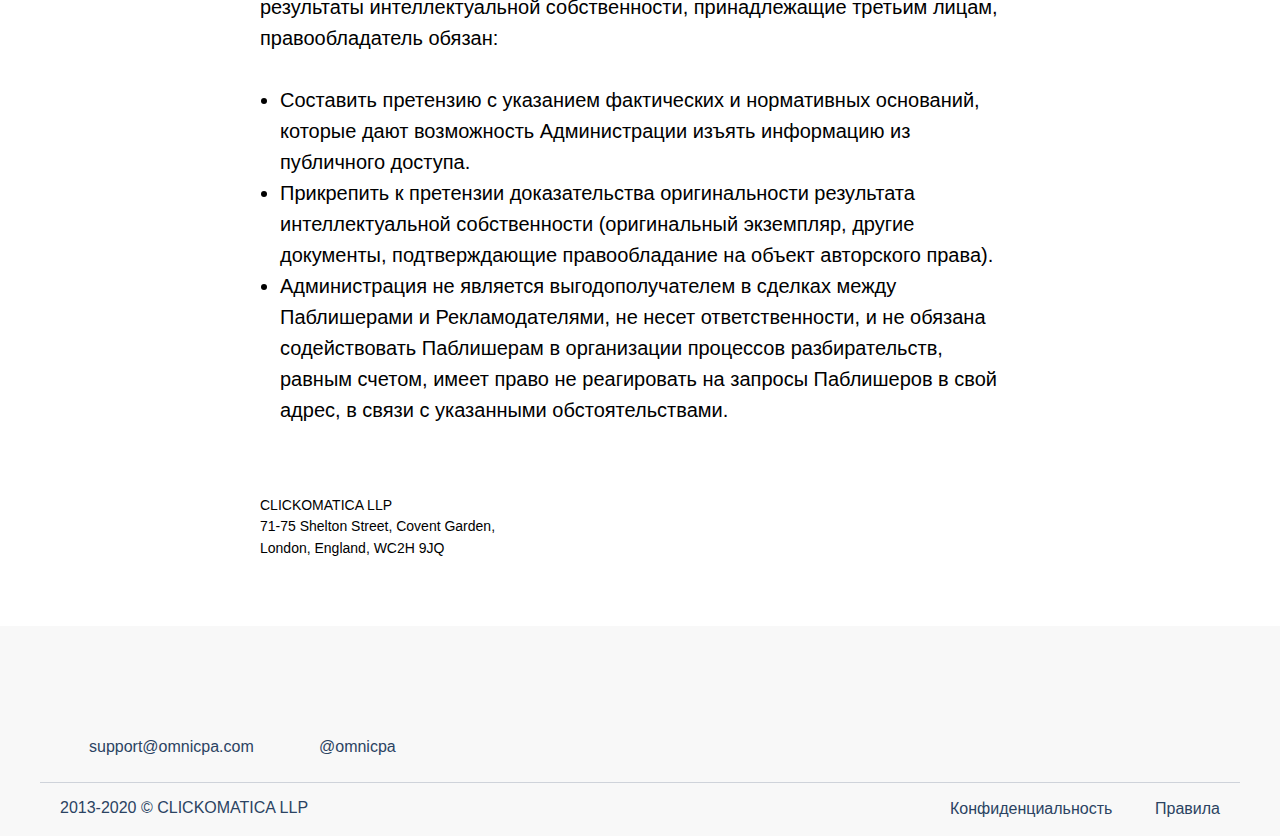
<file: Rules.html>
<!DOCTYPE html>
<html>

<head>
    <meta charset="utf-8" />
    <meta http-equiv="Content-Type" content="text/html; charset=utf-8" />
    <meta name="viewport" content="width=device-width, initial-scale=1.0" />
    <!--metatextblock-->
    <title>Rules</title>
    <meta property="og:url" content="rules" />
    <meta property="og:title" content="Rules" />
    <meta property="og:description" content="" />
    <meta property="og:type" content="website" />
    <meta property="og:image" content="images/tild3730-3966-4962-a235-386465383637__omni_badge.png" />
    <link rel="canonical" href="rules">
    <!--/metatextblock-->
    <meta property="fb:app_id" content="257953674358265" />
    <meta name="format-detection" content="telephone=no" />
    <meta http-equiv="x-dns-prefetch-control" content="on">
    <link rel="shortcut icon" href="images/tild6537-3263-4566-a564-346131383333__favicon_4.ico" type="image/x-icon" />
    <link rel="apple-touch-icon" href="images/tild6533-3838-4961-b933-306139633831__Group_104.png">
    <link rel="apple-touch-icon" sizes="76x76" href="images/tild6533-3838-4961-b933-306139633831__Group_104.png">
    <link rel="apple-touch-icon" sizes="152x152" href="images/tild6533-3838-4961-b933-306139633831__Group_104.png">
    <link rel="apple-touch-startup-image" href="images/tild6533-3838-4961-b933-306139633831__Group_104.png">
    <meta name="msapplication-TileColor" content="#000000">
    <meta name="msapplication-TileImage" content="images/tild3231-3938-4534-b762-646532646135__Group_104.png">
    <!-- Assets -->
    <link rel="stylesheet" href="css/tilda-grid-3.0.min.css" type="text/css" media="all" />
    <link rel="stylesheet" href="css/tilda-blocks-2.12.css?t=1598448959" type="text/css" media="all" />
    <link rel="stylesheet" href="css/tilda-animation-1.0.min.css" type="text/css" media="all" />
    <link rel="stylesheet" href="css/tilda-slds-1.4.min.css" type="text/css" media="all" />
    <link rel="stylesheet" href="css/tilda-zoom-2.0.min.css" type="text/css" media="all" />
    <link rel="stylesheet" href="css/tilda-menusub-1.0.min.css" type="text/css" media="all" />
    <link href="https://fonts.googleapis.com/css2?family=Manrope:wght@400;500;600&family=Yeseva+One&display=swap"
        rel="stylesheet">
    <link rel="stylesheet" href="res/style/style.css">
    <script src="js/jquery-1.10.2.min.js"></script>
    <script src="js/tilda-scripts-2.8.min.js"></script>
    <script src="js/tilda-blocks-2.7.js?t=1598448959"></script>
    <script src="js/lazyload-1.3.min.js" charset="utf-8"></script>
    <script src="js/tilda-animation-1.0.min.js" charset="utf-8"></script>
    <script src="js/tilda-slds-1.4.min.js" charset="utf-8"></script>
    <script src="js/hammer.min.js" charset="utf-8"></script>
    <script src="js/tilda-zoom-2.0.min.js" charset="utf-8"></script>
    <script src="js/tilda-menusub-1.0.min.js" charset="utf-8"></script>
    <script type="text/javascript">window.dataLayer = window.dataLayer || [];</script>
    <script type="text/javascript">if ((/bot|google|yandex|baidu|bing|msn|duckduckbot|teoma|slurp|crawler|spider|robot|crawling|facebook/i.test(navigator.userAgent)) === false && typeof (sessionStorage) != 'undefined' && sessionStorage.getItem('visited') !== 'y') {
            var style = document.createElement('style'); style.type = 'text/css'; style.innerHTML = '@media screen and (min-width: 980px) {.t-records {opacity: 0;}.t-records_animated {-webkit-transition: opacity ease-in-out .2s;-moz-transition: opacity ease-in-out .2s;-o-transition: opacity ease-in-out .2s;transition: opacity ease-in-out .2s;}.t-records.t-records_visible {opacity: 1;}}'; document.getElementsByTagName('head')[0].appendChild(style); $(document).ready(function () { $('.t-records').addClass('t-records_animated'); setTimeout(function () { $('.t-records').addClass('t-records_visible'); sessionStorage.setItem('visited', 'y'); }, 400); });
        }</script>
</head>

<body class="t-body" style="margin:0;">

    <!-- pop-up login start-->
    <div class="my-pop-up__autorizade" id="section__pop-up__login">
        <div class="my-pop-up__autorizade__wrapper">

            <div class="form section__form__login">
                <div class="form__wrapper">
                    <div class="form__title">
                        <h1>Вход</h1>
                        <div class="close__pop-up" id="close__pop-up__login"></div>
                    </div>

                    <div class="ask-account">
                        <p>Нет аккаунта? <a href="#section__pop-up__registration"
                                id="link__for_refistration">Создайте</a></p>
                    </div>

                    <form action="POST" id="form-enter" novalidate>

                        <!-- email -->
                        <div class="section-all-input section-email-input">
                            <div class="section-all-input__wrapper">
                                <label for="registration-email__login">Email</label>
                                <img src="res/img/svg/email.svg" alt="name" width="14px" height="11px">
                                <input id="registration-email__login" name="registration-email__login" type="email"
                                    placeholder="Email">
                            </div>
                            <div class="input-mail-error__message">
                                <p>Заполните поле "E-mail"</p>
                            </div>
                        </div>

                        <!-- pass -->
                        <div class="section-all-input section-pass-login-input">
                            <div class="section-all-input__wrapper">
                                <label for="registration-password__login">Ваш пароль</label>
                                <img src="res/img/svg/pas.svg" alt="name" width="12px" height="11px">
                                <input id="registration-password__login" name="registration-password__login"
                                    type="password" placeholder="Ваш пароль">
                            </div>
                            <div class="input-pass-error__message">
                                <p>Логин и/или пароль не верны</p>
                            </div>
                        </div>

                        <div class="form-enter__remember-pass">
                            <a id="open-modal_remember_pass" href="#section__pop-up__remember-pass">Забыли пароль?</a>
                        </div>

                        <div class="form-btn-sbm">
                            <label>
                                <input type="submit">
                                <p>
                                    Войти
                                </p>
                            </label>
                        </div>
                    </form>

                    <div class="look-for-social">
                        <div class="look-for-social__title">
                            <p>Или используйте соц. сети</p>
                        </div>

                        <div class="look-for-social__items">
                            <!-- item 1 -->
                            <div class="look-for-social__item">
                                <a href="#">
                                    <img src="res/img/svg/vk.svg" width="23.38" height="13.89" alt="vk">
                                </a>
                            </div>

                            <!-- item 2 -->
                            <div class="look-for-social__item">
                                <a href="#">
                                    <img src="res/img/svg/fb.svg" width="11.78" height="22" alt="fb">
                                </a>
                            </div>

                            <!-- item 3 -->
                            <div class="look-for-social__item">
                                <a href="#">
                                    <img src="res/img/svg/google.svg" width="26" height="26" alt="google">
                                </a>
                            </div>
                        </div>
                    </div>
                </div>

            </div>
        </div>
    </div>
    <!-- pop-up login end-->


    <!-- pop-up remember pass start-->
    <div class="my-pop-up__autorizade" id="section__pop-up__remember-pass" aria-hidden="true">
        <div class="my-pop-up__autorizade__wrapper">

            <div class="form section__form__remember-pass">
                <div class="form__wrapper">
                    <div class="form__title title_remember_pass">
                        <h1>ВОССТАНОВЛЕНИЕ ПАРОЛЯ</h1>
                        <div class="close__pop-up" id="close__pop-up__remember-pass"></div>
                    </div>


                    <form action="POST" id="form-remember-pass" novalidate>

                        <!-- email -->
                        <div class="section-all-input section-email-remember-pass">
                            <div class="section-all-input__wrapper">
                                <label for="email__remember-pass">Email</label>
                                <img src="res/img/svg/email.svg" alt="name" width="14px" height="11px">
                                <input id="email__remember-pass" name="email__remember-pass" type="email"
                                    placeholder="Email">
                            </div>
                            <div class="input-mail-error__message">
                                <p>Заполните поле "E-mail"</p>
                            </div>
                            <div class="input-sbm-true">
                                <p>На указаный E-mail отправлено письмо с дальнейшими инструкциями</p>
                            </div>
                        </div>

                        <div class="form-btn-sbm">
                            <label>
                                <input type="submit">
                                <p>
                                    Напомнить
                                </p>
                            </label>
                        </div>

                        <!-- <div class="form-sbm-true">
                            <p>
                                Инструкции для смены пароля будут высланы на ваш E-mail
                            </p>
                        </div> -->
                    </form>

                </div>

            </div>
        </div>
    </div>
    <!-- pop-up remember pass start-->

    <!-- pop-up registration start -->
    <div class="my-pop-up__autorizade" id="section__pop-up__registration">
        <div class="my-pop-up__autorizade__wrapper">
            <div class="form section__form__registration">
                <div class="form__wrapper">
                    <div class="form__title">
                        <h1>Регистрация</h1>
                        <div class="close__pop-up" id="close__pop-up__registration"></div>
                    </div>

                    <div class="ask-account">
                        <p>Уже есть аккаунт? <a href="#section__pop-up__login" id="link__for_login">Войдите</a></p>
                    </div>

                    <form action=" POST" id="form-registration" novalidate>

                        <!-- name -->
                        <div class="section-all-input section-name-input">
                            <div class="section-all-input__wrapper">
                                <label for="registration-name">Ваше имя</label>
                                <img src="res/img/svg/name.svg" alt="name" width="14px" height="14px">
                                <input id="registration-name" name="registration-name" type="text"
                                    placeholder="Ваше имя">
                            </div>
                            <div class="input-mail-error__message">
                                <p>Введите корректное имя</p>
                            </div>
                        </div>

                        <!-- email -->
                        <div class="section-all-input section-email-input">
                            <div class="section-all-input__wrapper">
                                <label for="registration-email">Email</label>
                                <img src="res/img/svg/email.svg" alt="name" width="14px" height="11px">
                                <input id="registration-email" name="registration-email" type="email"
                                    placeholder="Email">
                            </div>
                            <div class="input-mail-error__message">
                                <p>Заполните поле "E-mail"</p>
                            </div>
                        </div>

                        <!-- pass -->
                        <div class="section-all-input section-password-input">
                            <div class="section-all-input__wrapper">
                                <label for="registration-password">Ваш пароль</label>
                                <img src="res/img/svg/pas.svg" alt="name" width="12px" height="11px">
                                <input id="registration-password" name="registration-password" type="password"
                                    placeholder="Ваш пароль">
                            </div>
                            <div class="input-pass-error__message">
                                <p>Заполните поле "Пароль"</p>
                            </div>
                        </div>

                        <!-- repeat pass -->
                        <div class="section-all-input section-repeat-passport-input">
                            <div class="section-all-input__wrapper">
                                <label for="registration-repeat-password">Подтвердите пароль</label>
                                <img src="res/img/svg/pas.svg" alt="name" width="12px" height="11px">
                                <input id="registration-repeat-password" name="registration-repeat-password"
                                    type="password" placeholder="Подтвердите пароль">
                            </div>
                            <div class="input-pass-repeat-error__message">
                                <p>Повторите пароль</p>
                            </div>
                        </div>

                        <div class="form-messanger">
                            <div class="form-messanger__title">
                                <p>Мессенджер для связи <span class="color-red">*</span></p>
                            </div>

                            <div class="form-messanger__radio">
                                <!-- item 1 -->
                                <div class="form-messanger__radio__item section-radio-telegram-input">
                                    <label>
                                        <input class="choose-messanger choose-messanger_telegram" type="radio"
                                            checked="checked" name="radio-messenger" data-value='Телеграм'>
                                        <p>Телеграм</p>
                                    </label>
                                </div>

                                <!-- item 2 -->
                                <div class="form-messanger__radio__item section-radio-skype-input">
                                    <label>
                                        <input type="radio" class="choose-messanger choose-messanger_skype"
                                            name="radio-messenger" data-value='Скайп'>
                                        <p>Скайп</p>
                                    </label>
                                </div>
                            </div>

                            <!-- nic-name -->
                            <div class="section-all-input section-nic-name-input">
                                <div class="section-all-input__wrapper">
                                    <label for="registration-nic-name">Ваш никнейм в <span
                                            id="registration-nic-name__span">Телеграм</span></label>
                                    <input id="registration-nic-name" name="registration-nic-name" type="text"
                                        placeholder="Ваш никнейм в Телеграм">
                                </div>

                                <div class="input-nic-error__message">
                                    <p>Введите один из контактов Telegram или Skype</p>
                                </div>
                            </div>
                        </div>

                        <div class="form-btn-sbm">
                            <label>
                                <input type="submit">
                                <p>
                                    Зарегистрироваться
                                </p>
                            </label>
                        </div>
                    </form>

                    <div class="look-for-social">
                        <div class="look-for-social__title">
                            <p>Или используйте соц. сети</p>
                        </div>

                        <div class="look-for-social__items">
                            <!-- item 1 -->
                            <div class="look-for-social__item">
                                <a href="#">
                                    <img src="res/img/svg/vk.svg" width="23.38" height="13.89" alt="vk">
                                </a>
                            </div>

                            <!-- item 2 -->
                            <div class="look-for-social__item">
                                <a href="#">
                                    <img src="res/img/svg/fb.svg" width="11.78" height="22" alt="fb">
                                </a>
                            </div>

                            <!-- item 3 -->
                            <div class="look-for-social__item">
                                <a href="#">
                                    <img src="res/img/svg/google.svg" width="26" height="26" alt="google">
                                </a>
                            </div>
                        </div>
                    </div>
                </div>
            </div>
        </div>
    </div>
    <!-- pop-up registration end -->

    <!-- pop-up pop-up_error-account start-->
    <div class="my-pop-up__autorizade" id="pop-up_error-account" aria-hidden="true">
        <div class="my-pop-up__autorizade__wrapper">

            <div class="form section__error-account">
                <div class="form__wrapper">

                    <div class="section_error_account_img">
                        <div class="error-account_img">

                        </div>

                        <div class="close__pop-up" id="close__pop-up_error-account"></div>
                    </div>

                    <div class="form__title title_error-account">
                        <h1>Ой!</h1>
                    </div>

                    <div class="section_error_account_cause">
                        <p>
                            Ваш аккаунт заблокирован.
                        </p>
                    </div>

                    <!-- new  add-->
                    <div class="form-btn-sbm">
                        <label for="btn-ok_error-account">
                            <p>
                                Ок
                            </p>
                        </label>

                        <input type="button" id="btn-ok_error-account">
                    </div>
                </div>

            </div>
        </div>
    </div>
    <!-- pop-up pop-up_error-account start-->

    <!-- pop-up new password start -->
    <div class="my-pop-up__autorizade" id="section__pop-up__new_password">
        <div class="my-pop-up__autorizade__wrapper">
            <div class="form section__form__new_password">
                <div class="form__wrapper">
                    <div class="form__title">
                        <h1>Изменение пароля</h1>
                        <div class="close__pop-up" id="close__pop-up__new_password"></div>
                    </div>

                    <form action="POST" id="form-new_password" novalidate>

                        <!-- pass -->
                        <div class="section-all-input section-new-password-input">
                            <div class="section-all-input__wrapper">
                                <label for="new-password">Новый пароль</label>
                                <img src="res/img/svg/pas.svg" alt="name" width="12px" height="11px">
                                <input id="new-password" name="new-password" type="password" placeholder="Новый пароль">
                            </div>
                            <div class="input-pass-error__message">
                                <p>Заполните поле "Новый пароль"</p>
                            </div>
                        </div>

                        <!-- repeat pass -->
                        <div class="section-all-input section-repeat-new-passport-input">
                            <div class="section-all-input__wrapper">
                                <label for="registration-repeat-new-password">Новый пароль еще раз</label>
                                <img src="res/img/svg/pas.svg" alt="name" width="12px" height="11px">
                                <input id="registration-repeat-new-password" name="registration-repeat-new-password"
                                    type="password" placeholder="Новый пароль еще раз">
                            </div>
                            <div class="input-pass-repeat-error__message">
                                <p>Повторите пароль</p>
                            </div>
                            <div class="input-message_two-pass-valid">
                                <p>
                                    Ваш пароль успешно изменен
                                </p>
                            </div>
                        </div>

                        <!-- new  add-->
                        <div class="form-btn-sbm">
                            <label for="sbm_new-pass">
                                <p>
                                    Сохранить
                                </p>
                            </label>

                            <input type="submit" id="sbm_new-pass">
                        </div>
                    </form>
                </div>
            </div>
        </div>
    </div>
    <!-- pop-up new password end -->

    <!-- pop-up pop-up attention start-->
    <div class="my-pop-up__autorizade" id="pop-up_attention" aria-hidden="true">
        <div class="my-pop-up__autorizade__wrapper">

            <div class="form section_attention">
                <div class="form__wrapper">

                    <div class="form__title form-title_attention">
                        <h1>Внимание</h1>
                        <div class="close__pop-up" id="close__pop-up_attention"></div>
                    </div>

                    <div class="section_error_account_cause">
                        <p>
                            Пользователь с такими данными не найден. Желаете зарегистрироваться?
                        </p>
                    </div>

                    <div class="section_attention_btn">

                        <a href="#section__pop-up__registration" id="annetntion_btn_yes" class="attention_btn_item">
                            Да
                        </a>

                        <button id="annetntion_btn_no" class="attention_btn_item">
                            Нет
                        </button>

                    </div>

                    <div class="section_error_account_cause">
                        <p>
                            Если Вы уже регистрировались ранее и хотите осуществить вход через социальную сеть -
                            перейдите в профиль и привяжите свой аккаунт к требуемым сервисам.
                        </p>
                    </div>

                </div>
            </div>
        </div>
    </div>
    <!-- pop-up pop-up attention start-->

    <!--allrecords-->
    <div id="allrecords" data-tilda-export="yes" class="t-records" data-hook="blocks-collection-content-node"
        data-tilda-project-id="2849153" data-tilda-page-id="13287287" data-tilda-page-alias="rules"
        data-tilda-formskey="31af7492f081c3dbb6ff5e2ab024a37f">
        <!--header-->
        <div id="t-header" class="t-records" data-hook="blocks-collection-content-node" data-tilda-project-id="2849153"
            data-tilda-page-id="13351289" data-tilda-page-alias="menu"
            data-tilda-formskey="31af7492f081c3dbb6ff5e2ab024a37f">
            <div id="rec221677589" class="r t-rec t-screenmin-1200px" style=" " data-animationappear="off"
                data-record-type="396" data-screen-min="1200px">
                <!-- T396 -->
                <style>
                    #rec221677589 .t396__artboard {
                        height: 80px;
                        background-color: #2b4362;
                    }

                    #rec221677589 .t396__filter {
                        height: 80px;
                    }

                    #rec221677589 .t396__carrier {
                        height: 80px;
                        background-position: center center;
                        background-attachment: scroll;
                        background-size: cover;
                        background-repeat: no-repeat;
                    }

                    @media screen and (max-width: 1199px) {
                        #rec221677589 .t396__artboard {}

                        #rec221677589 .t396__filter {}

                        #rec221677589 .t396__carrier {
                            background-attachment: scroll;
                        }
                    }

                    @media screen and (max-width: 959px) {}

                    @media screen and (max-width: 639px) {}

                    @media screen and (max-width: 479px) {}

                    #rec221677589 .tn-elem[data-elem-id="1597234592646"] {
                        z-index: 1;
                        top: 156px;
                        left: calc(50% - 600px + 20px);
                        width: 100%;
                        height: 1px;
                    }

                    #rec221677589 .tn-elem[data-elem-id="1597234592646"] .tn-atom {
                        opacity: 0.2;
                        background-color: #2b4362;
                        background-position: center center;
                        border-color: transparent;
                        border-style: solid;
                    }

                    @media screen and (max-width: 1199px) {}

                    @media screen and (max-width: 959px) {}

                    @media screen and (max-width: 639px) {}

                    @media screen and (max-width: 479px) {
                        #rec221677589 .tn-elem[data-elem-id="1597234592646"] {
                            top: 550px;
                            left: calc(50% - 160px + 20px);
                        }
                    }

                    #rec221677589 .tn-elem[data-elem-id="1597234700066"] {
                        z-index: 5;
                        top: 26px;
                        left: calc(50% - 600px + 20px);
                        width: 105px;
                    }

                    #rec221677589 .tn-elem[data-elem-id="1597234700066"] .tn-atom {
                        background-position: center center;
                        border-color: transparent;
                        border-style: solid;
                    }

                    @media screen and (max-width: 1199px) {
                        #rec221677589 .tn-elem[data-elem-id="1597234700066"] {
                            top: 26px;
                            left: calc(50% - 480px + 10px);
                        }
                    }

                    @media screen and (max-width: 959px) {
                        #rec221677589 .tn-elem[data-elem-id="1597234700066"] {
                            top: 26px;
                            left: calc(50% - 320px + 11px);
                            width: 95px;
                        }
                    }

                    @media screen and (max-width: 639px) {
                        #rec221677589 .tn-elem[data-elem-id="1597234700066"] {
                            top: 22px;
                            left: calc(50% - 240px + 10px);
                            width: 95px;
                        }
                    }

                    @media screen and (max-width: 479px) {
                        #rec221677589 .tn-elem[data-elem-id="1597234700066"] {
                            top: 28px;
                            left: calc(50% - 160px + 10px);
                            width: 83px;
                        }
                    }

                    #rec221677589 .tn-elem[data-elem-id="1597238272978"] {
                        color: #2b4362;
                        text-align: center;
                        z-index: 13;
                        top: 14px;
                        left: calc(50% - 600px + 980px);
                        width: 200px;
                        height: 52px;
                    }

                    #rec221677589 .tn-elem[data-elem-id="1597238272978"] .tn-atom {
                        color: #2b4362;
                        font-size: 16px;
                        font-family: 'Omni-font', Arial, sans-serif;
                        line-height: 1.55;
                        font-weight: 500;
                        border-width: 1px;
                        border-radius: 6px;
                        background-color: #f3f9ef;
                        background-position: center center;
                        border-color: transparent;
                        border-style: solid;
                        transition: background-color 0.2s ease-in-out, color 0.2s ease-in-out, border-color 0.2s ease-in-out;
                    }

                    #rec221677589 .tn-elem[data-elem-id="1597238272978"] .tn-atom:hover {
                        background-color: #ffffff;
                        color: #2b4362;
                    }

                    @media screen and (max-width: 1199px) {
                        #rec221677589 .tn-elem[data-elem-id="1597238272978"] {
                            top: 15px;
                            left: calc(50% - 480px + 800px);
                            width: 150px;
                        }
                    }

                    @media screen and (max-width: 959px) {
                        #rec221677589 .tn-elem[data-elem-id="1597238272978"] {
                            top: 14px;
                            left: calc(50% - 320px + 479px);
                        }
                    }

                    @media screen and (max-width: 639px) {
                        #rec221677589 .tn-elem[data-elem-id="1597238272978"] {
                            top: calc(40px - 26px + -1px);
                            left: calc(100% - 150px + -10px);
                        }
                    }

                    @media screen and (max-width: 479px) {
                        #rec221677589 .tn-elem[data-elem-id="1597238272978"] {
                            top: calc(40px - 20px + 0px);
                            left: calc(100% - 120px + -10px);
                            width: 120px;
                            height: 40px;
                        }

                        #rec221677589 .tn-elem[data-elem-id="1597238272978"] .tn-atom {
                            font-size: 14px;
                        }
                    }

                    #rec221677589 .tn-elem[data-elem-id="1597238282229"] {
                        color: #f8f8f8;
                        text-align: center;
                        z-index: 14;
                        top: 14px;
                        left: calc(50% - 600px + 848px);
                        width: 124px;
                        height: 52px;
                    }

                    #rec221677589 .tn-elem[data-elem-id="1597238282229"] .tn-atom {
                        color: #f8f8f8;
                        font-size: 16px;
                        font-family: 'Omni-font', Arial, sans-serif;
                        line-height: 1.55;
                        font-weight: 500;
                        border-width: 1px;
                        border-radius: 6px;
                        background-color: #576b81;
                        background-position: center center;
                        border-color: transparent;
                        border-style: solid;
                        transition: background-color 0.2s ease-in-out, color 0.2s ease-in-out, border-color 0.2s ease-in-out;
                    }

                    #rec221677589 .tn-elem[data-elem-id="1597238282229"] .tn-atom:hover {
                        background-color: #ffffff;
                        color: #2b4362;
                    }

                    @media screen and (max-width: 1199px) {
                        #rec221677589 .tn-elem[data-elem-id="1597238282229"] {
                            top: 15px;
                            left: calc(50% - 480px + 640px);
                            width: 150px;
                        }
                    }

                    @media screen and (max-width: 959px) {
                        #rec221677589 .tn-elem[data-elem-id="1597238282229"] {
                            top: 125px;
                            left: calc(50% - 320px + 1310px);
                        }
                    }

                    @media screen and (max-width: 639px) {
                        #rec221677589 .tn-elem[data-elem-id="1597238282229"] {
                            top: 15px;
                            left: calc(50% - 240px + 1090px);
                        }
                    }

                    @media screen and (max-width: 479px) {
                        #rec221677589 .tn-elem[data-elem-id="1597238282229"] {
                            top: 175px;
                            left: calc(50% - 160px + 980px);
                        }

                        #rec221677589 .tn-elem[data-elem-id="1597238282229"] .tn-atom {
                            opacity: 0;
                        }
                    }

                    #rec221677589 .tn-elem[data-elem-id="1598015719477"] {
                        color: #f3f9ef;
                        text-align: center;
                        z-index: 16;
                        top: 14px;
                        left: calc(50% - 600px + 180px);
                        width: 150px;
                        height: 52px;
                    }

                    #rec221677589 .tn-elem[data-elem-id="1598015719477"] .tn-atom {
                        color: #f3f9ef;
                        font-size: 16px;
                        font-family: 'Omni-font', Arial, sans-serif;
                        line-height: 1.55;
                        font-weight: 500;
                        border-width: 1px;
                        border-radius: 6px;
                        background-position: center center;
                        border-color: transparent;
                        border-style: solid;
                        transition: background-color 0.2s ease-in-out, color 0.2s ease-in-out, border-color 0.2s ease-in-out;
                    }

                    #rec221677589 .tn-elem[data-elem-id="1598015719477"] .tn-atom:hover {
                        background-color: #314a6b;
                        color: #f8f8f8;
                    }

                    @media screen and (max-width: 1199px) {
                        #rec221677589 .tn-elem[data-elem-id="1598015719477"] {
                            top: 14px;
                            left: calc(50% - 480px + 140px);
                        }
                    }

                    @media screen and (max-width: 959px) {
                        #rec221677589 .tn-elem[data-elem-id="1598015719477"] {
                            top: 15px;
                            left: calc(50% - 320px + 1030px);
                            width: 110px;
                            height: 48px;
                        }

                        #rec221677589 .tn-elem[data-elem-id="1598015719477"] .tn-atom {
                            font-size: 14px;
                        }
                    }

                    @media screen and (max-width: 639px) {
                        #rec221677589 .tn-elem[data-elem-id="1598015719477"] {
                            top: 15px;
                            left: calc(50% - 240px + 1130px);
                        }
                    }

                    @media screen and (max-width: 479px) {
                        #rec221677589 .tn-elem[data-elem-id="1598015719477"] {
                            top: 226px;
                            left: calc(50% - 160px + 1540px);
                        }
                    }

                    #rec221677589 .tn-elem[data-elem-id="1597238036126"] {
                        color: #f3f9ef;
                        z-index: 12;
                        top: 25px;
                        left: calc(50% - 600px + 650px);
                        width: 110px;
                    }

                    #rec221677589 .tn-elem[data-elem-id="1597238036126"] .tn-atom {
                        color: #f3f9ef;
                        font-size: 18px;
                        font-family: 'Omni-font', Arial, sans-serif;
                        line-height: 1.55;
                        font-weight: 400;
                        background-position: center center;
                        border-color: transparent;
                        border-style: solid;
                    }

                    @media screen and (max-width: 1199px) {
                        #rec221677589 .tn-elem[data-elem-id="1597238036126"] {
                            top: 25px;
                            left: calc(50% - 480px + 467px);
                        }
                    }

                    @media screen and (max-width: 959px) {
                        #rec221677589 .tn-elem[data-elem-id="1597238036126"] {
                            top: 335px;
                            left: calc(50% - 320px + 1376px);
                        }

                        #rec221677589 .tn-elem[data-elem-id="1597238036126"] .tn-atom {
                            opacity: 0;
                        }
                    }

                    @media screen and (max-width: 639px) {}

                    @media screen and (max-width: 479px) {
                        #rec221677589 .tn-elem[data-elem-id="1597238036126"] {
                            top: 265px;
                            left: calc(50% - 160px + 980px);
                        }

                        #rec221677589 .tn-elem[data-elem-id="1597238036126"] .tn-atom {
                            opacity: 0;
                        }
                    }

                    #rec221677589 .tn-elem[data-elem-id="1598015848959"] {
                        color: #f3f9ef;
                        text-align: center;
                        z-index: 17;
                        top: 14px;
                        left: calc(50% - 600px + 340px);
                        width: 150px;
                        height: 52px;
                    }

                    #rec221677589 .tn-elem[data-elem-id="1598015848959"] .tn-atom {
                        color: #f3f9ef;
                        font-size: 16px;
                        font-family: 'Omni-font', Arial, sans-serif;
                        line-height: 1.55;
                        font-weight: 500;
                        border-width: 1px;
                        border-radius: 6px;
                        background-position: center center;
                        border-color: transparent;
                        border-style: solid;
                        transition: background-color 0.2s ease-in-out, color 0.2s ease-in-out, border-color 0.2s ease-in-out;
                    }

                    #rec221677589 .tn-elem[data-elem-id="1598015848959"] .tn-atom:hover {
                        background-color: #314a6b;
                        color: #f8f8f8;
                    }

                    @media screen and (max-width: 1199px) {
                        #rec221677589 .tn-elem[data-elem-id="1598015848959"] {
                            top: 14px;
                            left: calc(50% - 480px + 290px);
                        }
                    }

                    @media screen and (max-width: 959px) {
                        #rec221677589 .tn-elem[data-elem-id="1598015848959"] {
                            top: 14px;
                            left: calc(50% - 320px + 1210px);
                        }
                    }

                    @media screen and (max-width: 639px) {
                        #rec221677589 .tn-elem[data-elem-id="1598015848959"] {
                            top: 14px;
                            left: calc(50% - 240px + 1310px);
                        }
                    }

                    @media screen and (max-width: 479px) {
                        #rec221677589 .tn-elem[data-elem-id="1598015848959"] {
                            top: 225px;
                            left: calc(50% - 160px + 990px);
                        }
                    }

                    #rec221677589 .tn-elem[data-elem-id="1598015856305"] {
                        color: #f3f9ef;
                        text-align: center;
                        z-index: 18;
                        top: 14px;
                        left: calc(50% - 600px + 500px);
                        width: 150px;
                        height: 52px;
                    }

                    #rec221677589 .tn-elem[data-elem-id="1598015856305"] .tn-atom {
                        color: #f3f9ef;
                        font-size: 16px;
                        font-family: 'Omni-font', Arial, sans-serif;
                        line-height: 1.55;
                        font-weight: 500;
                        border-width: 1px;
                        border-radius: 6px;
                        background-position: center center;
                        border-color: transparent;
                        border-style: solid;
                        transition: background-color 0.2s ease-in-out, color 0.2s ease-in-out, border-color 0.2s ease-in-out;
                    }

                    #rec221677589 .tn-elem[data-elem-id="1598015856305"] .tn-atom:hover {
                        background-color: #314a6b;
                        color: #f8f8f8;
                    }

                    @media screen and (max-width: 1199px) {
                        #rec221677589 .tn-elem[data-elem-id="1598015856305"] {
                            top: 14px;
                            left: calc(50% - 480px + 440px);
                        }
                    }

                    @media screen and (max-width: 959px) {
                        #rec221677589 .tn-elem[data-elem-id="1598015856305"] {
                            top: 250px;
                            left: calc(50% - 320px + 1450px);
                        }
                    }

                    @media screen and (max-width: 639px) {
                        #rec221677589 .tn-elem[data-elem-id="1598015856305"] {
                            top: 14px;
                            left: calc(50% - 240px + 1460px);
                        }
                    }

                    @media screen and (max-width: 479px) {
                        #rec221677589 .tn-elem[data-elem-id="1598015856305"] {
                            top: 225px;
                            left: calc(50% - 160px + 1140px);
                        }
                    }
                </style>
                <div class='t396'>
                    <div class="t396__artboard" data-artboard-recid="221677589" data-artboard-height="80"
                        data-artboard-height_vh="" data-artboard-valign="center" data-artboard-ovrflw="">
                        <div class="t396__carrier" data-artboard-recid="221677589"></div>
                        <div class="t396__filter" data-artboard-recid="221677589"></div>
                        <div class='t396__elem tn-elem tn-elem__2216775891597234592646' data-elem-id='1597234592646'
                            data-elem-type='shape' data-field-top-value="156" data-field-top-res-320-value="550"
                            data-field-left-value="20" data-field-left-res-320-value="20" data-field-height-value="1"
                            data-field-width-value="100" data-field-axisy-value="top" data-field-axisx-value="left"
                            data-field-container-value="grid" data-field-topunits-value="" data-field-leftunits-value=""
                            data-field-heightunits-value="" data-field-widthunits-value="%">
                            <div class='tn-atom'> </div>
                        </div>
                        <div class='t396__elem tn-elem tn-elem__2216775891597234700066' data-elem-id='1597234700066'
                            data-elem-type='image' data-field-top-value="26" data-field-top-res-960-value="26"
                            data-field-top-res-640-value="26" data-field-top-res-480-value="22"
                            data-field-top-res-320-value="28" data-field-left-value="20"
                            data-field-left-res-960-value="10" data-field-left-res-640-value="11"
                            data-field-left-res-480-value="10" data-field-left-res-320-value="10"
                            data-field-width-value="105" data-field-width-res-640-value="95"
                            data-field-width-res-480-value="95" data-field-width-res-320-value="83"
                            data-field-axisy-value="top" data-field-axisx-value="left" data-field-container-value="grid"
                            data-field-topunits-value="" data-field-leftunits-value="" data-field-heightunits-value=""
                            data-field-widthunits-value=""> <a class='tn-atom' href="/"> <img class='tn-atom__img t-img'
                                    data-original='images/tild6362-6437-4733-a564-303662383364__omni_horizontal2.svg'
                                    imgfield='tn_img_1597234700066'> </a> </div>
                        <div class='t396__elem tn-elem tn-elem__2216775891597238272978' data-elem-id='1597238272978'
                            data-elem-type='button' data-field-top-value="14" data-field-top-res-960-value="15"
                            data-field-top-res-640-value="14" data-field-top-res-480-value="-1"
                            data-field-top-res-320-value="0" data-field-left-value="980"
                            data-field-left-res-960-value="800" data-field-left-res-640-value="479"
                            data-field-left-res-480-value="-10" data-field-left-res-320-value="-10"
                            data-field-height-value="52" data-field-height-res-320-value="40"
                            data-field-width-value="200" data-field-width-res-960-value="150"
                            data-field-width-res-320-value="120" data-field-axisy-value="top"
                            data-field-axisy-res-480-value="center" data-field-axisx-value="left"
                            data-field-axisx-res-480-value="right" data-field-container-value="grid"
                            data-field-container-res-480-value="window" data-field-topunits-value=""
                            data-field-leftunits-value="" data-field-heightunits-value=""
                            data-field-widthunits-value=""> <a class='tn-atom btn__open__registration'
                                id="btn__open__registration" href="#section__pop-up__registration">Регистрация</a>
                        </div>
                        <div class='t396__elem tn-elem tn-elem__2216775891597238282229' data-elem-id='1597238282229'
                            data-elem-type='button' data-field-top-value="14" data-field-top-res-960-value="15"
                            data-field-top-res-640-value="125" data-field-top-res-480-value="15"
                            data-field-top-res-320-value="175" data-field-left-value="848"
                            data-field-left-res-960-value="640" data-field-left-res-640-value="1310"
                            data-field-left-res-480-value="1090" data-field-left-res-320-value="980"
                            data-field-height-value="52" data-field-width-value="124"
                            data-field-width-res-960-value="150" data-field-axisy-value="top"
                            data-field-axisx-value="left" data-field-container-value="grid" data-field-topunits-value=""
                            data-field-leftunits-value="" data-field-heightunits-value=""
                            data-field-widthunits-value=""> <a class='tn-atom btn__open__login' id="btn__open__login"
                                href="#section__pop-up__login">Вход</a>
                        </div>
                        <div class='t396__elem tn-elem tn-elem__2216775891598015719477' data-elem-id='1598015719477'
                            data-elem-type='button' data-field-top-value="14" data-field-top-res-960-value="14"
                            data-field-top-res-640-value="15" data-field-top-res-480-value="15"
                            data-field-top-res-320-value="226" data-field-left-value="180"
                            data-field-left-res-960-value="140" data-field-left-res-640-value="1030"
                            data-field-left-res-480-value="1130" data-field-left-res-320-value="1540"
                            data-field-height-value="52" data-field-height-res-640-value="48"
                            data-field-width-value="150" data-field-width-res-640-value="110"
                            data-field-axisy-value="top" data-field-axisx-value="left" data-field-container-value="grid"
                            data-field-topunits-value="" data-field-leftunits-value="" data-field-heightunits-value=""
                            data-field-widthunits-value=""> <a class='tn-atom' href="/#Why-Omni">Почему OMNI</a>
                        </div>
                        <div class='t396__elem tn-elem tn-elem__2216775891597238036126' data-elem-id='1597238036126'
                            data-elem-type='text' data-field-top-value="25" data-field-top-res-960-value="25"
                            data-field-top-res-640-value="335" data-field-top-res-320-value="265"
                            data-field-left-value="650" data-field-left-res-960-value="467"
                            data-field-left-res-640-value="1376" data-field-left-res-320-value="980"
                            data-field-width-value="110" data-field-axisy-value="top" data-field-axisx-value="left"
                            data-field-container-value="grid" data-field-topunits-value="" data-field-leftunits-value=""
                            data-field-heightunits-value="" data-field-widthunits-value=""> <a class='tn-atom'
                                href="#rec219950948"></a> </div>
                        <div class='t396__elem tn-elem tn-elem__2216775891598015848959' data-elem-id='1598015848959'
                            data-elem-type='button' data-field-top-value="14" data-field-top-res-960-value="14"
                            data-field-top-res-640-value="14" data-field-top-res-480-value="14"
                            data-field-top-res-320-value="225" data-field-left-value="340"
                            data-field-left-res-960-value="290" data-field-left-res-640-value="1210"
                            data-field-left-res-480-value="1310" data-field-left-res-320-value="990"
                            data-field-height-value="52" data-field-width-value="150" data-field-axisy-value="top"
                            data-field-axisx-value="left" data-field-container-value="grid" data-field-topunits-value=""
                            data-field-leftunits-value="" data-field-heightunits-value=""
                            data-field-widthunits-value=""> <a class='tn-atom' href="/#Offers">Топ офферы</a> </div>
                        <div class='t396__elem tn-elem tn-elem__2216775891598015856305' data-elem-id='1598015856305'
                            data-elem-type='button' data-field-top-value="14" data-field-top-res-960-value="14"
                            data-field-top-res-640-value="250" data-field-top-res-480-value="14"
                            data-field-top-res-320-value="225" data-field-left-value="500"
                            data-field-left-res-960-value="440" data-field-left-res-640-value="1450"
                            data-field-left-res-480-value="1460" data-field-left-res-320-value="1140"
                            data-field-height-value="52" data-field-width-value="150" data-field-axisy-value="top"
                            data-field-axisx-value="left" data-field-container-value="grid" data-field-topunits-value=""
                            data-field-leftunits-value="" data-field-heightunits-value=""
                            data-field-widthunits-value=""> <a class='tn-atom' href="/#Features">Возможности</a> </div>
                    </div>
                </div>
                <script>$(document).ready(function () {
                        t396_init('221677589');
                    });</script><!-- /T396 -->
            </div>
            <div id="rec221677590" class="r t-rec t-screenmax-1200px" style=" " data-animationappear="off"
                data-record-type="450" data-screen-max="1200px">
                <div class="t450__burger_container t450__small " data-appearoffset="" data-hideoffset=""
                    style="top:15px; right: 20px; left: auto;">
                    <div class="t450__burger_bg t450__burger_cirqle" style="background-color:#2b4362; opacity:0.60;">
                    </div>
                    <div class="t450__burger"> <span style="background-color:#f8f8f8;"></span> <span
                            style="background-color:#f8f8f8;"></span> <span style="background-color:#f8f8f8;"></span>
                        <span style="background-color:#f8f8f8;"></span> </div>
                </div><!-- t450 -->
                <div id="nav221677590marker"></div>
                <div class="t450__overlay ">
                    <div class="t450__overlay_bg" style="background-color:#162130; "></div>
                </div>
                <div id="nav221677590" class="t450 " data-tooltip-hook="#menu-mobile"
                    style="background-color: #f3f9ef;">
                    <div class="t450__close t450_opened " style="background-color: #f3f9ef;">
                        <div class="t450__close_icon"> <span style="background-color:#2b4362;"></span> <span
                                style="background-color:#2b4362;"></span> <span
                                style="background-color:#2b4362;"></span> <span
                                style="background-color:#2b4362;"></span> </div>
                    </div>
                    <div class="t450__container t-align_left">
                        <div class="t450__top">
                            <div class="t450__logowrapper"> <a href="/" style=""><img
                                        src="images/tild3034-6436-4961-b832-323439353531__omni_horizontal2x.svg"
                                        class="t450__logoimg" imgfield="img" alt=""></a> </div>
                            <div class="t450__menu">
                                <ul class="t450__list">
                                    <li class="t450__list_item"><a class="t-menu__link-item " href="/#Why-Omni"
                                            data-menu-submenu-hook="" style="color:#2b4362;font-size:21px;"
                                            data-menu-item-number="1">Почему OMNI</a> </li>
                                    <li class="t450__list_item"><a class="t-menu__link-item " href="/#Offers"
                                            data-menu-submenu-hook="" style="color:#2b4362;font-size:21px;"
                                            data-menu-item-number="2">Топ Офферы</a> </li>
                                    <li class="t450__list_item"><a class="t-menu__link-item " href="/#Features"
                                            data-menu-submenu-hook="" style="color:#2b4362;font-size:21px;"
                                            data-menu-item-number="3">Возможности</a> </li>
                                </ul>
                            </div>
                        </div>
                        <div class="t450__rightside">
                            <div class="t450__rightcontainer">
                                <div class="t450__right_buttons">
                                    <div class="t450__right_buttons_wrap">
                                        <div class="t450__right_buttons_but t450__right_buttons_but_two_left"><a
                                                href="#section__pop-up__login" id="mobile_btn_login" target=""
                                                class="t-btn mobile_btn_login"
                                                style="color:#ffffff;background-color:#576b81;border-radius:4px; -moz-border-radius:4px; -webkit-border-radius:4px;font-family:Omni-font;font-weight:500;">
                                                <table style="width:100%; height:100%;">
                                                    <tr>
                                                        <td>Вход</td>
                                                    </tr>
                                                </table>
                                            </a></div>
                                        <div class="t450__right_buttons_but t450__right_buttons_but_two_right"><a
                                                href="#section__pop-up__registration" id="mobile_btn_registration"
                                                target="" class="t-btn "
                                                style="color:#2b4362;background-color:#ffffff;border-radius:4px; -moz-border-radius:4px; -webkit-border-radius:4px;font-family:Omni-font;font-weight:500;">
                                                <table style="width:100%; height:100%;">
                                                    <tr>
                                                        <td>Регистрация</td>
                                                    </tr>
                                                </table>
                                            </a></div>
                                    </div>
                                </div>
                            </div>
                        </div>
                    </div>
                </div>
                <script type="text/javascript">$(document).ready(function () {
                        $("#rec221677590").attr('data-animationappear', 'off'); $("#rec221677590").css('opacity', '1'); t450_initMenu('221677590');
                    });</script>
                <script
                    type="text/javascript"> $(document).ready(function () { setTimeout(function () { t_menusub_init('221677590'); }, 500); });</script>
                <style>
                    @media screen and (max-width: 980px) {
                        #rec221677590 .t-menusub__menu .t-menusub__link-item {
                            color: #2b4362 !important;
                        }

                        #rec221677590 .t-menusub__menu .t-menusub__link-item.t-active {
                            color: #2b4362 !important;
                        }
                    }
                </style>
            </div>
            <div id="rec221678160" class="r t-rec" style=" " data-animationappear="off" data-record-type="131">
                <!-- T123 -->
                <div class="t123">
                    <div class="t-container_100 ">
                        <div class="t-width t-width_100 ">
                            <!-- <script>
                                $(document).ready(function () {

                                    var id = " #rec221677589";
                                    if ($(id).length > 0) {
                                        var newMenu = $(id).clone().addClass("fixed unpinned").appendTo("#allrecords");

                                        var hideMenu = false;
                                        if (hideMenu) {
                                            $(id)[0].remove();
                                        }

                                        var needMobile = false;
                                        if (!isMobile || (isMobile && needMobile)) {
                                            $(window).scroll(function () {
                                                var top = $(document).scrollTop();

                                                if (top >= 250) {
                                                    newMenu.removeClass("unpinned");
                                                    newMenu.addClass("pinned");
                                                } else {
                                                    newMenu.removeClass("pinned");
                                                    newMenu.addClass("unpinned");
                                                }
                                            });
                                        } else {
                                            newMenu.hide();
                                        }
                                    }
                                });
                            </script> -->
                            <style>
                                .fixed {
                                    position: fixed;
                                    top: 0;
                                    width: 100%;
                                    transition: transform 250ms linear;

                                    z-index: 99999;
                                }

                                .pinned {
                                    transform: translateY(0%)
                                }

                                .unpinned {
                                    transform: translateY(-100%)
                                }
                            </style>

                        </div>
                    </div>
                </div>
            </div>
        </div>
        <!--/header-->
        <div id="rec220689530" class="r t-rec t-rec_pt_45 t-rec_pb_45"
            style="padding-top:45px;padding-bottom:45px;background-color:#f8f8f8; " data-record-type="255"
            data-bg-color="#f8f8f8">
            <!-- T225 -->
            <div class="t225">
                <div class="t-container t-align_left">
                    <div class="t-col t-col_8 t-prefix_2">
                        <div class="t225__title t-title t-title_md" field="title" style="">Правила работы с
                            партнерской
                            сетью Omnicpa.com</div>
                    </div>
                </div>
            </div>
        </div>
        <div id="rec220689532" class="r t-rec t-rec_pt_60 t-rec_pb_30"
            style="padding-top:60px;padding-bottom:30px;background-color:#ffffff; " data-record-type="106"
            data-bg-color="#ffffff">
            <!-- T004 -->
            <div class="t004">
                <div class="t-container ">
                    <div class="t-col t-col_8 t-prefix_2">
                        <div field="text" class="t-text t-text_md " style="">
                            <p style="text-align: left;">Партнерская программа предоставляет доступ к использованию
                                сайта omnicpa.com и его инструментов и функций на условиях, являющихся предметом
                                настоящих Правил работы с партнеской сетью. В этой связи необходимо внимательно
                                ознакомиться с условиями настоящих Правил.</p>
                            <p style="text-align: left;">Использование Вами сервисов и функций сайта
                                <strong>Omnicpa.com</strong> означает Ваше полное согласие с данными Правилами.</p>
                        </div>
                    </div>
                </div>
            </div>
        </div>
        <div id="rec222660169" class="r t-rec t-rec_pt_30 t-rec_pb_30"
            style="padding-top:30px;padding-bottom:30px;background-color:#ffffff; " data-record-type="255"
            data-bg-color="#ffffff">
            <!-- T225 -->
            <div class="t225">
                <div class="t-container t-align_left">
                    <div class="t-col t-col_8 t-prefix_2">
                        <div class="t225__title t-title t-title_md" field="title" style="">
                            <div style="font-size: 30px;" data-customstyle="yes"><span style="font-size: 30px;">В
                                    настоящих правилах используются следующие определения и термины:</span></div>
                        </div>
                    </div>
                </div>
            </div>
        </div>
        <div id="rec222662500" class="r t-rec t-rec_pb_30" style="padding-bottom:30px;background-color:#ffffff; "
            data-record-type="106" data-bg-color="#ffffff">
            <!-- T004 -->
            <div class="t004">
                <div class="t-container ">
                    <div class="t-col t-col_8 t-prefix_2">
                        <div field="text" class="t-text t-text_md " style=""><br />
                            <ul>
                                <li><strong>Партнерская сеть</strong> - система-посредник, которыя предлагают
                                    рекламодателям оплачивать только целевые действия пользователей.</li>
                                <li><strong>Паблишер </strong>- владелец сайта, оказывающий услуги по трансляции
                                    рекламных объявлений сети, привлекая пользователей на рекламные сайты
                                    Рекламодателей.</li>
                                <li><strong>Рекламодатель</strong> – размещает непосредственно офферы - партнёрские
                                    рекламные предложения.</li>
                                <li><strong>Администрация </strong>– отдел управления сайтом Omnicpa.com</li>
                            </ul><br />Настоящие Правила действительны в последней редакции вне зависимости от того,
                            в
                            какой редакции они были приняты Паблишером и/или Рекламодателем при
                            регистрации.<br /><br />К регистрации в качестве Паблишера и/или Рекламодателя в
                            Партнерской
                            сети допускаются дееспособные физические лица, достигшие 18 лет, а также юридические
                            лица, в
                            лице уполномоченного представителя.<br /><br />Регистрацией Паблишера и/или
                            Рекламодателя в
                            Партнерской сети является заполнение и отправка регистрационной формы.<br /><br />При
                            заполнении регистрационной формы, необходимо заполнить все обязательные поля корректной
                            и
                            актуальной информацией.<br /><br />У одного пользователя может быть не более одного
                            Аккаунта.<br /><br />Администрация имеет право отказать в регистрации без объяснения
                            причин.
                        </div>
                    </div>
                </div>
            </div>
        </div>
        <div id="rec222663829" class="r t-rec t-rec_pt_30 t-rec_pb_30"
            style="padding-top:30px;padding-bottom:30px;background-color:#ffffff; " data-record-type="255"
            data-bg-color="#ffffff">
            <!-- T225 -->
            <div class="t225">
                <div class="t-container t-align_left">
                    <div class="t-col t-col_8 t-prefix_2">
                        <div class="t225__title t-title t-title_md" field="title" style="">
                            <div style="font-size: 30px;" data-customstyle="yes"><span style="font-size: 30px;">Перечень
                                    правил, за нарушение которых Администрация имеет право заблокировать аккаунт,
                                    без
                                    выплаты заработанных средств:</span></div>
                        </div>
                    </div>
                </div>
            </div>
        </div>
        <div id="rec222664072" class="r t-rec t-rec_pb_30" style="padding-bottom:30px;background-color:#ffffff; "
            data-record-type="106" data-bg-color="#ffffff">
            <!-- T004 -->
            <div class="t004">
                <div class="t-container ">
                    <div class="t-col t-col_8 t-prefix_2">
                        <div field="text" class="t-text t-text_md " style="">
                            <ul>
                                <li>запрещено использование сервисов размещения заданий (систем активной рекламы);
                                </li>
                                <li>запрещено вознаграждение или просьбы к пользователям сайта (публично на сайте
                                    или
                                    приватно) пройти регистрацию на сайтах рекламодателей, равно как и введение в
                                    заблуждение о вознаграждениях, которые пользователи могут получить, пройдя
                                    регистрацию на сайтах рекламодателей;</li>
                                <li>запрещено создание более 1 аккаунта на одного пользователя. В случае выявления
                                    дублирующих аккаунтов, все аккаунты полностью блокируются, а сумма из холда
                                    возвращается на счета рекламодателей;</li>
                                <li>если существует необходимость создания нескольких аккаунтов, необходимо
                                    согласовать
                                    это через отдел поддержки;</li>
                                <li>полностью запрещено самостоятельно выполнять задания на сайтах рекламодателей,
                                    если
                                    оплачивается регистрация;</li>
                                <li>если существует необходимость проверки учета (регистрация по своей ссылке), то
                                    следует сообщить об этом отделу поддержки;</li>
                                <li>инициировать любые автоматические переходы, показы и действия на сайты
                                    рекламодателя;</li>
                                <li>вводить пользователя в заблуждения, заявляя о каких либо других условиях
                                    действия;
                                </li>
                            </ul>
                        </div>
                    </div>
                </div>
            </div>
        </div>
        <div id="rec222663299" class="r t-rec t-rec_pt_30 t-rec_pb_30"
            style="padding-top:30px;padding-bottom:30px;background-color:#ffffff; " data-record-type="255"
            data-bg-color="#ffffff">
            <!-- T225 -->
            <div class="t225">
                <div class="t-container t-align_left">
                    <div class="t-col t-col_8 t-prefix_2">
                        <div class="t225__title t-title t-title_md" field="title" style="">
                            <div style="font-size: 30px;" data-customstyle="yes"><span style="font-size: 30px;">Расчеты
                                    с Паблишерами:</span></div>
                        </div>
                    </div>
                </div>
            </div>
        </div>
        <div id="rec222663581" class="r t-rec t-rec_pb_30" style="padding-bottom:30px;background-color:#ffffff; "
            data-record-type="106" data-bg-color="#ffffff">
            <!-- T004 -->
            <div class="t004">
                <div class="t-container ">
                    <div class="t-col t-col_8 t-prefix_2">
                        <div field="text" class="t-text t-text_md " style="">В программе действует холд на 5
                            дней.<br /><br />Автоматически заявки создаются в 00:00 понедельника, при наличии
                            минимальной суммы на балансе (<strong>3000р</strong>). Выплата таких заявок
                            осуществляется
                            по четвергам. Предусмотрена досрочка, но только при наличии доверительного отношения к
                            Вашему аккаунту. Минимальная сумма - <strong>3000р.</strong></div>
                    </div>
                </div>
            </div>
        </div>
        <div id="rec222663005" class="r t-rec t-rec_pt_30 t-rec_pb_30"
            style="padding-top:30px;padding-bottom:30px;background-color:#ffffff; " data-record-type="255"
            data-bg-color="#ffffff">
            <!-- T225 -->
            <div class="t225">
                <div class="t-container t-align_left">
                    <div class="t-col t-col_8 t-prefix_2">
                        <div class="t225__title t-title t-title_md" field="title" style="">
                            <div style="font-size: 30px;" data-customstyle="yes"><span
                                    style="font-size: 30px;">Запрещены источники трафика, содержащие
                                    материалы:</span>
                            </div>
                        </div>
                    </div>
                </div>
            </div>
        </div>
        <div id="rec222660746" class="r t-rec t-rec_pb_30" style="padding-bottom:30px;background-color:#ffffff; "
            data-record-type="106" data-bg-color="#ffffff">
            <!-- T004 -->
            <div class="t004">
                <div class="t-container ">
                    <div class="t-col t-col_8 t-prefix_2">
                        <div field="text" class="t-text t-text_md " style="">
                            <ul>
                                <li>потенциально либо объективно опасные для посетителей, в том числе вирусы в любом
                                    качестве;</li>
                                <li>порнографического характера;</li>
                                <li>пропагандирующие насилие в любой форме;</li>
                                <li>пропагандирующие дискриминацию по возрастной, расовой, половой, религиозной,
                                    национальной, сексуальной нетерпимости;</li>
                                <li>нарушающие права интеллектуальной собственности третьих лиц и организаций;</li>
                            </ul><br />Для всех Программ запрещены следующие виды трафика: Push, Facebook,
                            Instagram,
                            Clickunder, Popunder, Vkontakte. Данный тип трафика возможен только после согласования с
                            менеджером.<br /><br />Партнер должен убедиться в том, что сторонние java-скрипты не
                            вносят
                            изменений в работу Потоков Партнерской сети.<br /><br />Администрация Партнерской сети
                            вправе допустить к участию Источники, не удовлетворяющие вышеперечисленным условиям, а
                            также
                            отклонить Источники, соответствующие всем вышеперечисленным условиям без объяснения
                            причин.<br /><br />
                        </div>
                    </div>
                </div>
            </div>
        </div>
        <div id="rec222662461" class="r t-rec t-rec_pt_30 t-rec_pb_30"
            style="padding-top:30px;padding-bottom:30px;background-color:#ffffff; " data-record-type="255"
            data-bg-color="#ffffff">
            <!-- T225 -->
            <div class="t225">
                <div class="t-container t-align_left">
                    <div class="t-col t-col_8 t-prefix_2">
                        <div class="t225__title t-title t-title_md" field="title" style="">
                            <div style="font-size: 30px;" data-customstyle="yes"><span
                                    style="font-size: 30px;">Запрещены к участию следующие товары:</span></div>
                        </div>
                    </div>
                </div>
            </div>
        </div>
        <div id="rec222661997" class="r t-rec t-rec_pb_30" style="padding-bottom:30px;background-color:#ffffff; "
            data-record-type="106" data-bg-color="#ffffff">
            <!-- T004 -->
            <div class="t004">
                <div class="t-container ">
                    <div class="t-col t-col_8 t-prefix_2">
                        <div field="text" class="t-text t-text_md " style="">
                            <ul>
                                <li>потенциально либо объективно опасные для людей продукты и товары;</li>
                                <li>товары порнографического характера;</li>
                                <li>содержащие наркотические и/или запрещенные препараты;</li>
                                <li>товары и продукты распространение которых запрещено местным законодательством
                                </li>
                            </ul>
                        </div>
                    </div>
                </div>
            </div>
        </div>
        <div id="rec222661759" class="r t-rec t-rec_pt_30 t-rec_pb_30"
            style="padding-top:30px;padding-bottom:30px;background-color:#ffffff; " data-record-type="255"
            data-bg-color="#ffffff">
            <!-- T225 -->
            <div class="t225">
                <div class="t-container t-align_left">
                    <div class="t-col t-col_8 t-prefix_2">
                        <div class="t225__title t-title t-title_md" field="title" style="">
                            <div style="font-size: 30px;" data-customstyle="yes"><span
                                    style="font-size: 30px;">Ответственность сторон:</span></div>
                        </div>
                    </div>
                </div>
            </div>
        </div>
        <div id="rec222661886" class="r t-rec t-rec_pb_30" style="padding-bottom:30px;background-color:#ffffff; "
            data-record-type="106" data-bg-color="#ffffff">
            <!-- T004 -->
            <div class="t004">
                <div class="t-container ">
                    <div class="t-col t-col_8 t-prefix_2">
                        <div field="text" class="t-text t-text_md " style="">Администрация не несет ответственности
                            за
                            действия Паблишеров, которые повлекли нарушение прав третьих
                            лиц.<br /><br />Администрация
                            не несет ответственности за содержание информации, размещенной Паблишерами и/или
                            Рекламодателями.<br /><br />Администрация вправе не реагировать на запросы, обращения и
                            письма, что не содержат реквизитов обращающегося (ФИО, контактные
                            данные).<br /><br />Администрация не несет ответственности за регистрационные данные,
                            что
                            были указаны Паблишеров и/или Рекламодателем при взаимодействии с информационным полем
                            сайта.<br /><br />Пользователи самостоятельно несет ответственность за использование
                            продукции приобретенной ним посредством информационного поля сайта, а так же за
                            последствия
                            такого использования.</div>
                    </div>
                </div>
            </div>
        </div>
        <div id="rec222661458" class="r t-rec t-rec_pt_30 t-rec_pb_30"
            style="padding-top:30px;padding-bottom:30px;background-color:#ffffff; " data-record-type="255"
            data-bg-color="#ffffff">
            <!-- T225 -->
            <div class="t225">
                <div class="t-container t-align_left">
                    <div class="t-col t-col_8 t-prefix_2">
                        <div class="t225__title t-title t-title_md" field="title" style="">
                            <div style="font-size: 30px;" data-customstyle="yes"><span
                                    style="font-size: 30px;">Урегулирование споров</span></div>
                        </div>
                    </div>
                </div>
            </div>
        </div>
        <div id="rec222661113" class="r t-rec t-rec_pb_30" style="padding-bottom:30px;background-color:#ffffff; "
            data-record-type="106" data-bg-color="#ffffff">
            <!-- T004 -->
            <div class="t004">
                <div class="t-container ">
                    <div class="t-col t-col_8 t-prefix_2">
                        <div field="text" class="t-text t-text_md " style="">В случае выявления на Сайте размещенной
                            информации, содержащей в себе результаты интеллектуальной собственности, принадлежащие
                            третьим лицам, правообладатель обязан:<br /><br />
                            <ul>
                                <li>Составить претензию с указанием фактических и нормативных оснований, которые
                                    дают
                                    возможность Администрации изъять информацию из публичного доступа.</li>
                                <li>Прикрепить к претензии доказательства оригинальности результата интеллектуальной
                                    собственности (оригинальный экземпляр, другие документы, подтверждающие
                                    правообладание на объект авторского права).</li>
                                <li>Администрация не является выгодополучателем в сделках между Паблишерами и
                                    Рекламодателями, не несет ответственности, и не обязана содействовать Паблишерам
                                    в
                                    организации процессов разбирательств, равным счетом, имеет право не реагировать
                                    на
                                    запросы Паблишеров в свой адрес, в связи с указанными обстоятельствами.</li>
                            </ul>
                        </div>
                    </div>
                </div>
            </div>
        </div>
        <div id="rec222660920" class="r t-rec t-rec_pt_15 t-rec_pb_60"
            style="padding-top:15px;padding-bottom:60px;background-color:#ffffff; " data-record-type="106"
            data-bg-color="#ffffff">
            <!-- T004 -->
            <div class="t004">
                <div class="t-container ">
                    <div class="t-col t-col_8 t-prefix_2">
                        <div field="text" class="t-text t-text_md " style="">
                            <div style="font-size: 14px;" data-customstyle="yes"><span
                                    style="font-size: 14px;">CLICKOMATICA LLP</span><br /><span
                                    style="font-size: 14px;">71-75 Shelton Street, Covent Garden,</span><br /><span
                                    style="font-size: 14px;">London, England, WC2H 9JQ</span></div>
                        </div>
                    </div>
                </div>
            </div>
        </div>
        <!--footer-->
        <div id="t-footer" class="t-records" data-hook="blocks-collection-content-node" data-tilda-project-id="2849153"
            data-tilda-page-id="13351349" data-tilda-page-alias="footer"
            data-tilda-formskey="31af7492f081c3dbb6ff5e2ab024a37f">
            <div id="rec221678647" class="r t-rec" style=" " data-animationappear="off" data-record-type="396">
                <!-- T396 -->
                <style>
                    #rec221678647 .t396__artboard {
                        height: 210px;
                        background-color: #f8f8f8;
                    }

                    #rec221678647 .t396__filter {
                        height: 210px;
                    }

                    #rec221678647 .t396__carrier {
                        height: 210px;
                        background-position: center center;
                        background-attachment: scroll;
                        background-size: cover;
                        background-repeat: no-repeat;
                    }

                    @media screen and (max-width: 1199px) {
                        #rec221678647 .t396__artboard {}

                        #rec221678647 .t396__filter {}

                        #rec221678647 .t396__carrier {
                            background-attachment: scroll;
                        }
                    }

                    @media screen and (max-width: 959px) {}

                    @media screen and (max-width: 639px) {
                        #rec221678647 .t396__artboard {
                            height: 250px;
                        }

                        #rec221678647 .t396__filter {
                            height: 250px;
                        }

                        #rec221678647 .t396__carrier {
                            height: 250px;
                        }
                    }

                    @media screen and (max-width: 479px) {
                        #rec221678647 .t396__artboard {
                            height: 350px;
                        }

                        #rec221678647 .t396__filter {
                            height: 350px;
                        }

                        #rec221678647 .t396__carrier {
                            height: 350px;
                        }
                    }

                    #rec221678647 .tn-elem[data-elem-id="1597234592646"] {
                        z-index: 1;
                        top: 156px;
                        left: calc(50% - 600px + 0px);
                        width: 100%;
                        height: 1px;
                    }

                    #rec221678647 .tn-elem[data-elem-id="1597234592646"] .tn-atom {
                        opacity: 0.2;
                        background-color: #2b4362;
                        background-position: center center;
                        border-color: transparent;
                        border-style: solid;
                    }

                    @media screen and (max-width: 1199px) {
                        #rec221678647 .tn-elem[data-elem-id="1597234592646"] {
                            top: 156px;
                            left: calc(50% - 480px + 0px);
                        }
                    }

                    @media screen and (max-width: 959px) {
                        #rec221678647 .tn-elem[data-elem-id="1597234592646"] {
                            top: 156px;
                            left: calc(50% - 320px + 0px);
                        }
                    }

                    @media screen and (max-width: 639px) {
                        #rec221678647 .tn-elem[data-elem-id="1597234592646"] {
                            top: 196px;
                            left: calc(50% - 240px + 0px);
                        }
                    }

                    @media screen and (max-width: 479px) {
                        #rec221678647 .tn-elem[data-elem-id="1597234592646"] {
                            top: 307px;
                            left: calc(50% - 160px + 0px);
                        }
                    }

                    #rec221678647 .tn-elem[data-elem-id="1597234626872"] {
                        color: #2b4362;
                        z-index: 2;
                        top: 170px;
                        left: calc(50% - 600px + 20px);
                        width: 270px;
                    }

                    #rec221678647 .tn-elem[data-elem-id="1597234626872"] .tn-atom {
                        color: #2b4362;
                        font-size: 16px;
                        font-family: 'Omni-font', Arial, sans-serif;
                        line-height: 1.55;
                        font-weight: 400;
                        background-position: center center;
                        border-color: transparent;
                        border-style: solid;
                    }

                    @media screen and (max-width: 1199px) {}

                    @media screen and (max-width: 959px) {}

                    @media screen and (max-width: 639px) {
                        #rec221678647 .tn-elem[data-elem-id="1597234626872"] {
                            top: 205px;
                            left: calc(50% - 240px + 105px);
                        }

                        #rec221678647 .tn-elem[data-elem-id="1597234626872"] {
                            text-align: center;
                        }
                    }

                    @media screen and (max-width: 479px) {
                        #rec221678647 .tn-elem[data-elem-id="1597234626872"] {
                            top: 320px;
                            left: calc(50% - 160px + 30px);
                            width: 260px;
                        }

                        #rec221678647 .tn-elem[data-elem-id="1597234626872"] {
                            text-align: center;
                        }

                        #rec221678647 .tn-elem[data-elem-id="1597234626872"] .tn-atom {
                            font-size: 12px;
                        }
                    }

                    #rec221678647 .tn-elem[data-elem-id="1597234654710"] {
                        color: #2b4362;
                        text-align: right;
                        z-index: 3;
                        top: 171px;
                        left: calc(50% - 600px + 1110px);
                        width: 70px;
                    }

                    #rec221678647 .tn-elem[data-elem-id="1597234654710"] .tn-atom {
                        color: #2b4362;
                        font-size: 16px;
                        font-family: 'Omni-font', Arial, sans-serif;
                        line-height: 1.55;
                        font-weight: 400;
                        background-position: center center;
                        border-color: transparent;
                        border-style: solid;
                    }

                    @media screen and (max-width: 1199px) {
                        #rec221678647 .tn-elem[data-elem-id="1597234654710"] {
                            top: 171px;
                            left: calc(50% - 480px + 880px);
                        }
                    }

                    @media screen and (max-width: 959px) {
                        #rec221678647 .tn-elem[data-elem-id="1597234654710"] {
                            top: 171px;
                            left: calc(50% - 320px + 560px);
                        }
                    }

                    @media screen and (max-width: 639px) {
                        #rec221678647 .tn-elem[data-elem-id="1597234654710"] {
                            top: 150px;
                            left: calc(50% - 240px + 305px);
                        }
                    }

                    @media screen and (max-width: 479px) {
                        #rec221678647 .tn-elem[data-elem-id="1597234654710"] {
                            top: 263px;
                            left: calc(50% - 160px + 20px);
                        }
                    }

                    #rec221678647 .tn-elem[data-elem-id="1597234671437"] {
                        color: #2b4362;
                        text-align: right;
                        z-index: 4;
                        top: 171px;
                        left: calc(50% - 600px + 910px);
                        width: 70px;
                    }

                    #rec221678647 .tn-elem[data-elem-id="1597234671437"] .tn-atom {
                        color: #2b4362;
                        font-size: 16px;
                        font-family: 'Omni-font', Arial, sans-serif;
                        line-height: 1.55;
                        font-weight: 400;
                        background-position: center center;
                        border-color: transparent;
                        border-style: solid;
                    }

                    @media screen and (max-width: 1199px) {
                        #rec221678647 .tn-elem[data-elem-id="1597234671437"] {
                            top: 171px;
                            left: calc(50% - 480px + 680px);
                        }
                    }

                    @media screen and (max-width: 959px) {
                        #rec221678647 .tn-elem[data-elem-id="1597234671437"] {
                            top: 171px;
                            left: calc(50% - 320px + 360px);
                        }
                    }

                    @media screen and (max-width: 639px) {
                        #rec221678647 .tn-elem[data-elem-id="1597234671437"] {
                            top: 150px;
                            left: calc(50% - 240px + 105px);
                        }
                    }

                    @media screen and (max-width: 479px) {
                        #rec221678647 .tn-elem[data-elem-id="1597234671437"] {
                            top: 230px;
                            left: calc(50% - 160px + 20px);
                        }
                    }

                    #rec221678647 .tn-elem[data-elem-id="1597234700066"] {
                        z-index: 5;
                        top: 30px;
                        left: calc(50% - 600px + 20px);
                        width: 105px;
                    }

                    #rec221678647 .tn-elem[data-elem-id="1597234700066"] .tn-atom {
                        background-position: center center;
                        border-color: transparent;
                        border-style: solid;
                    }

                    @media screen and (max-width: 1199px) {}

                    @media screen and (max-width: 959px) {}

                    @media screen and (max-width: 639px) {}

                    @media screen and (max-width: 479px) {
                        #rec221678647 .tn-elem[data-elem-id="1597234700066"] {
                            top: 22px;
                            left: calc(50% - 160px + 20px);
                        }
                    }

                    #rec221678647 .tn-elem[data-elem-id="1597234896018"] {
                        z-index: 6;
                        top: 30px;
                        left: calc(50% - 600px + 1060px);
                        width: 121px;
                    }

                    #rec221678647 .tn-elem[data-elem-id="1597234896018"] .tn-atom {
                        background-position: center center;
                        border-color: transparent;
                        border-style: solid;
                    }

                    @media screen and (max-width: 1199px) {
                        #rec221678647 .tn-elem[data-elem-id="1597234896018"] {
                            top: 30px;
                            left: calc(50% - 480px + 830px);
                        }
                    }

                    @media screen and (max-width: 959px) {
                        #rec221678647 .tn-elem[data-elem-id="1597234896018"] {
                            top: 30px;
                            left: calc(50% - 320px + 510px);
                        }
                    }

                    @media screen and (max-width: 639px) {
                        #rec221678647 .tn-elem[data-elem-id="1597234896018"] {
                            top: 30px;
                            left: calc(50% - 240px + 350px);
                        }
                    }

                    @media screen and (max-width: 479px) {
                        #rec221678647 .tn-elem[data-elem-id="1597234896018"] {
                            top: 180px;
                            left: calc(50% - 160px + 180px);
                        }
                    }

                    #rec221678647 .tn-elem[data-elem-id="1597234896027"] {
                        z-index: 7;
                        top: 20px;
                        left: calc(50% - 600px + 900px);
                        width: 125px;
                    }

                    #rec221678647 .tn-elem[data-elem-id="1597234896027"] .tn-atom {
                        background-position: center center;
                        border-color: transparent;
                        border-style: solid;
                    }

                    @media screen and (max-width: 1199px) {
                        #rec221678647 .tn-elem[data-elem-id="1597234896027"] {
                            top: 20px;
                            left: calc(50% - 480px + 670px);
                        }
                    }

                    @media screen and (max-width: 959px) {
                        #rec221678647 .tn-elem[data-elem-id="1597234896027"] {
                            top: 20px;
                            left: calc(50% - 320px + 350px);
                        }
                    }

                    @media screen and (max-width: 639px) {
                        #rec221678647 .tn-elem[data-elem-id="1597234896027"] {
                            top: 20px;
                            left: calc(50% - 240px + 190px);
                        }
                    }

                    @media screen and (max-width: 479px) {
                        #rec221678647 .tn-elem[data-elem-id="1597234896027"] {
                            top: 170px;
                            left: calc(50% - 160px + 20px);
                        }
                    }

                    #rec221678647 .tn-elem[data-elem-id="1597234936594"] {
                        color: #2b4362;
                        z-index: 8;
                        top: 109px;
                        left: calc(50% - 600px + 49px);
                        width: 170px;
                    }

                    #rec221678647 .tn-elem[data-elem-id="1597234936594"] .tn-atom {
                        color: #2b4362;
                        font-size: 16px;
                        font-family: 'Omni-font', Arial, sans-serif;
                        line-height: 1.55;
                        font-weight: 400;
                        background-position: center center;
                        border-color: transparent;
                        border-style: solid;
                    }

                    @media screen and (max-width: 1199px) {}

                    @media screen and (max-width: 959px) {}

                    @media screen and (max-width: 639px) {
                        #rec221678647 .tn-elem[data-elem-id="1597234936594"] {
                            top: 95px;
                            left: calc(50% - 240px + 98px);
                        }
                    }

                    @media screen and (max-width: 479px) {
                        #rec221678647 .tn-elem[data-elem-id="1597234936594"] {
                            top: 81px;
                            left: calc(50% - 160px + 48px);
                        }
                    }

                    #rec221678647 .tn-elem[data-elem-id="1597234942980"] {
                        z-index: 9;
                        top: 112px;
                        left: calc(50% - 600px + 20px);
                        width: 19px;
                    }

                    #rec221678647 .tn-elem[data-elem-id="1597234942980"] .tn-atom {
                        background-position: center center;
                        border-color: transparent;
                        border-style: solid;
                    }

                    @media screen and (max-width: 1199px) {}

                    @media screen and (max-width: 959px) {}

                    @media screen and (max-width: 639px) {
                        #rec221678647 .tn-elem[data-elem-id="1597234942980"] {
                            top: 98px;
                            left: calc(50% - 240px + 69px);
                        }
                    }

                    @media screen and (max-width: 479px) {
                        #rec221678647 .tn-elem[data-elem-id="1597234942980"] {
                            top: 84px;
                            left: calc(50% - 160px + 20px);
                        }
                    }

                    #rec221678647 .tn-elem[data-elem-id="1597234975666"] {
                        color: #2b4362;
                        z-index: 10;
                        top: 109px;
                        left: calc(50% - 600px + 279px);
                        width: 80px;
                    }

                    #rec221678647 .tn-elem[data-elem-id="1597234975666"] .tn-atom {
                        color: #2b4362;
                        font-size: 16px;
                        font-family: 'Omni-font', Arial, sans-serif;
                        line-height: 1.55;
                        font-weight: 400;
                        background-position: center center;
                        border-color: transparent;
                        border-style: solid;
                    }

                    @media screen and (max-width: 1199px) {}

                    @media screen and (max-width: 959px) {}

                    @media screen and (max-width: 639px) {
                        #rec221678647 .tn-elem[data-elem-id="1597234975666"] {
                            top: 95px;
                            left: calc(50% - 240px + 328px);
                        }
                    }

                    @media screen and (max-width: 479px) {
                        #rec221678647 .tn-elem[data-elem-id="1597234975666"] {
                            top: 120px;
                            left: calc(50% - 160px + 48px);
                        }
                    }

                    #rec221678647 .tn-elem[data-elem-id="1597234975671"] {
                        z-index: 11;
                        top: 112px;
                        left: calc(50% - 600px + 250px);
                        width: 19px;
                    }

                    #rec221678647 .tn-elem[data-elem-id="1597234975671"] .tn-atom {
                        background-position: center center;
                        border-color: transparent;
                        border-style: solid;
                    }

                    @media screen and (max-width: 1199px) {}

                    @media screen and (max-width: 959px) {}

                    @media screen and (max-width: 639px) {
                        #rec221678647 .tn-elem[data-elem-id="1597234975671"] {
                            top: 98px;
                            left: calc(50% - 240px + 299px);
                        }
                    }

                    @media screen and (max-width: 479px) {
                        #rec221678647 .tn-elem[data-elem-id="1597234975671"] {
                            top: 122px;
                            left: calc(50% - 160px + 20px);
                        }
                    }
                </style>
                <div class='t396'>
                    <div class="t396__artboard" data-artboard-recid="221678647" data-artboard-height="210"
                        data-artboard-height-res-480="250" data-artboard-height-res-320="350" data-artboard-height_vh=""
                        data-artboard-valign="center" data-artboard-ovrflw="">
                        <div class="t396__carrier" data-artboard-recid="221678647"></div>
                        <div class="t396__filter" data-artboard-recid="221678647"></div>
                        <div class='t396__elem tn-elem tn-elem__2216786471597234592646' data-elem-id='1597234592646'
                            data-elem-type='shape' data-field-top-value="156" data-field-top-res-960-value="156"
                            data-field-top-res-640-value="156" data-field-top-res-480-value="196"
                            data-field-top-res-320-value="307" data-field-left-value="0"
                            data-field-left-res-960-value="0" data-field-left-res-640-value="0"
                            data-field-left-res-480-value="0" data-field-left-res-320-value="0"
                            data-field-height-value="1" data-field-width-value="100" data-field-axisy-value="top"
                            data-field-axisx-value="left" data-field-container-value="grid" data-field-topunits-value=""
                            data-field-leftunits-value="" data-field-heightunits-value=""
                            data-field-widthunits-value="%">
                            <div class='tn-atom'> </div>
                        </div>
                        <div class='t396__elem tn-elem tn-elem__2216786471597234626872' data-elem-id='1597234626872'
                            data-elem-type='text' data-field-top-value="170" data-field-top-res-480-value="205"
                            data-field-top-res-320-value="320" data-field-left-value="20"
                            data-field-left-res-480-value="105" data-field-left-res-320-value="30"
                            data-field-width-value="270" data-field-width-res-320-value="260"
                            data-field-axisy-value="top" data-field-axisx-value="left" data-field-container-value="grid"
                            data-field-topunits-value="" data-field-leftunits-value="" data-field-heightunits-value=""
                            data-field-widthunits-value="">
                            <div class='tn-atom' field='tn_text_1597234626872'>2013-2020 © CLICKOMATICA LLP</div>
                        </div>
                        <div class='t396__elem tn-elem tn-elem__2216786471597234654710' data-elem-id='1597234654710'
                            data-elem-type='text' data-field-top-value="171" data-field-top-res-960-value="171"
                            data-field-top-res-640-value="171" data-field-top-res-480-value="150"
                            data-field-top-res-320-value="263" data-field-left-value="1110"
                            data-field-left-res-960-value="880" data-field-left-res-640-value="560"
                            data-field-left-res-480-value="305" data-field-left-res-320-value="20"
                            data-field-width-value="70" data-field-axisy-value="top" data-field-axisx-value="left"
                            data-field-container-value="grid" data-field-topunits-value="" data-field-leftunits-value=""
                            data-field-heightunits-value="" data-field-widthunits-value=""> <a class='tn-atom'
                                href="/rules">Правила</a> </div>
                        <div class='t396__elem tn-elem tn-elem__2216786471597234671437' data-elem-id='1597234671437'
                            data-elem-type='text' data-field-top-value="171" data-field-top-res-960-value="171"
                            data-field-top-res-640-value="171" data-field-top-res-480-value="150"
                            data-field-top-res-320-value="230" data-field-left-value="910"
                            data-field-left-res-960-value="680" data-field-left-res-640-value="360"
                            data-field-left-res-480-value="105" data-field-left-res-320-value="20"
                            data-field-width-value="70" data-field-axisy-value="top" data-field-axisx-value="left"
                            data-field-container-value="grid" data-field-topunits-value="" data-field-leftunits-value=""
                            data-field-heightunits-value="" data-field-widthunits-value=""> <a class='tn-atom'
                                href="/policy">Конфиденциальность</a>
                        </div>
                        <div class='t396__elem tn-elem tn-elem__2216786471597234700066' data-elem-id='1597234700066'
                            data-elem-type='image' data-field-top-value="30" data-field-top-res-320-value="22"
                            data-field-left-value="20" data-field-left-res-320-value="20" data-field-width-value="105"
                            data-field-axisy-value="top" data-field-axisx-value="left" data-field-container-value="grid"
                            data-field-topunits-value="" data-field-leftunits-value="" data-field-heightunits-value=""
                            data-field-widthunits-value=""> <a class='tn-atom' href="/"> <img class='tn-atom__img t-img'
                                    data-original='images/tild3464-3836-4531-b733-306164373633__omni_horizontal2x.svg'
                                    imgfield='tn_img_1597234700066'> </a> </div>
                        <div class='t396__elem tn-elem tn-elem__2216786471597234896018' data-elem-id='1597234896018'
                            data-elem-type='image' data-field-top-value="30" data-field-top-res-960-value="30"
                            data-field-top-res-640-value="30" data-field-top-res-480-value="30"
                            data-field-top-res-320-value="180" data-field-left-value="1060"
                            data-field-left-res-960-value="830" data-field-left-res-640-value="510"
                            data-field-left-res-480-value="350" data-field-left-res-320-value="180"
                            data-field-width-value="121" data-field-axisy-value="top" data-field-axisx-value="left"
                            data-field-container-value="grid" data-field-topunits-value="" data-field-leftunits-value=""
                            data-field-heightunits-value="" data-field-widthunits-value="">
                            <div class='tn-atom'> <img class='tn-atom__img t-img'
                                    data-original='images/tild3531-3336-4665-a439-653237336662__logo_2.png'
                                    imgfield='tn_img_1597234896018'> </div>
                        </div>
                        <div class='t396__elem tn-elem tn-elem__2216786471597234896027' data-elem-id='1597234896027'
                            data-elem-type='image' data-field-top-value="20" data-field-top-res-960-value="20"
                            data-field-top-res-640-value="20" data-field-top-res-480-value="20"
                            data-field-top-res-320-value="170" data-field-left-value="900"
                            data-field-left-res-960-value="670" data-field-left-res-640-value="350"
                            data-field-left-res-480-value="190" data-field-left-res-320-value="20"
                            data-field-width-value="125" data-field-axisy-value="top" data-field-axisx-value="left"
                            data-field-container-value="grid" data-field-topunits-value="" data-field-leftunits-value=""
                            data-field-heightunits-value="" data-field-widthunits-value="">
                            <div class='tn-atom'> <img class='tn-atom__img t-img'
                                    data-original='images/tild6537-3531-4239-a332-643139353134__logo_1.png'
                                    imgfield='tn_img_1597234896027'> </div>
                        </div>
                        <div class='t396__elem tn-elem tn-elem__2216786471597234936594' data-elem-id='1597234936594'
                            data-elem-type='text' data-field-top-value="109" data-field-top-res-480-value="95"
                            data-field-top-res-320-value="81" data-field-left-value="49"
                            data-field-left-res-480-value="98" data-field-left-res-320-value="48"
                            data-field-width-value="170" data-field-axisy-value="top" data-field-axisx-value="left"
                            data-field-container-value="grid" data-field-topunits-value="" data-field-leftunits-value=""
                            data-field-heightunits-value="" data-field-widthunits-value=""> <a class='tn-atom'
                                href="mailto:support@omnicpa.com" target="_blank">support@omnicpa.com </a> </div>
                        <div class='t396__elem tn-elem tn-elem__2216786471597234942980' data-elem-id='1597234942980'
                            data-elem-type='image' data-field-top-value="112" data-field-top-res-480-value="98"
                            data-field-top-res-320-value="84" data-field-left-value="20"
                            data-field-left-res-480-value="69" data-field-left-res-320-value="20"
                            data-field-width-value="19" data-field-axisy-value="top" data-field-axisx-value="left"
                            data-field-container-value="grid" data-field-topunits-value="" data-field-leftunits-value=""
                            data-field-heightunits-value="" data-field-widthunits-value="">
                            <div class='tn-atom'> <img class='tn-atom__img t-img'
                                    data-original='images/tild6239-6435-4535-b763-323262653239__topcoat_email.svg'
                                    imgfield='tn_img_1597234942980'> </div>
                        </div>
                        <div class='t396__elem tn-elem tn-elem__2216786471597234975666' data-elem-id='1597234975666'
                            data-elem-type='text' data-field-top-value="109" data-field-top-res-480-value="95"
                            data-field-top-res-320-value="120" data-field-left-value="279"
                            data-field-left-res-480-value="328" data-field-left-res-320-value="48"
                            data-field-width-value="80" data-field-axisy-value="top" data-field-axisx-value="left"
                            data-field-container-value="grid" data-field-topunits-value="" data-field-leftunits-value=""
                            data-field-heightunits-value="" data-field-widthunits-value=""> <a class='tn-atom'
                                href="https://t.me/omnicpa" target="_blank">@omnicpa</a> </div>
                        <div class='t396__elem tn-elem tn-elem__2216786471597234975671' data-elem-id='1597234975671'
                            data-elem-type='image' data-field-top-value="112" data-field-top-res-480-value="98"
                            data-field-top-res-320-value="122" data-field-left-value="250"
                            data-field-left-res-480-value="299" data-field-left-res-320-value="20"
                            data-field-width-value="19" data-field-axisy-value="top" data-field-axisx-value="left"
                            data-field-container-value="grid" data-field-topunits-value="" data-field-leftunits-value=""
                            data-field-heightunits-value="" data-field-widthunits-value="">
                            <div class='tn-atom'> <img class='tn-atom__img t-img'
                                    data-original='images/tild3334-3163-4561-b463-623266653539__cib_telegram-plane.svg'
                                    imgfield='tn_img_1597234975671'> </div>
                        </div>
                    </div>
                </div>
                <script>$(document).ready(function () {
                        t396_init('221678647');
                    });</script><!-- /T396 -->
            </div>
        </div>
        <!--/footer-->
    </div>
    <!--/allrecords-->
    <script src="res/js/my_script.js"></script>
    <script src="res/js/validate-form.js"></script>
    <!-- Stat -->
    <script
        type="text/javascript">if (!window.mainTracker) { window.mainTracker = 'tilda'; } (function (d, w, k, o, g) { var n = d.getElementsByTagName(o)[0], s = d.createElement(o), f = function () { n.parentNode.insertBefore(s, n); }; s.type = "text/javascript"; s.async = true; s.key = k; s.id = "tildastatscript"; s.src = g; if (w.opera == "[object Opera]") { d.addEventListener("DOMContentLoaded", f, false); } else { f(); } })(document, window, 'ec73cc17facdb2c382a7b85255bc511e', 'script', 'https://stat.tildacdn.com/js/tildastat-0.2.min.js');</script>
</body>

</html>
</file>
<file: res/style/style.css>
a{
    text-decoration: none;
    color: #2B4362;
}

.my-pop-up__autorizade input{
    font-family: 'Manrope', sans-serif;
    box-shadow: none;
    background-color: transparent;
    border: none;
    border-radius: 0;
    color: rgba(43, 67, 98, 1);;
    /* font-size: calc(12px + 4 * (100vw / 1400)); */
    font-size: 16px;
    outline: none;
    opacity: 1;
    -webkit-appearance: none;  /* убирает стандартные стили для iphone */
}

.my-pop-up__autorizade input:-moz-placeholder {
    color: rgba(43, 67, 98, 0.78);
}
.my-pop-up__autorizade input::-webkit-input-placeholder {
    color: rgba(43, 67, 98, 0.78);
}

.my-pop-up__autorizade input:-webkit-autofill {
	-webkit-box-shadow: inset 0 0 0 0 rgba(255, 255, 255, 0) !important; /* Цвет фона */
	-webkit-text-fill-color: rgba(43, 67, 98, 0.78) !important; /* цвет текста */
	color: rgba(43, 67, 98, 0.78) !important; /* цвет текста */
}

.my-pop-up__autorizade input[type="number"]::-webkit-inner-spin-button,
.my-pop-up__autorizade input[type="number"]::-webkit-outer-spin-button {
  -webkit-appearance: none;
  -moz-appearance: none;
  appearance: none;
  margin: 0;
}

.my-pop-up__autorizade input[type="number"] {
  -moz-appearance: textfield;
}

@-webkit-keyframes autofill {
	to {
		color: inherit;
		background: transparent;
	}
}

.my-pop-up__autorizade input:-webkit-autofill {
	-webkit-animation-name: autofill;
	-webkit-animation-fill-mode: both;
}

.my-pop-up__autorizade input[type='submit']{
    display: none;
}

.color-red{
    color: red;
}

.my-pop-up__autorizade{
    font-weight: 400;
    color: #2B4362;
    font-family: 'Manrope', sans-serif;
    font-size: calc(12px + 2 * (100vw / 1400));
}

/* body{
    max-width: 1920px;
    min-width: 320px;
    width: 100%;
    margin: 0 auto;
    display: flex;
    flex-direction: column;
    align-items: center;
    justify-content: flex-start;
    background-color: #2B4362;
    padding: 53px 0;
} */

body{
    position: relative;
    padding-top: 80px;
}

#t-header{
    position: fixed; 
    left: 0; 
    top: 0; 
    width: 100%; 
    z-index: 999999;
}

#section__pop-up__login,
#section__pop-up__registration,
#section__pop-up__remember-pass,
#section__pop-up__new_password,
#pop-up_error-account,
#pop-up_attention{
    visibility: hidden;
    display: none;
}


.my-pop-up__autorizade{
    width: 100%;
    height: calc(100%);
    position: fixed;
    bottom: 0;
    left: 0;
    background-color: rgba(43, 67, 98, 0.8);
    z-index: 9999999;
    opacity: 0;
    transition: opacity .5s ease-in;
    overflow: hidden;
    -webkit-overflow-scrolling: touch;
    -webkit-backface-visibility: hidden;
    backface-visibility: hidden;
    display: flex;
    flex-direction: row;
    align-items: center;
    justify-content: flex-end;
    box-sizing: border-box;
}

.my-pop-up__autorizade__wrapper{
    padding: 5% 0;
    width: 100%;
    height: 100%;
    overflow: hidden;
    overflow-y: hidden;
    overflow-y: auto;
    box-sizing: border-box;
}

.form{
    width: 421px;
    background: #FFFFFF;
    border-radius: 7px;
    width: 421px;
    background: #FFFFFF;
    border-radius: 7px;
    display: flex;
    flex-direction: column;
    align-items: flex-start;
    justify-content: flex-start;
    margin: auto auto 40px auto;
    box-sizing: border-box;
    position: relative;
}

.form__wrapper{
    width: 100%;
    padding: 24px 41px;
    box-sizing: border-box;
}

.form__title{
    margin-bottom: 7px;
    display: flex;
    flex-direction: row;
    align-items: flex-start;
    justify-content: space-between;
}

.close__pop-up{
    width: 15px;
    height: 15px;
    position: relative;
    display: flex;
    flex-direction: row;
    align-items: center;
    justify-content: center;
    cursor: pointer;
    position: absolute;
    top: 10px;
    right: 10px;
}

.close__pop-up::after,
.close__pop-up::before{
    content: '';
    position: absolute;
    background-color: #2B4362;
    width: 100%;
    height: 1px;
}

.close__pop-up::after{
    transform: rotate(45deg);
}

.close__pop-up::before{
    transform: rotate(-45deg);
}

.form__title h1{
    font-family: 'Yeseva One', cursive;
    font-style: normal;
    font-size: calc(30px + 10 * (100vw / 1400));
    color: #2B4362;
}

.form__title.title_remember_pass h1{
    font-size: calc(15px + 10 * (100vw / 1400));
}

.ask-account{
    display: flex;
    flex-direction: row;
    align-items: flex-start;
    justify-content: flex-start;
    margin-bottom: 28px;
}

.ask-account button{
    background-color: transparent;
    border: none;
    outline: none;
    padding: 0;
    cursor: pointer;
}

.ask-account p,
.ask-account a,
.ask-account button{
    font-weight: 500;
    line-height: 19px;
}

.ask-account a,
.ask-account button,
.form-enter__remember-pass a{
    position: relative;
}

.ask-account a:hover,
.ask-account button:hover
.form-enter__remember-pass a{
    opacity: 0.8;
}

.ask-account a::after,
.ask-account button::after,
.form-enter__remember-pass a::after{
    content: '';
    position: absolute;
    left: 0;
    bottom: 2px;
    left: 0;
    width: 100%;
    height: 1px;
    background-color: #2B4362;
}

.ask-account a:hover::after,
.ask-account button:hover::after,
.form-enter__remember-pass a:hover::after{
    -moz-animation: border__width .5s ease-in;
    -o-animation: border__width .5s ease-in;
    -webkit-animation: border__width .5s ease-in;
    animation: border__width .5s ease-in;
}

#form-registration,
#form-enter{
    width: 100%;
    display: flex;
    flex-direction: column;
    align-items: flex-start;
    justify-content: flex-start;
    margin-bottom: 21px;
}

/* section all input form */
.section-all-input{
    width: 100%;
    position: relative;
    margin-bottom: 22px;
    display: flex;
    flex-direction: column;
    align-items: flex-start;
    justify-content: flex-start;
}

.section-all-input:last-of-type{
    margin-bottom: 0;
}

.section-all-input__wrapper{
    width: 100%;
    display: flex;
    flex-direction: row;
    align-items: center;
    justify-content: flex-start;
    border-bottom: 1px solid rgba(43, 67, 98, 0.24);
    border-radius: 2px;
}

.error-border .section-all-input__wrapper{
    border-bottom: 1px solid red;
}

.section-all-input img{
    margin-right: 9px;
}

.section-all-input img + input[type='password']{
    margin-left: 2px;
}
.section-all-input input{
    width: 100%;
    padding: 10px 0;
}

.section-all-input label{
    position: absolute;
    padding: 5px 0;
    font-size: calc(10px + 2 * (100vw / 1400));
    color: rgba(43, 67, 98, 0.78);
    opacity: 0;
    left: 22px;
    top: 0;
    transition: all .5s ease-in;
}

.section-all-input label.active-field-input{
    opacity: 1;
    top: -10px;
    transition: all .5s ease-in;
}

.section-all-input.section-nic-name-input label.active-field-input{
    left: 0;
}

.section-all-input input::placeholder{
    opacity: 1;
    color: #848181;
    font-size: calc(12px + 4 * (100vw / 1400));
}

input.input-mail-error,
input.input-pass-error__message,
input.input-nic-error__message,
input.input-pass-error__message,
input.input-pass-repeat-error__message{
    border-color: red;
    color: red;
    transition: all .2s ease-in;
}


.section-all-input .input-mail-error__message,
.section-all-input .input-pass-error__message,
.section-all-input .input-nic-error__message,
.section-all-input .input-pass-error__message,
.section-all-input .input-pass-repeat-error__message{
    display: none;
    visibility: hidden;
    opacity: 0;
}

.section-all-input .input-mail-error__message p,
.section-all-input .input-pass-error__message p,
.section-all-input .input-nic-error__message p,
.section-all-input .input-pass-error__message p,
.section-all-input .input-pass-repeat-error__message p{
    font-size: calc(10px + 2 * (100vw / 1400));
    color: red;
    padding: 4px 0;
}

.form-submit label{
    width: 100%;
    display: flex;
    flex-direction: row;
    align-items: center;
    justify-content: flex-end;
}
.form-submit label p{
    font-size: calc(14px + 4 * (100vw / 1400));
    letter-spacing: 0.1em;
    text-transform: uppercase;
    position: relative;
    width: max-content;
    cursor: pointer;
}

.form-submit label p::after{
    content: '';
    position: absolute;
    left: 0;
    bottom: -3px;
    width: 100%;
    height: 1px;
    background-color: #000000;
}

.form-submit label p:hover::after{
    -moz-animation: border__width .5s ease-in;
    -o-animation: border__width .5s ease-in;
    -webkit-animation: border__width .5s ease-in;
    animation: border__width .5s ease-in;
}

.form-messanger{
    width: 100%;
    display: flex;
    flex-direction: column;
    align-items: flex-start;
    justify-content: flex-start;
    margin-bottom: 34px;
}

.form-messanger__title{
    margin-bottom: 13px;
}

.form-messanger__title p{
    font-weight: 500;
    font-size: 14px;
    font-size: calc(12px + 2 * (100vw / 1920));
}

.form-messanger__radio{
    width: 100%;
    display: flex;
    flex-direction: row;
    align-items: flex-start;
    justify-content: flex-start;
    margin-bottom: 20px;
}

.form-messanger__radio__item input{
    display: none;
}

.form-messanger__radio__item label{
    display: flex;
    flex-direction: row;
    align-items: center;
    justify-content: flex-start;
    cursor: pointer;
}

.form-messanger__radio__item label p{
    padding-left: 22px;
}

.form-messanger__radio__item{
    margin-right: 24px;
    position: relative;
}

.form-messanger__radio__item:last-of-type{
    margin-right: 0;
}

.form-messanger__radio__item label::after{
	content: "";
	position: absolute;
	left: 0;
	top: calc(50% - 7.5px);
	outline: none;
	border: 1px solid #2B4362;
	border-radius: 0;
	/* -webkit-appearance: button; */
	width: 15px;
    height: 15px;
    border-radius: 50%;
	box-sizing: border-box;
	background-color: transparent;
}

.form-messanger__radio__item input[type="radio"]:checked + p::before{
    position: absolute;
	content: "";
	width: 7px;
	height: 7px;
	left: 4px;
	top: calc(50% - 3.5px);
    background-color: #B2D9DB;
    border-radius: 50%;
	z-index: 999;
}
.form-btn-sbm,
.form-btn-sbm label{
    width: 100%;
}
.form-btn-sbm label p{
    width: 100%;
    padding: 13px;
    background: #B2D9DB;
    border-radius: 4px;
    font-weight: 600;
    font-size: calc(14px + 4 * (100vw / 1920));
    color: #2B4362;
    text-align: center;
    cursor: pointer;
    box-sizing: border-box;
}

.attention_btn_item{
    width: 80px;
    padding: 13px 20px;
    background: #B2D9DB;
    font-weight: 400;
    color: #2B4362;
    font-family: 'Manrope', sans-serif;
    border: none;
    border-radius: 4px;
    font-weight: 600;
    font-size: calc(14px + 4 * (100vw / 1920));
    color: #2B4362;
    text-align: center;
    cursor: pointer;
    box-sizing: border-box;
    outline: none;
}

.form-btn-sbm label p:hover,
.attention_btn_item:hover{
    opacity: 0.8;
}

.attention_btn_item:nth-of-type(1){
    margin-right: 20px;
}

button.attention_btn_item{
    margin-bottom: 0;
}

.look-for-social{
    width: 100%;
    display: flex;
    flex-direction: column;
    align-items: flex-start;
    justify-content: flex-start;
}

.look-for-social__title{
    width: 100%;
    margin-bottom: 19px;
}

.look-for-social__title p{
    font-weight: 500;
    font-size: calc(12px + 2 * (100vw / 1400));
    color: rgba(43, 67, 98, 0.26);
    text-align: center;
}

.look-for-social__items{
    width: 100%;
    display: flex;
    flex-direction: row;
    align-items: center;
    justify-content: center;
}

.look-for-social__item{
    margin-right: 15px;
}

.look-for-social__item:last-of-type{
    margin-right: 0;
}

.look-for-social__item a{
    width: 54px;
    height: 54px;
    border-radius: 50%;
    border: 1px solid rgba(96, 140, 175, 0.19);
    display: flex;
    flex-direction: row;
    align-items: center;
    justify-content: center;
}

.look-for-social__item a:hover{
    opacity: 0.8;
}

.form-enter__remember-pass{
    width: 100%;
    display: flex;
    flex-direction: row;
    align-items: flex-start;
    justify-content: flex-end;
    margin-bottom: 19px;
}

body.show-pop-up-registration,
body.show-pop-up-enter,
body.show-pop-up-remember-pass,
body.show-pop-up-new-pass,
body.show-pop-up-error-account,
body.show-pop-up-attention{
    overflow-y: hidden;
}

.input-sbm-true,
.input-message_two-pass-valid{
    display: none;
}

.form-sbm-true{
    display: none;
    padding: 10px 0;
}

.input-sbm-true p,
.input-message_two-pass-valid{
    color: green;
}

.sbm-form-remember-pass,
.form-sbm-true_show,
.input-message_two-pass-valid_show{
    display: flex;
}

.error-account_img{
    width: 100px;
    height: 100px;
    border-radius: 50%;
    border: 2px solid red;
    margin: 0 auto;
    display: flex;
    flex-direction: row;
    align-items: center;
    justify-content: center;
    position: relative;
}

.section_error_account_img{
    width: 100%;
    display: flex;
    flex-direction: row;
    align-items: flex-start;
    justify-content: center;
    margin-bottom: calc(25px + 15 *(100vw / 1920));
}

.error-account_img::after,
.error-account_img::before{
    content: '';
    position: absolute;
    margin: auto;
    left: 0;
    right: 0;
    bottom: 0;
    top: 0;
    width: 50px;
    height: 2px;
    background-color: red;
}

.error-account_img::after{
    transform: rotate(45deg);
}

.error-account_img::before{
    transform: rotate(-45deg);
}

.title_error-account{
    margin-bottom: calc(25px + 15 *(100vw / 1920));
}

.title_error-account h1{
    width: 100%;
    text-align: center;
}

.section_error_account_cause{
    width: 100%;
    margin-bottom: calc(25px + 15 *(100vw / 1920));
}

.section_attention_btn,
.form-title_attention{
    margin-bottom: calc(25px + 15 *(100vw / 1920));
}

.section_error_account_cause p{
    width: 100%;
    text-align: center;
    opacity: 1;
    color: #848181;
    font-size: calc(12px + 4 * (100vw / 1400));
}

/* #pop-up_error-account{
    opacity: 1;
    display: flex;
    visibility: visible;
} */

.form-title_attention h1{
    width: 100%;
    text-align: center;
}

.section_attention_btn{
    width: 100%;
    display: flex;
    flex-direction: row;
    align-items: stretch;
    justify-content: center;
}

@media screen and (max-width: 1201px){
    body{
        padding-top: 0;
    }

    #t-header{
        position: relative; 
        /* left: 0; 
        top: 0; 
        width: 100%; 
        z-index: 9999999999999999; */
    }
}

/*************************************************************************************** 

                                                        media screen max-width: 540px 

***************************************************************************************/
@media screen and (max-width: 540px){
    .header-logo{
        margin-bottom: 10px;
    }

    .form{
        width: calc(100% - 40px);
    }
    
    .form__wrapper{
        padding: 12px 15px;
    }
}

/* animation */
@-moz-keyframes border__width{
	0%{
		width: 0;
	}

	100%{
		width: 100%;
	}
}
@-ms-keyframes border__width{
	0%{
		width: 0;
	}

	100%{
		width: 100%;
	}
}
@-o-keyframes border__width{
	0%{
		width: 0;
	}

	100%{
		width: 100%;
	}
}
@-webkit-keyframes border__width{
	0%{
		width: 0;
	}

	100%{
		width: 100%;
	}
}
@keyframes border__width{
	0%{
		width: 0;
	}

	100%{
		width: 100%;
	}
}
</file>
<file: css/tilda-blocks-2.12.css>
.t-body{margin:0}#allrecords{-webkit-font-smoothing:antialiased;background-color:none}#allrecords a{color:#ff8562;text-decoration:none}#allrecords a[href^=tel]{color:inherit;text-decoration:none}#allrecords ol{padding-left:22px}#allrecords ul{padding-left:20px}#allrecords b,#allrecords strong{font-weight:700}@media print{body,html{min-width:1200px;max-width:1200px;padding:0;margin:0 auto;border:none}}.t-text{font-family:'Omni-font',Arial,sans-serif;font-weight:300;color:#000}.t-text_xs{font-size:15px;line-height:1.55}.t-text_sm{font-size:18px;line-height:1.55}.t-text_md{font-size:20px;line-height:1.55}.t-text_lg{font-size:22px;line-height:1.55}.t-text_weight_plus{font-weight:400}.t-text-impact{font-family:'Omni-font',Arial,sans-serif;font-weight:300;color:#000}.t-text-impact_xs{font-size:26px;line-height:1.5}.t-text-impact_sm{font-size:32px;line-height:1.35}.t-text-impact_md{font-size:38px;line-height:1.35}.t-text-impact_lg{font-size:42px;line-height:1.23}.t-name{font-family:'Omni-font',Arial,sans-serif;font-weight:600;color:#000}.t-name_xs{font-size:16px;line-height:1.35}.t-name_sm{font-size:18px;line-height:1.35}.t-name_md{font-size:20px;line-height:1.35}.t-name_lg{font-size:22px;line-height:1.35}.t-name_xl{font-size:24px;line-height:1.35}.t-heading{font-family:'Omni-font',Arial,sans-serif;font-weight:600;color:#000}.t-heading_xs{font-size:26px;line-height:1.23}.t-heading_sm{font-size:28px;line-height:1.17}.t-heading_md{font-size:30px;line-height:1.17}.t-heading_lg{font-size:32px;line-height:1.17}.t-title{font-family:'Omni-font',Arial,sans-serif;font-weight:600;color:#000}.t-title_xxs{font-size:36px;line-height:1.23}.t-title_xs{font-size:42px;line-height:1.23}.t-title_sm{font-size:48px;line-height:1.23}.t-title_md{font-size:52px;line-height:1.23}.t-title_lg{font-size:64px;line-height:1.23}.t-title_xl{font-size:72px;line-height:1.17}.t-title_xxl{font-size:82px;line-height:1.17}.t-descr{font-family:'Omni-font',Arial,sans-serif;font-weight:300;color:#000}.t-descr_xxs{font-size:14px;line-height:1.55}.t-descr_xs{font-size:16px;line-height:1.55}.t-descr_sm{font-size:18px;line-height:1.55}.t-descr_md{font-size:20px;line-height:1.55}.t-descr_lg{font-size:22px;line-height:1.55}.t-descr_xl{font-size:24px;line-height:1.5}.t-descr_xxl{font-size:26px;line-height:1.45}.t-descr_xxxl{font-size:30px;line-height:1.45;letter-spacing:.45}.t-uptitle{font-family:'Omni-font',Arial,sans-serif;font-weight:600;color:#000;letter-spacing:2.5px}.t-uptitle_xs{font-size:12px}.t-uptitle_sm{font-size:14px}.t-uptitle_md{font-size:16px}.t-uptitle_lg{font-size:18px}.t-uptitle_xl{font-size:20px;letter-spacing:2px}.t-uptitle_xxl{font-size:22px;letter-spacing:2px}.t-uptitle_xxxl{font-size:24px;letter-spacing:2px}@media screen and (max-width:1200px){.t-text_xs{font-size:14px}.t-text_sm{font-size:16px}.t-text_md{font-size:18px}.t-text_lg{font-size:20px}.t-text-impact_md{font-size:30px}.t-descr_xxs{font-size:12px}.t-descr_xs{font-size:14px}.t-descr_sm{font-size:16px}.t-descr_md{font-size:18px}.t-descr_lg{font-size:20px}.t-descr_xl{font-size:22px}.t-descr_xxl{font-size:22px}.t-descr_xxxl{font-size:26px}.t-uptitle_md{font-size:14px}.t-uptitle_lg{font-size:16px}.t-uptitle_xl{font-size:18px}.t-uptitle_xxl{font-size:20px}.t-uptitle_xxxl{font-size:22px}.t-title_xxs{font-size:32px}.t-title_xs{font-size:38px}.t-title_sm{font-size:44px}.t-title_md{font-size:48px}.t-title_lg{font-size:60px}.t-title_xl{font-size:68px}.t-title_xxl{font-size:78px}.t-name_xs{font-size:14px}.t-name_sm{font-size:16px}.t-name_md{font-size:18px}.t-name_lg{font-size:20px}.t-name_xl{font-size:22px}.t-heading_xs{font-size:24px}.t-heading_sm{font-size:26px}.t-heading_md{font-size:28px}.t-heading_lg{font-size:30px}}@media screen and (max-width:640px){.t-text_xs{font-size:12px;line-height:1.45}.t-text_sm{font-size:14px;line-height:1.45}.t-text_md{font-size:16px;line-height:1.45}.t-text_lg{font-size:18px;line-height:1.45}.t-text-impact_sm{font-size:22px}.t-text-impact_md{font-size:26px}.t-text-impact_lg{font-size:28px}.t-descr_xs{font-size:12px;line-height:1.45}.t-descr_sm{font-size:14px;line-height:1.45}.t-descr_md{font-size:16px;line-height:1.45}.t-descr_lg{font-size:18px;line-height:1.45}.t-descr_xl{font-size:20px;line-height:1.4}.t-descr_xxl{font-size:20px}.t-descr_xxxl{font-size:22px}.t-uptitle_xs{font-size:10px}.t-uptitle_sm{font-size:10px}.t-uptitle_md{font-size:12px}.t-uptitle_lg{font-size:14px}.t-uptitle_xl{font-size:16px}.t-uptitle_xxl{font-size:18px}.t-uptitle_xxxl{font-size:20px}.t-title_xxs{font-size:28px}.t-title_xs{font-size:30px}.t-title_sm{font-size:30px}.t-title_md{font-size:30px}.t-title_lg{font-size:30px}.t-title_xl{font-size:32px}.t-title_xxl{font-size:36px}.t-name_xs{font-size:12px}.t-name_sm{font-size:14px}.t-name_md{font-size:16px}.t-name_lg{font-size:18px}.t-name_xl{font-size:20px}.t-heading_xs{font-size:22px}.t-heading_sm{font-size:24px}.t-heading_md{font-size:24px}.t-heading_lg{font-size:26px}}@media screen and (max-width:480px){.t-title_xl{font-size:30px}.t-title_xxl{font-size:30px}}.t-records{-webkit-font_smoothing:antialiased;background-color:none}.t-records a{color:#ff8562;text-decoration:none}.t-records a[href^=tel]{color:inherit;text-decoration:none}.t-records ol{padding-left:22px;margin-top:0;margin-bottom:10px}.t-records ul{padding-left:20px;margin-top:0;margin-bottom:10px}.t-cover{height:700px;width:100%;-webkit-background-size:cover;-moz-background-size:cover;-o-background-size:cover;background-size:cover;background-color:#000;background-repeat:no-repeat;background-position:center center;text-align:center;vertical-align:middle;position:relative;background-attachment:fixed;overflow:hidden}.t-cover__carrier{height:700px;width:100%;background-size:cover;-webkit-background-size:cover;-moz-background-size:cover;-o-background-size:cover;background-repeat:no-repeat;background-position:center center;text-align:center;vertical-align:middle;position:relative;background-attachment:fixed;transform:translate3d(0,0,0);-webkit-transform:translate3d(0,0,0);-moz-transform:unset}@supports (-ms-ime-align:auto){.t-cover__carrier{transform:unset}}.t-cover__carrier.loading{opacity:0}.t-cover__carrier[data-content-cover-bg=""].loading{opacity:1!important}.t-cover__carrier.loaded{opacity:1;transition:opacity 700ms}@media screen and (max-device-width:1024px){.t-cover{background-attachment:scroll}.t-cover__carrier{background-attachment:scroll}}@media print{.t-cover{background-attachment:scroll}.t-cover__carrier{background-attachment:scroll}}.t-cover__filter{height:700px;width:100%;position:absolute;top:0;left:0}.t-cover .t-container,.t-cover .t-container_100,.t-cover .t-container_10,.t-cover .t-container_8{position:absolute;top:0;left:0;bottom:0;right:0}.t-cover__wrapper{height:700px;display:table-cell;width:1200px}.t-cover__wrapper span.space{display:inline-block;height:100%;width:1px}@media screen and (max-width:640px){.t-cover{height:400px;background-attachment:fixed}.t-cover__carrier{background-attachment:scroll!important;background-size:cover;background-position:center center}.t-cover__filter{height:400px}.t-cover__wrapper{height:400px}}@-webkit-keyframes t-arrow-bottom{0%{-moz-transform:translateY(0);-ms-transform:translateY(0);-webkit-transform:translateY(0);-o-transform:translateY(0);transform:translateY(0)}50%{-moz-transform:translateY(-7px);-ms-transform:translateY(-7px);-webkit-transform:translateY(-7px);-o-transform:translateY(-7px);transform:translateY(-7px)}55%{-moz-transform:translateY(-7px);-ms-transform:translateY(-7px);-webkit-transform:translateY(-7px);-o-transform:translateY(-7px);transform:translateY(-7px)}100%{-moz-transform:translateY(0);-ms-transform:translateY(0);-webkit-transform:translateY(0);-o-transform:translateY(0);transform:translateY(0)}}@keyframes t-arrow-bottom{0%{-moz-transform:translateY(0);-ms-transform:translateY(0);-webkit-transform:translateY(0);-o-transform:translateY(0);transform:translateY(0)}50%{-moz-transform:translateY(-7px);-ms-transform:translateY(-7px);-webkit-transform:translateY(-7px);-o-transform:translateY(-7px);transform:translateY(-7px)}55%{-moz-transform:translateY(-7px);-ms-transform:translateY(-7px);-webkit-transform:translateY(-7px);-o-transform:translateY(-7px);transform:translateY(-7px)}100%{-moz-transform:translateY(0);-ms-transform:translateY(0);-webkit-transform:translateY(0);-o-transform:translateY(0);transform:translateY(0)}}.t-cover__arrow-wrapper_animated{animation:t-arrow-bottom 1.7s infinite ease}.t-cover__arrow{position:absolute;z-index:9;bottom:40px;right:0;left:0;text-align:center}.t-cover__arrow-wrapper{display:inline-block;-webkit-transition:all ease-in-out 0.2s;-moz-transition:all ease-in-out 0.2s;-o-transition:all ease-in-out 0.2s;transition:all ease-in-out 0.2s;cursor:pointer}.t-cover__arrow-wrapper:hover{opacity:.7}.t-cover__arrow-svg{fill:#fff}@media screen and (max-width:640px){.t-cover__arrow_mobile{-moz-transform:scale(.7);-ms-transform:scale(.7);-webkit-transform:scale(.7);-o-transform:scale(.7);transform:scale(.7)}.t-cover__arrow{bottom:14px}}.t-btn{display:inline-block;font-family:'Omni-font',Arial,sans-serif;height:60px;border:0 none;font-size:16px;padding-left:60px;padding-right:60px;text-align:center;white-space:nowrap;vertical-align:middle;font-weight:700;background-image:none;cursor:pointer;-webkit-appearance:none;-webkit-user-select:none;-moz-user-select:none;-ms-user-select:none;-o-user-select:none;user-select:none;-webkit-box-sizing:border-box;-moz-box-sizing:border-box;box-sizing:border-box}.t-btn td{vertical-align:middle}.t-btn_sending{opacity:.5}@media screen and (max-width:640px){.t-btn{white-space:normal;padding-left:30px;padding-right:30px}}.t-btn_xs{height:35px;font-size:13px;padding-left:15px;padding-right:15px}.t-btn_sm{height:45px;font-size:14px;padding-left:30px;padding-right:30px}.t-btn_lg{height:60px;font-size:22px;padding-left:70px;padding-right:70px}.t-btn_xl{height:80px;font-size:26px;padding-left:80px;padding-right:80px}.t-btn_xxl{height:100px;font-size:30px;padding-left:90px;padding-right:90px}@media screen and (max-width:640px){.t-btn_sm{padding-left:20px;padding-right:20px}.t-btn_lg{font-size:18px;padding-left:40px;padding-right:40px}.t-btn_xl{font-size:22px;padding-left:50px;padding-right:50px}.t-btn_xxl{font-size:26px;padding-left:60px;padding-right:60px}}.t-submit{font-family:'Omni-font',Arial,sans-serif;text-align:center;height:60px;border:0 none;font-size:16px;padding-left:60px;padding-right:60px;-webkit-appearance:none;font-weight:700;white-space:nowrap;background-image:none;cursor:pointer;margin:0;-webkit-box-sizing:border-box;-moz-box-sizing:border-box;box-sizing:border-box;outline:none;background:transparent}.t-submit_sending{opacity:.5}@media screen and (max-width:640px){.t-submit{white-space:normal;padding-left:30px;padding-right:30px}}.t-input{margin:0;font-family:'Omni-font',Arial,sans-serif;font-size:100%;height:60px;padding:0 20px;font-size:16px;line-height:1.33;width:100%;border:0 none;-webkit-box-sizing:border-box;-moz-box-sizing:border-box;box-sizing:border-box;outline:none;-webkit-appearance:none;border-radius:0}.t-input::-moz-focus-inner{padding:0;border:0}.t-input_bbonly{outline:none;padding-left:0!important;padding-right:0!important;border-top:0!important;border-right:0!important;border-left:0!important;background-color:transparent!important;border-radius:0!important;border-bottom:1px solid}.t-input_pvis{padding:26px 20px 10px 20px}.t-input__vis-ph{font-size:16px;font-family:'Omni-font',Arial,sans-serif;line-height:1;opacity:.5;position:absolute;left:20px;top:22px;height:16px;-webkit-transform:translateZ(0);transform:translateZ(0);-webkit-transition:transform 0.2s linear;transition:transform 0.2s linear;-webkit-transform-origin:left;transform-origin:left;pointer-events:none;white-space:nowrap}.t-input:focus~.t-input__vis-ph,.t-input_has-content+.t-input__vis-ph{-webkit-transform:translateY(-12px) scale(.7);transform:translateY(-12px) scale(.7)}.t-input:invalid{box-shadow:none}.t-input-group_cb div[data-customstyle=yes]{display:inline;vertical-align:middle}.t-form_bbonly .t-input__vis-ph{left:0px!important}.t-form_bbonly .js-error-control-box .t-input__vis-ph{left:10px!important}.t-input-group_ta textarea.t-input{resize:vertical}.t-select{width:100%;box-sizing:border-box;cursor:pointer;height:60px;padding:0 45px 0 20px;font-family:'Omni-font',Arial,sans-serif;font-size:16px;line-height:1.33;outline:0;border:0;border-radius:0;background:transparent;-webkit-appearance:none;appearance:none;-moz-appearance:none}.t-select_bbonly{outline:none;padding-left:0!important;padding-right:0!important;border-top:0!important;border-right:0!important;border-left:0!important;background-color:transparent!important;border-radius:0!important}.t-select_bbonly option{color:#000;background-color:#fff}.t-select__wrapper{position:relative}.t-select__wrapper:after{content:' ';width:0;height:0;border-style:solid;border-width:6px 5px 0 5px;border-color:#000 transparent transparent transparent;position:absolute;right:20px;top:0;bottom:0;margin:auto;pointer-events:none}.t-select::-ms-expand{width:0;height:0;opacity:0}.t-select__wrapper_bbonly::after{right:0px!important}.t-checkbox__control{display:block;position:relative;cursor:pointer}.t-checkbox__control .t-checkbox{position:absolute;z-index:-1;opacity:0}.t-checkbox__indicator{position:relative;display:inline-block;vertical-align:middle;height:20px;width:20px;border:2px solid #000;box-sizing:border-box;margin-right:10px;-webkit-transition:all 0.2s;transition:all 0.2s;opacity:.6}.t-checkbox__indicator:after{content:'';position:absolute;display:none;left:6px;top:2px;width:3px;height:8px;border:solid #000;border-width:0 2px 2px 0;transform:rotate(45deg)}.t-checkbox__control .t-checkbox:checked~.t-checkbox__indicator{opacity:1}.t-checkbox__control .t-checkbox:checked~.t-checkbox__indicator:after{display:block}.t-checkbox__labeltext,.t-checkbox__labeltext div{display:inline}.t-checkboxes__wrapper .t-checkbox__control{margin:10px 0}.t-radio{position:absolute;z-index:-1;opacity:0}.t-radio__control{display:table;position:relative;cursor:pointer;margin:0 0 10px 0}.t-radio__control:first-child{margin:3px 0 10px 0}.t-radio__control:last-child{margin:0 0 0 0}.t-radio__indicator{position:relative;display:inline-block;vertical-align:middle;height:20px;width:20px;border-color:#000;border-style:solid;border-width:2px;box-sizing:border-box;border-radius:50%;margin-right:10px;-webkit-transition:all 0.2s;transition:all 0.2s;opacity:.6}.t-radio__indicator:after{content:'';width:10px;height:10px;background:#000;border-radius:50%;position:absolute;top:0;bottom:0;left:0;right:0;margin:auto;opacity:0;-webkit-transition:all 0.2s;transition:all 0.2s}.t-radio__control .t-radio:checked~.t-radio__indicator:after{opacity:1}.t-radio__control .t-radio:checked~.t-radio__indicator{opacity:1}.t-inputquantity{width:70px;text-align:center;margin-left:.5rem;margin-right:.5rem}.t-inputquantity__btn{font-size:26px;cursor:pointer;margin-left:.5rem;margin-right:.5rem;-webkit-user-select:none;-moz-user-select:none;-khtml-user-select:none;-ms-user-select:none}.t-form .uploadcare-widget-button{background:#333;font-family:'Omni-font',Arial,sans-serif;line-height:1.4;font-size:14px}.t-form .uploadcare-widget-button:hover{background:#444}.t-input-title{display:block;vertical-align:middle;height:100%;padding-right:10px}.t-input-subtitle{display:block;vertical-align:middle;height:100%;padding-right:10px}.t-form__bottom-text{margin-top:30px;text-align:center}.t-input-error{display:none;color:red;font-family:'Omni-font',Arial,sans-serif;font-size:13px;margin-top:5px}.t-form .js-error-control-box .t-input-error{display:block}.t-form .js-error-control-box .t-input,.t-form .js-error-control-box .t-checkbox__control,.t-form .js-error-control-box .t-checkboxes__wrapper,.t-form .js-error-control-box .t-select,.t-form .js-error-control-box .t-radio__wrapper,.t-form .js-error-control-box .uploadcare-widget{border:1px solid red!important}.t-form .js-error-control-box .t-checkboxes__wrapper,.t-form .js-error-control-box .t-radio__wrapper,.t-form .js-error-control-box .t-checkbox__control{padding:10px}.t-form .js-error-control-box .t-checkboxes__wrapper .t-checkbox__control{border:none!important;padding:0}.t-form .js-error-control-box .t-input.t-input_bbonly{padding-left:10px!important}.t-form__errorbox-bottom{display:none}.t-form__errorbox-wrapper{background:#F95D51;padding:10px;text-align:center;margin-bottom:20px;font-family:'Omni-font',Arial,sans-serif}.t-form__errorbox-text{color:#fff;box-sizing:border-box;padding:0 10px 10px 10px;font-family:'Omni-font',Arial,sans-serif}.t-form__errorbox-item{padding-top:10px;display:none;font-family:'Omni-font',Arial,sans-serif}.t-form__successbox{text-align:center;background:#62C584;color:#fff;padding:20px;margin-bottom:20px;font-family:'Omni-font',Arial,sans-serif}@keyframes t-submit-spinner{to{transform:rotate(360deg)}}.t-form .t-submit{position:relative}.t-form .t-submit.t-btn_sending,.t-btn.t-btn_sending{color:transparent!important}.t-form .t-btn_sending:before,.t-btn.t-btn_sending:before{content:'';box-sizing:border-box;position:absolute;top:50%;left:50%;width:30px;height:30px;margin-top:-15px;margin-left:-15px;border-radius:50%;border:2px solid #ccc;border-top-color:#333;animation:t-submit-spinner .6s linear infinite}.t-btntext{font-family:'Omni-font',Arial,sans-serif;color:#000;font-size:20px;line-height:1.55;font-weight:700;text-decoration:none;cursor:pointer;display:inline-block}.t-btntext_sm{font-size:16px}.t-btntext_lg{font-size:24px}.t-uppercase.t-btntext{font-size:16px}.t-uppercase.t-btntext_sm{font-size:14px}.t-uppercase.t-btntext_lg{font-size:20px}.t-btntext:after{content:"\00a0→";font-family:Arial,Helvetica,sans-serif}@media screen and (max-width:640px){.t-btntext_lg{font-size:20px}}@media screen and (max-width:1200px){.t-screenmin-1200px{display:none}}@media screen and (max-width:980px){.t-screenmin-980px{display:none}}@media screen and (max-width:640px){.t-screenmin-640px{display:none}}@media screen and (max-width:480px){.t-screenmin-480px{display:none}}@media screen and (max-width:320px){.t-screenmin-320px{display:none}}@media screen and (min-width:321px){.t-screenmax-320px{display:none}}@media screen and (min-width:481px){.t-screenmax-480px{display:none}}@media screen and (min-width:641px){.t-screenmax-640px{display:none}}@media screen and (min-width:981px){.t-screenmax-980px{display:none}}@media screen and (min-width:1201px){.t-screenmax-1200px{display:none}}.t-hidden{display:none}.t-opacity_50{filter:alpha(opacity=50);KHTMLOpacity:.5;MozOpacity:.5;opacity:.5}.t-opacity_70{filter:alpha(opacity=70);KHTMLOpacity:.7;MozOpacity:.7;opacity:.7}.t-uppercase{text-transform:uppercase}.t-align_center{text-align:center}.t-align_left{text-align:left}.t-align_right{text-align:right}.t-margin_auto{margin-left:auto;margin-right:auto}.t-valign_middle{vertical-align:middle}.t-valign_top{vertical-align:top}.t-valign_bottom{vertical-align:bottom}.t-margin_left_auto{margin-right:0;margin-left:auto}.yashare-style .b-share-btn__facebook,.yashare-style .b-share-btn__twitter,.yashare-style .b-share-btn__vkontakte{background-color:transparent!important}.yashare-style .b-share__link{-webkit-border-radius:0px!important;border-radius:0px!important}.yashare-style-black-white .b-share-btn__wrap{background-color:#000!important;padding:5px!important}.yashare-style-transp-white .b-share-btn__wrap{padding:5px!important}.yashare-style-transp-white .b-share-counter{color:#fff;font-weight:700}.yashare-style-white-black .b-share-btn__wrap{background-color:#fff!important;padding:5px!important}.yashare-style-white-black .b-share-icon{background-image:url(//static.tildacdn.com/img/b-share_counter_large_white.png)!important}.yashare-style-transp-black .b-share-btn__wrap{padding:5px!important}.yashare-style-transp-black .b-share-icon{background-image:url(//static.tildacdn.com/img/b-share_counter_large_white.png)!important}.yashare-style-transp-black .b-share-counter{color:#000;font-weight:700}.ya-share2 ul{padding-left:0px!important}.carousel{position:relative}.carousel ol{padding-left:0px!important}.carousel-inner{position:relative;width:100%;overflow:hidden}.carousel-inner>.item{position:relative;display:none;-webkit-transition:0.6s ease-in-out left;transition:0.6s ease-in-out left}.carousel-inner>.item>img,.carousel-inner>.item>a>img{display:block;height:auto;line-height:1}.carousel-inner .widthauto{width:auto;max-width:100%;vertical-align:middle}.carousel-inner>.active,.carousel-inner>.next,.carousel-inner>.prev{display:block}.carousel-inner>.active{left:0}.carousel-inner>.next,.carousel-inner>.prev{position:absolute;top:0;width:100%}.carousel-inner>.next{left:100%}.carousel-inner>.prev{left:-100%}.carousel-inner>.next.left,.carousel-inner>.prev.right{left:0}.carousel-inner>.active.left{left:-100%}.carousel-inner>.active.right{left:100%}.carousel-control{position:absolute;top:0;bottom:0;left:0;width:15%;opacity:.2;filter:alpha(opacity=20)}.carousel-control.right{right:0;left:auto}.carousel-control .carousel-control-left{position:absolute;top:48%;z-index:5;display:inline-block;left:20%;height:34px;width:21px;background:url(//static.tildacdn.com/img/aboutSliderControls.png) no-repeat}.carousel-control .carousel-control-left-white{position:absolute;top:48%;z-index:5;display:inline-block;left:20%;height:34px;width:21px;background:url(//static.tildacdn.com/img/aboutSliderControls_white.png) no-repeat}.carousel-control .carousel-control-right{position:absolute;top:48%;z-index:5;display:inline-block;right:20%;height:34px;width:21px;background:url(//static.tildacdn.com/img/aboutSliderControls.png) no-repeat;background-position:left bottom}.carousel-control .carousel-control-right-white{position:absolute;top:48%;z-index:5;display:inline-block;right:20%;height:34px;width:21px;background:url(//static.tildacdn.com/img/aboutSliderControls_white.png) no-repeat;background-position:left bottom}.carousel-indicators{position:absolute;bottom:10px;left:50%;z-index:15;width:60%;padding-left:0;margin-left:-30%;text-align:center;list-style:none}.carousel-indicators.dotsbottom{bottom:-60px}.carousel-indicators li{display:inline-block;width:10px;height:10px;margin:1px;margin-left:5px;margin-right:5px;text-indent:-999px;cursor:pointer;background-color:#000;border:none;border-radius:10px}.carousel-indicators .active{width:10px;height:10px;margin:0;margin-left:4px;margin-right:4px;border:1px solid #000;border-radius:10px;background-color:transparent}.carousel-indicators li.white{background-color:#fff}.carousel-indicators li.white.active{border:1px solid #fff;border-radius:10px;background-color:transparent}.carousel-caption-imgs h6{font-family:'Omni-font',Arial,sans-serif;color:#000;font-weight:400;font-size:14px;line-height:28px;padding-top:28px;padding-bottom:0;text-align:center}.carousel-caption-imgs p{font-family:'Omni-font',Arial,sans-serif;color:#000;font-size:14px;line-height:28px;padding-top:14px;padding-bottom:14px;text-align:center}.carousel-title{font-family:'Omni-font',Arial,sans-serif;color:#000;font-size:18px;line-height:28px;padding-top:36px;padding-bottom:14px;text-align:center}.carousel-descr{font-family:'Omni-font',Arial,sans-serif;color:#000;font-size:14px;line-height:28px;padding-top:14px;padding-bottom:14px;text-align:center}@media screen and (min-width:768px){.carousel-indicators{bottom:20px}}.clearfix:before,.clearfix:after{display:table;content:" "}.clearfix:after{clear:both}.center-block{display:block;margin-right:auto;margin-left:auto}@media screen and (max-width:960px){.carousel-control .carousel-control-left{left:10%}.carousel-control .carousel-control-left-white{left:10%}.carousel-control .carousel-control-right{right:10%}.carousel-control .carousel-control-right-white{right:10%}}.t-tildalabel{background-color:#000;color:#fff;width:100%;height:70px;font-family:Arial;font-size:14px}.t-tildalabel:hover .t-tildalabel__wrapper{opacity:1}.t-tildalabel_white{background-color:#fff;color:#000}.t-tildalabel_gray{background-color:#eee;color:#000}.t-tildalabel__wrapper{display:table;height:30px;width:270px;margin:0 auto;padding-top:20px;opacity:.4}.t-tildalabel__txtleft{display:table-cell;width:120px;height:30px;vertical-align:middle;text-align:right;padding-right:12px;font-weight:300;font-size:12px}.t-tildalabel__wrapimg{display:table-cell;width:30px;height:30px;vertical-align:middle}.t-tildalabel__img{width:30px;height:30px;vertical-align:middle}.t-tildalabel__txtright{display:table-cell;width:120px;height:30px;vertical-align:middle;padding-left:12px;font-weight:500;letter-spacing:2px}.t-tildalabel__link{color:#fff;text-decoration:none;vertical-align:middle}.t-tildalabel_white .t-tildalabel__link,.t-tildalabel_gray .t-tildalabel__link{color:#000}.t-tildalabel-free{padding:35px 0 45px;height:auto;text-align:center}.t-tildalabel-free__main{max-width:340px;display:block;margin:0 auto;line-height:1.4;letter-spacing:.2px;color:inherit;opacity:.4}.t-tildalabel-free__links-wr{display:table;margin:30px auto 0}.t-tildalabel-free__txt-link{display:table-cell;padding:0 15px;font-size:13px;text-decoration:none;color:inherit;opacity:.25}.t-tildalabel-free__txt-link:hover,.t-tildalabel-free__main:hover{opacity:1}@media screen and (max-width:640px){.t-tildalabel-free__txt-link{display:block;padding:5px 30px}.t-tildalabel-free__main{opacity:.7}.t-tildalabel-free__txt-link{opacity:.4}}.t-carousel{position:relative}.t-carousel__inner{position:relative;overflow:hidden;margin:0 auto}.t-carousel__slides{position:relative}.t-carousel__inner>.t-carousel__item{position:relative;display:none;-webkit-transition:0 ease-in-out left;-moz-transition:0 ease-in-out left;-o-transition:0 ease-in-out left;transition:0 ease-in-out left}.t-carousel__inner>.t-carousel__item.t-carousel__animation_fast{-webkit-transition:.3s ease-in-out left;-moz-transition:.3s ease-in-out left;-o-transition:.3s ease-in-out left;transition:.3s ease-in-out left}.t-carousel__inner>.t-carousel__item.t-carousel__animation_slow{-webkit-transition:.6s ease-in-out left;-moz-transition:.6s ease-in-out left;-o-transition:.6s ease-in-out left;transition:.6s ease-in-out left}.t-carousel__item__wrapper{position:relative;margin:0 auto}.t-carousel__item__img{background-size:contain;background-repeat:no-repeat;background-position:center;position:absolute;top:0;right:0;bottom:0;left:0}.t-carousel_cover .t-carousel__item__img{background-size:cover}.t-carousel__inner>.active,.t-carousel__inner>.next,.t-carousel__inner>.prev{display:block}.t-carousel__inner>.active{left:0}.t-carousel__inner>.next,.t-carousel__inner>.prev{position:absolute;top:0;width:100%}.t-carousel__inner>.next{left:100%}.t-carousel__inner>.prev{left:-100%}.t-carousel__inner>.next.left,.t-carousel__inner>.prev.right{left:0}.t-carousel__inner>.active.left{left:-100%}.t-carousel__inner>.active.right{left:100%}.t-carousel__arrows__container{position:absolute;top:0;left:0;right:0;bottom:0;margin:0 auto;pointer-events:none;filter:progid:DXImageTransform.Microsoft.AlphaImageLoader(src='[data-uri]',sizingMethod='scale');background:none!important}.t-carousel__arrow_outsidesmall .t-carousel__arrow__wrapper_left{left:16px}.t-carousel__arrow_outsidesmall .t-carousel__arrow__wrapper_right{right:16px}.t-carousel__arrow_outsidemiddle .t-carousel__arrow__wrapper_left{left:20px}.t-carousel__arrow_outsidemiddle .t-carousel__arrow__wrapper_right{right:20px}.t-carousel__control{position:absolute;top:0;bottom:0;left:0;width:15%;-webkit-transition:all ease-in-out 0.3s;-moz-transition:all ease-in-out 0.3s;-o-transition:all ease-in-out 0.3s;transition:all ease-in-out 0.3s;pointer-events:auto}.t-carousel__control:hover{opacity:.6}.t-carousel__arrow{width:34px;height:34px;background:transparent;-moz-transform:rotate(45deg);-ms-transform:rotate(45deg);-webkit-transform:rotate(45deg);-o-transform:rotate(45deg);transform:rotate(45deg)}.t-carousel__arrow.t-carousel__arrow_small{width:20px;height:20px}.t-carousel__arrow.t-carousel__arrow_large{width:54px;height:54px}.t-carousel__arrow__wrapper{-moz-transform:translateY(-50%);-ms-transform:translateY(-50%);-webkit-transform:translateY(-50%);-o-transform:translateY(-50%);transform:translateY(-50%);position:absolute;top:50%}.t-carousel__arrow__wrapper_left{left:30px}.t-carousel__arrow__wrapper_right{right:30px}.t-carousel__arrow_right{border-top:3px solid;border-right:3px solid}.t-carousel__arrow_right.t-carousel__arrow_light{border-top:1px solid;border-right:1px solid}.t-carousel__arrow_right.t-carousel__arrow_bold{border-top:6px solid;border-right:6px solid}.t-carousel__arrow_left{border-left:3px solid;border-bottom:3px solid}.t-carousel__arrow_left.t-carousel__arrow_light{border-left:1px solid;border-bottom:1px solid}.t-carousel__arrow_left.t-carousel__arrow_bold{border-left:6px solid;border-bottom:6px solid}.t-carousel__control.right{right:0;left:auto}@media screen and (max-width:768px){.t-carousel__control .t-carousel__arrow{width:12px;height:12px}.t-carousel-control{width:10%}.t-carousel__arrow__left{left:15px}.t-carousel__arrow__right{right:15px}}.t-carousel__indicators.carousel-indicators{z-index:15;text-align:center;list-style:none;position:relative;padding-left:0!important;margin:0 auto;padding:20px 0;bottom:auto;left:auto}.t-carousel__indicators.t-carousel__indicators_light{padding:15px 0 18px}.t-carousel__indicators.t-carousel__indicators_bold{padding:24px 0 21px}.t-carousel__indicators .t-carousel__indicator{display:inline-block;width:8px;height:8px;margin:0 6px;text-indent:-999px;cursor:pointer;background-color:#222;border:none;border-radius:10px;opacity:.4;-webkit-transition:.2s ease-in-out opacity;-moz-transition:.2s ease-in-out opacity;-o-transition:.2s ease-in-out opacity;transition:.2s ease-in-out opacity}@media screen and (max-width:640px){.t-carousel__indicators.carousel-indicators,.t-carousel__indicators.t-carousel__indicators_light,.t-carousel__indicators.t-carousel__indicators_bold{padding:15px 0}}.t-carousel__indicators.t-carousel__indicators_light .t-carousel__indicator{width:4px;height:4px;margin:0 5px}.t-carousel__indicators.t-carousel__indicators_bold .t-carousel__indicator{width:10px;height:10px;margin:0 6px}.t-carousel__indicators .t-carousel__indicator:hover{opacity:.8}.t-carousel__indicators .t-carousel__indicator.active{opacity:1}.t-carousel__indicators.t-carousel__indicators_inside{position:absolute;bottom:0;left:0;right:0}.t-carousel__caption-inside{display:none}.t-carousel__caption_wrapper{border-top:1px solid #eee;padding:14px 0}.t-carousel__descr{margin-top:5px;color:#777}.t-mbfix{opacity:.01;-webkit-transform:translateX(0);-ms-transform:translateX(0);transform:translateX(0);position:fixed;width:100%;height:500px;background-color:white;top:0;left:0;z-index:10000;-webkit-transition:all 0.1s ease;transition:all 0.1s ease}.t-mbfix_hide{-webkit-transform:translateX(3000px);-ms-transform:translateX(3000px);transform:translateX(3000px)}.r_anim{-webkit-transition:opacity 0.5s;transition:opacity 0.5s}.r_hidden{opacity:0}.r_showed{opacity:1}img:not([src]){visibility:hidden}.t-rec_pt_0{padding-top:0}.t-rec_pt_15{padding-top:15px}.t-rec_pt_30{padding-top:30px}.t-rec_pt_45{padding-top:45px}.t-rec_pt_60{padding-top:60px}.t-rec_pt_75{padding-top:75px}.t-rec_pt_90{padding-top:90px}.t-rec_pt_105{padding-top:105px}.t-rec_pt_120{padding-top:120px}.t-rec_pt_135{padding-top:135px}.t-rec_pt_150{padding-top:150px}.t-rec_pt_165{padding-top:165px}.t-rec_pt_180{padding-top:180px}.t-rec_pt_195{padding-top:195px}.t-rec_pt_210{padding-top:210px}.t-rec_pb_0{padding-bottom:0}.t-rec_pb_15{padding-bottom:15px}.t-rec_pb_30{padding-bottom:30px}.t-rec_pb_45{padding-bottom:45px}.t-rec_pb_60{padding-bottom:60px}.t-rec_pb_75{padding-bottom:75px}.t-rec_pb_90{padding-bottom:90px}.t-rec_pb_105{padding-bottom:105px}.t-rec_pb_120{padding-bottom:120px}.t-rec_pb_135{padding-bottom:135px}.t-rec_pb_150{padding-bottom:150px}.t-rec_pb_165{padding-bottom:165px}.t-rec_pb_180{padding-bottom:180px}.t-rec_pb_195{padding-bottom:195px}.t-rec_pb_210{padding-bottom:210px}@media screen and (max-width:480px){.t-rec_pt_0{padding-top:0}.t-rec_pt_15{padding-top:15px}.t-rec_pt_30{padding-top:30px}.t-rec_pt_45{padding-top:45px}.t-rec_pt_60{padding-top:60px}.t-rec_pt_75{padding-top:75px}.t-rec_pt_90{padding-top:90px}.t-rec_pt_105{padding-top:90px}.t-rec_pt_120{padding-top:90px!important}.t-rec_pt_135{padding-top:90px!important}.t-rec_pt_150{padding-top:90px!important}.t-rec_pt_165{padding-top:90px!important}.t-rec_pt_180{padding-top:120px!important}.t-rec_pt_195{padding-top:120px!important}.t-rec_pt_210{padding-top:120px!important}.t-rec_pb_0{padding-bottom:0}.t-rec_pb_15{padding-bottom:15px}.t-rec_pb_30{padding-bottom:30px}.t-rec_pb_45{padding-bottom:45px}.t-rec_pb_60{padding-bottom:60px}.t-rec_pb_75{padding-bottom:75px}.t-rec_pb_90{padding-bottom:90px}.t-rec_pb_105{padding-bottom:90px}.t-rec_pb_120{padding-bottom:90px!important}.t-rec_pb_135{padding-bottom:90px!important}.t-rec_pb_150{padding-bottom:90px!important}.t-rec_pb_165{padding-bottom:90px!important}.t-rec_pb_180{padding-bottom:120px!important}.t-rec_pb_195{padding-bottom:120px!important}.t-rec_pb_210{padding-bottom:120px!important}}@media screen and (max-width:480px){.t-rec_pt-res-480_0{padding-top:0!important}.t-rec_pt-res-480_15{padding-top:15px!important}.t-rec_pt-res-480_30{padding-top:30px!important}.t-rec_pt-res-480_45{padding-top:45px!important}.t-rec_pt-res-480_60{padding-top:60px!important}.t-rec_pt-res-480_75{padding-top:75px!important}.t-rec_pt-res-480_90{padding-top:90px!important}.t-rec_pt-res-480_105{padding-top:105px!important}.t-rec_pt-res-480_120{padding-top:120px!important}.t-rec_pt-res-480_135{padding-top:135px!important}.t-rec_pt-res-480_150{padding-top:150px!important}.t-rec_pt-res-480_165{padding-top:165px!important}.t-rec_pt-res-480_180{padding-top:180px!important}.t-rec_pt-res-480_195{padding-top:195px!important}.t-rec_pt-res-480_210{padding-top:210px!important}.t-rec_pb-res-480_0{padding-bottom:0!important}.t-rec_pb-res-480_15{padding-bottom:15px!important}.t-rec_pb-res-480_30{padding-bottom:30px!important}.t-rec_pb-res-480_45{padding-bottom:45px!important}.t-rec_pb-res-480_60{padding-bottom:60px!important}.t-rec_pb-res-480_75{padding-bottom:75px!important}.t-rec_pb-res-480_90{padding-bottom:90px!important}.t-rec_pb-res-480_105{padding-bottom:105px!important}.t-rec_pb-res-480_120{padding-bottom:120px!important}.t-rec_pb-res-480_135{padding-bottom:135px!important}.t-rec_pb-res-480_150{padding-bottom:150px!important}.t-rec_pb-res-480_165{padding-bottom:165px!important}.t-rec_pb-res-480_180{padding-bottom:180px!important}.t-rec_pb-res-480_195{padding-bottom:195px!important}.t-rec_pb-res-480_210{padding-bottom:210px!important}}.t-body_scroll-locked{position:fixed;left:0;width:100%;height:100%;overflow:hidden}@font-face{font-family:'Omni-font';src:url('https://static.tildacdn.com/tild6263-3135-4635-a332-633530333265/Manrope-Regular.woff') format('woff');font-weight:400;font-style:normal}@font-face{font-family:'Omni-font';src:url('https://static.tildacdn.com/tild3737-3636-4232-b933-393738363937/Manrope-Medium.woff') format('woff');font-weight:500;font-style:medium}@font-face{font-family:'Omni-font';src:url('https://static.tildacdn.com/tild3635-6230-4361-b834-633837663037/Manrope-Bold.woff') format('woff');font-weight:600;font-style:semi-bold}@font-face{font-family:'Omni-font';src:url('https://static.tildacdn.com/tild3934-6361-4630-b739-303666396662/YesevaOne-Regular.woff') format('woff');font-weight:700;font-style:bold}.t004{padding-top:8px;padding-bottom:6px}.t004__text-column-count_2{column-count:2;column-gap:40px;-moz-column-count:2;-moz-column-gap:40px;-webkit-column-count:2;-webkit-column-gap:40px}.t004__text-column-count_3{column-count:3;column-gap:40px;-moz-column-count:3;-moz-column-gap:40px;-webkit-column-count:3;-webkit-column-gap:40px}.t004__text-column-count_4{column-count:4;column-gap:40px;-moz-column-count:4;-moz-column-gap:40px;-webkit-column-count:4;-webkit-column-gap:40px}.t004__initial-letter::first-letter{font-size:100px;float:left;line-height:.65;margin:10px 10px 10px 0}.t004 table{border-collapse:collapse;font-size:1em;width:100%}.t004 table td,.t004 table th{padding:5px;border:1px solid #ddd;vertical-align:top}.t004 table thead td,.t004 table th{font-weight:700;border-bottom-color:#888}@media screen and (max-width:1200px){.t004__text-column-count_2,.t004__text-column-count_3,.t004__text-column-count_4{column-gap:20px;-moz-column-gap:20px;-webkit-column-gap:20px}}@media screen and (max-width:960px){.t004__text-column-count_2,.t004__text-column-count_3,.t004__text-column-count_4{column-count:1;column-gap:0;-moz-column-count:1;-moz-column-gap:0;-webkit-column-count:1;-webkit-column-gap:0}}@media screen and (max-width:640px){.t004 h1{font-size:28px;line-height:35px}}.t123__centeredContainer{text-align:center}.t225__title{padding-top:8px;padding-bottom:3px}.t225__uptitle{padding-top:10px;padding-bottom:50px}.t225__descr{padding:41px 0 0 0}.t270__error-msg{text-align:center;display:none}.t270__error-msg-text{display:inline-block;margin:0 20px 35px 20px;padding:15px;color:red;border:1px solid red;font-size:14px;font-family:tfutura,Arial}.t396__iframe{z-index:10000;background-color:#fff;width:100vw;height:100vh;position:fixed;top:0;left:0;border:0}.t396__body_overflow_hidden{overflow:hidden}.t396__display_none{display:none}.t396__artboard{position:relative;width:100%;height:100vh;overflow:hidden}.t396__artboard.rendering .tn-elem{visibility:hidden}.t396__artboard.rendered .tn-elem{visibility:visible}.t396__carrier{position:absolute;left:0;top:0;z-index:0;width:100%;height:100vh;-moz-transform:unset}.t396__filter{position:absolute;left:0;top:0;z-index:0;width:100%;height:100vh}.t396__elem{position:absolute;box-sizing:border-box;display:table}.t396 .tn-atom{display:table-cell;vertical-align:middle;width:100%;-webkit-text-size-adjust:100%;-moz-text-size-adjust:100%;-ms-text-size-adjust:100%}.t396 a.tn-atom{text-decoration:none}.t396 .tn-atom__img{width:100%;display:block}.t396 .tn-atom__html{vertical-align:top}.t396 .tn-atom__pin{border-radius:1000px;border-style:solid}.t396 .tn-atom__pin_onclick{cursor:pointer}.t396 .tn-atom__tip{position:absolute;box-sizing:border-box;width:300px;max-width:90vw;padding:15px;display:none}.t396 .tn-atom__pin:hover .tn-atom__tip{display:none}.t396 .tn-atom__tip-img{width:100%;display:block;margin-bottom:10px}.t396 .tn-atom__tip[data-tip-pos=top]{bottom:100%;margin-bottom:15px;left:50%;transform:translateX(-50%)}.t396 .tn-atom__tip[data-tip-pos=bottom]{top:100%;margin-top:15px;left:50%;transform:translateX(-50%)}.t396 .tn-atom__tip[data-tip-pos=left]{right:100%;margin-right:15px;top:50%;transform:translateY(-50%)}.t396 .tn-atom__tip[data-tip-pos=right]{left:100%;margin-left:15px;top:50%;transform:translateY(-50%)}.t396__ui{position:absolute;top:16px;left:196px;background-color:#fa876b;color:#000!important;height:30px;line-height:30px;width:100px;z-index:1000;text-align:center;border-radius:3px;display:none;font-size:14px}.record[off=y] .t450{display:none}.t450__static.t450__overlay{position:relative!important;height:100vh;z-index:1!important}.t450__static.t450{position:absolute!important;height:100vh;z-index:1!important}.t450__body_menushowed{height:100vh;min-height:100vh;overflow:hidden}.t450 a,#allrecords .t450 a{text-decoration:none;color:#000}.t450{position:fixed;top:0;right:0;bottom:0;max-width:300px;width:100%;z-index:99999;overflow:hidden;-webkit-transition:transform ease-in-out 0.3s;-moz-transition:transform ease-in-out 0.3s;-o-transition:transform ease-in-out 0.3s;transition:transform ease-in-out 0.3s;-moz-transform:translate(100%,0);-ms-transform:translate(100%,0);-webkit-transform:translate(100%,0);-o-transform:translate(100%,0);transform:translate(100%,0);background-color:#111}.t450.t450__overflowed{overflow-y:scroll}.t450__close{width:40px;height:40px;background-color:#111;position:absolute;top:5px;right:5px;cursor:pointer;z-index:999999}.t450__static.t450__close{position:absolute;z-index:1}.t450__left{left:0;right:auto;-moz-transform:translate(-100%,0);-ms-transform:translate(-100%,0);-webkit-transform:translate(-100%,0);-o-transform:translate(-100%,0);transform:translate(-100%,0)}.t450__menu_show.t450{-moz-transform:translate(0,0);-ms-transform:translate(0,0);-webkit-transform:translate(0,0);-o-transform:translate(0,0);transform:translate(0,0);z-index:999999}.t450__overlay{display:none;position:fixed;top:0;right:0;bottom:0;left:0;opacity:0;z-index:-1;-webkit-transition:opacity ease-in-out 0.3s;-moz-transition:opacity ease-in-out 0.3s;-o-transition:opacity ease-in-out 0.3s;transition:opacity ease-in-out 0.3s}.t450__menu_show.t450__overlay{display:block;z-index:99999;opacity:1}.t450__overlay_bg{position:absolute;top:0;right:0;bottom:0;left:0;background-color:#000;opacity:.6}.t450__container{box-sizing:border-box;padding:48px 40px 38px;position:relative;height:100%}.t450__rightside{position:absolute;right:40px;bottom:38px;left:40px}.t450__overflowed .t450__rightside{position:relative;right:auto;bottom:auto;left:auto}.t450__logowrapper{margin-bottom:25px}.t450__logo{color:#fff}.t450__logoimg{display:block;width:100%;max-width:120px}.t-align_center .t450__logoimg{margin:0 auto}.t-align_right .t450__logoimg{margin-left:auto}.t450__list{list-style-type:none;margin:0;padding:0!important}.t450__list_item{clear:both;font-family:'Omni-font',Arial,sans-serif;font-size:16px;display:block;margin:0;color:#000}.t450__list_item a{margin-bottom:15px;display:inline-block}.t450__list_item:last-child a{margin-bottom:0!important;display:inline-block}.t450__list_item .t-active{opacity:.7}.t450__right_social_links{margin-top:24px}.t450__right_social_links_item{display:inline-block;vertical-align:top;margin-right:4px;margin-top:2px}.t450__right_social_links_item:last-child{margin-right:0}.t450__right_descr{font-family:'Omni-font',Arial,sans-serif;font-size:13px;color:#fff;margin-top:25px}.t450__right_share_buttons{margin-top:25px}.t450__right_buttons{margin-top:15px}.t450__right_buttons_but{display:inline-block;margin-top:10px}.t450__container.t-align_left .t450__right_buttons_but_two_left{margin-right:5px}.t450__container.t-align_right .t450__right_buttons_but_two_left{margin-right:0}.t450__container.t-align_left .t450__right_buttons_but_two_right{margin-left:0}.t450__container.t-align_right .t450__right_buttons_but_two_right{margin-left:5px}.t450__container.t-align_center .t450__right_buttons_but_two_left{margin-right:2.5px}.t450__container.t-align_center .t450__right_buttons_but_two_right{margin-left:2.5px}.t450__right_buttons_but .t-btn{padding-left:40px;padding-right:40px}.t450__right_buttons_but .t-btn_sm{padding-left:24px;padding-right:24px}.t450__right_langs{margin-top:25px}.t450__right_langs_lang{display:inline-block;margin-right:2px}.t450__close_icon{width:24px;height:20px;-webkit-transform:rotate(0deg);-moz-transform:rotate(0deg);-o-transform:rotate(0deg);transform:rotate(0deg);z-index:999;margin-top:11px;margin-left:8px}.t450__close_icon span{display:block;position:absolute;width:100%;opacity:1;left:0;-webkit-transform:rotate(0deg);-moz-transform:rotate(0deg);-o-transform:rotate(0deg);transform:rotate(0deg);height:2px;background-color:#fff}.t450__close_icon span:nth-child(1){top:0}.t450__close_icon span:nth-child(2),.t450__close_icon span:nth-child(3){top:8px}.t450__close_icon span:nth-child(4){top:16px}.t450_opened .t450__close_icon span:nth-child(1){top:8px;width:0%;left:50%}.t450_opened .t450__close_icon span:nth-child(2){-webkit-transform:rotate(45deg);-moz-transform:rotate(45deg);-o-transform:rotate(45deg);transform:rotate(45deg)}.t450_opened .t450__close_icon span:nth-child(3){-webkit-transform:rotate(-45deg);-moz-transform:rotate(-45deg);-o-transform:rotate(-45deg);transform:rotate(-45deg)}.t450_opened .t450__close_icon span:nth-child(4){top:8px;width:0%;left:50%}@media screen and (max-width:980px){.t450__container .t-menusub__menu{margin-bottom:10px}.t450__container .t-menusub__content{padding-top:0;padding-bottom:10px;padding-left:0;padding-right:0}.t450__container.t-align_center .t-menusub__content{text-align:center}.t450__container.t-align_left .t-menusub__content{text-align:left}.t450__container.t-align_right .t-menusub__content{text-align:right}.t450__list_item a.t-menusub__link-item{margin-bottom:0}.t450__list_item:last-child a+.t-menusub .t-menusub__content{margin-top:15px}}@media screen and (max-width:640px){.t450__container{padding:42px 25px 25px}.t450__rightside{right:25px;bottom:25px;left:25px}}.t450__burger_container{position:fixed;right:15px;width:58px;height:58px;cursor:pointer;z-index:99999;-webkit-transition:opacity ease-in-out .2s;-moz-transition:opacity ease-in-out .2s;-o-transition:opacity ease-in-out .2s;transition:opacity ease-in-out .2s}.t450__burger_container.t450__beforeready{opacity:0;z-index:-1}.t450__burger_container.t450__burger-nobg{width:auto!important;height:auto!important}.t450__burger_container.t450__static{position:relative!important;top:auto!important;right:auto!important;left:auto!important;margin-left:auto!important;z-index:1}.t450__burger_container.t450__small{width:48px;height:48px}.t450__burger_container.t450__big{width:78px;height:78px}.t450__burger_bg{position:absolute;top:0;right:0;bottom:0;left:0;background-color:#111}.t450__burger_cirqle{border-radius:100px}.t450__burger{width:28px;height:19px;z-index:999;position:absolute;top:50%;right:0;left:0;-webkit-transform:translate(0,-50%);-ms-transform:translate(0,-50%);-moz-transform:translate(0,-50%);-o-transform:translate(0,-50%);transform:translate(0,-50%);margin:0 auto}.t450__burger-nobg .t450__burger{position:relative;top:auto;right:0;left:0;-webkit-transform:translate(0,0);-moz-transform:translate(0,0);-ms-transform:translate(0,0);-o-transform:translate(0,0);transform:translate(0,0)}.t450__big .t450__burger{width:38px;height:26px}.t450__small .t450__burger{width:22px;height:14px}.t450__burger span{display:block;position:absolute;width:100%;opacity:1;left:0;-webkit-transform:rotate(0deg);-moz-transform:rotate(0deg);-o-transform:rotate(0deg);transform:rotate(0deg);height:3px;background-color:#000}.t450__big .t450__burger span{height:4px}.t450__small .t450__burger span{height:2px}.t450__burger span:nth-child(1){top:0}.t450__burger span:nth-child(2),.t450__burger span:nth-child(3){top:8px}.t450__big .t450__burger span:nth-child(2),.t450__big .t450__burger span:nth-child(3){top:11px}.t450__small .t450__burger span:nth-child(2),.t450__small .t450__burger span:nth-child(3){top:6px}.t450__burger span:nth-child(4){top:16px}.t450__big .t450__burger span:nth-child(4){top:22px}.t450__small .t450__burger span:nth-child(4){top:12px}.t450 .ya-share2__container_size_m .ya-share2__icon{width:28px;height:28px}.t450 .ya-share2__list{margin-bottom:0}.t450 .ya-share2__container_size_m .ya-share2__counter{line-height:28px}.t450__black-white .ya-share2__badge{background-color:#111!important}.t450__transp-white .ya-share2__badge{background-color:transparent!important}.t450__transp-white .ya-share2__container_size_m .ya-share2__counter:before{display:none}.t450__transp-white .ya-share2__container_size_m .ya-share2__counter{padding-left:0!important;margin-top:2px}.t450__white-black .ya-share2__badge{background-color:#fff!important}.t450__white-black .ya-share2__container_size_m .ya-share2__item_service_facebook .ya-share2__icon{background-image:url([data-uri])}.t450__white-black .ya-share2__container_size_m .ya-share2__counter{color:#222}.t450__white-black .ya-share2__counter:before{background-color:#222}.t450__white-black .ya-share2__container_size_m .ya-share2__item_service_vkontakte .ya-share2__icon{background-image:url([data-uri])}.t450__white-black .ya-share2__container_size_m .ya-share2__item_service_twitter .ya-share2__icon{background-image:url([data-uri])}.t450__white-black .ya-share2__container_size_m .ya-share2__item_service_odnoklassniki .ya-share2__icon{background-image:url([data-uri]);background-size:28px 28px}.t450__transp-black .ya-share2__badge{background-color:transparent!important}.t450__transp-black .ya-share2__container_size_m .ya-share2__item_service_facebook .ya-share2__icon{background-image:url([data-uri])}.t450__transp-black .ya-share2__container_size_m .ya-share2__counter{color:#222;padding-left:0!important;margin-top:2px}.t450__transp-black .ya-share2__counter:before{display:none}.t450__transp-black .ya-share2__container_size_m .ya-share2__item_service_vkontakte .ya-share2__icon{background-image:url([data-uri])}.t450__transp-black .ya-share2__container_size_m .ya-share2__item_service_twitter .ya-share2__icon{background-image:url([data-uri])}.t450__transp-black .ya-share2__container_size_m .ya-share2__item_service_odnoklassniki .ya-share2__icon{background-image:url([data-uri]);background-size:28px 28px}.t734 .t-cover__carrier{background-attachment:scroll;transform:none;-webkit-transform:none;-moz-transform:none}.t734 .t-slds__bullet_wrapper{position:absolute;bottom:15px;left:0;right:0}.t734 .t-margin_right{margin-left:auto}.t734__slds-wrapper{position:relative}.t734__wrapper{padding:60px 0}.t734__table{display:table;width:100%;height:100%;position:absolute;top:0;bottom:0;left:0;right:0}.t734__title{color:#fff}.t734__descr{color:#fff;margin-top:30px}.t734__button{padding-top:50px}@media screen and (max-width:1400px){.t734__table .t-container{width:85%}}@media screen and (max-width:1180px){.t734__table .t-container{width:80%}}@media screen and (max-width:960px){.t734__witharrows .t734__textwrapper{padding:0 35px}.t734__textwrapper{padding:0 20px}}@media screen and (min-width:960px){.t734__leftaligned .t-slds__arrow_wrapper{width:60px!important}}@media screen and (max-width:960px){.t734__leftaligned .t-slds__arrow_wrapper{width:40px!important}}@media screen and (min-width:1200px) and (max-width:1278px){.t734__leftaligned .t734__textwrapper{padding-left:40px!important}}@media screen and (min-width:960px) and (max-width:1060px){.t734__leftaligned .t734__textwrapper{padding-left:50px!important}}@media screen and (max-width:780px){.t734__table .t-container{width:100%}}@media screen and (max-width:700px){.t734 .t-slds__arrow_wrapper{width:40px!important}}
</file>
<file: css/tilda-grid-3.0.min.css>
.t-clear,.t-container:after,.t-container_100:after,.t-container_10:after,.t-container_8:after{clear:both}*,:after,:before{-webkit-box-sizing:content-box;-moz-box-sizing:content-box;box-sizing:content-box}a,b,blockquote,center,code,div,h1,h2,h3,h4,h5,h6,i,img,p,pre,span,table,td,th,tr,u,video{margin:0;padding:0;border:0}.t-row{margin:0}.t-container,.t-container_10,.t-container_8{margin-left:auto;margin-right:auto;padding:0;width:100%}.t-container{max-width:1200px}.t-container.flexx,.t-container_flex{display:-webkit-box;display:-moz-box;display:-ms-flexbox;display:-webkit-flex;display:flex}.t-container_100{width:100%;padding:0}.t-container_10{max-width:1000px}.t-container_8{max-width:800px}.t-container:after,.t-container:before,.t-container_100:after,.t-container_100:before,.t-container_10:after,.t-container_10:before,.t-container_8:after,.t-container_8:before{display:table;content:" "}.t-col{display:inline;float:left;margin-left:20px;margin-right:20px;width:100%}.t-col.flexx,.t-col_flex{align-items:stretch;height:inherit;margin-top:auto;margin-bottom:auto}.t-col_1{max-width:60px}.t-col_2{max-width:160px}.t-col_3{max-width:260px}.t-col_4{max-width:360px}.t-col_5{max-width:460px}.t-col_6{max-width:560px}.t-col_7{max-width:660px}.t-col_8{max-width:760px}.t-col_9{max-width:860px}.t-col_10{max-width:960px}.t-col_11{max-width:1060px}.t-col_12{max-width:1160px}.t-col_100{max-width:100vw}.t-prefix_1{padding-left:100px}.t-prefix_2{padding-left:200px}.t-prefix_3{padding-left:300px}.t-prefix_4{padding-left:400px}.t-prefix_5{padding-left:500px}.t-prefix_6{padding-left:600px}.t-prefix_7{padding-left:700px}.t-prefix_8{padding-left:800px}.t-prefix_9{padding-left:900px}.t-prefix_10{padding-left:1000px}.t-prefix_11{padding-left:1100px}.t-prefix_12{padding-left:1200px}.t-width{width:100%}.t-width_1{max-width:60px}.t-width_2{max-width:160px}.t-width_3{max-width:260px}.t-width_4{max-width:360px}.t-width_5{max-width:460px}.t-width_6{max-width:560px}.t-width_7{max-width:660px}.t-width_8{max-width:760px}.t-width_9{max-width:860px}.t-width_10{max-width:960px}.t-width_11{max-width:1060px}.t-width_12{max-width:1160px}.t-width_100{max-width:100%}.t-cell{display:table-cell;vertical-align:middle;height:100%;margin-left:0;margin-right:0}.t-cell_25{width:25vw}.t-cell_33{width:33.3333333vw}.t-cell_50{width:50vw}.t-cell_100{width:100vw}@media screen and (max-width:1200px){.t-container{max-width:960px;padding:0}.t-container_10{max-width:780px}.t-container_8{max-width:640px}.t-col{display:inline;float:left;margin-left:10px;margin-right:10px;width:100%}.t-col_1{max-width:60px}.t-col_2{max-width:140px}.t-col_3{max-width:220px}.t-col_4{max-width:300px}.t-col_5{max-width:380px}.t-col_6{max-width:460px}.t-col_7{max-width:540px}.t-col_8{max-width:620px}.t-col_9{max-width:700px}.t-col_10{max-width:780px}.t-col_11{max-width:860px}.t-col_12{max-width:940px}.t-prefix_1{padding-left:80px}.t-prefix_2{padding-left:160px}.t-prefix_3{padding-left:240px}.t-prefix_4{padding-left:320px}.t-prefix_5{padding-left:400px}.t-prefix_6{padding-left:480px}.t-prefix_7{padding-left:560px}.t-prefix_8{padding-left:640px}.t-prefix_9{padding-left:720px}.t-prefix_10{padding-left:800px}.t-prefix_11{padding-left:880px}.t-prefix_12{padding-left:960px}.t-width_1{max-width:60px}.t-width_2{max-width:140px}.t-width_3{max-width:220px}.t-width_4{max-width:300px}.t-width_5{max-width:380px}.t-width_6{max-width:460px}.t-width_7{max-width:540px}.t-width_8{max-width:620px}.t-width_9{max-width:700px}.t-width_10{max-width:780px}.t-width_11{max-width:860px}.t-width_12{max-width:940px}.t-width_100{max-width:100%}}@media screen and (max-width:960px){.t-col,.t-container.flexx,.t-container_flex{display:block}.t-container{max-width:640px}.t-col,.t-col_1,.t-col_10,.t-col_11,.t-col_12,.t-col_2,.t-col_3,.t-col_4,.t-col_5,.t-col_6,.t-col_7,.t-col_8,.t-col_9{width:100%;max-width:100%}.t-col{float:none;padding-left:20px;padding-right:20px;margin:0;box-sizing:border-box}.t-prefix_1,.t-prefix_10,.t-prefix_11,.t-prefix_12,.t-prefix_2,.t-prefix_3,.t-prefix_4,.t-prefix_5,.t-prefix_6,.t-prefix_7,.t-prefix_8,.t-prefix_9{padding-left:none}}
</file>
<file: css/tilda-animation-1.0.min.css>
@media screen and (min-width:980px){div:not(.t396) .t-animate[data-animate-style="fadein"],div:not(.t396) .t-animate[data-animate-style="fadeinup"],div:not(.t396) .t-animate[data-animate-style="fadeindown"],div:not(.t396) .t-animate[data-animate-style="fadeinleft"],div:not(.t396) .t-animate[data-animate-style="fadeinright"],div:not(.t396) .t-animate[data-animate-style="zoomin"],div:not(.t396) .t-animate[data-animate-style="zoomout"]{opacity:0;-webkit-transition-property:opacity,transform;transition-property:opacity,transform;-webkit-transition-duration:1s;transition-duration:1s;-webkit-transition-timing-function:cubic-bezier(.19,1,.22,1);transition-timing-function:cubic-bezier(.19,1,.22,1);-webkit-backface-visibility:hidden}div:not(.t396) .t-title.t-animate{-webkit-transition-duration:1.2s;transition-duration:1.2s}div:not(.t396) .t-descr.t-animate,div:not(.t396) .t-uptitle.t-animate,div:not(.t396) .t-subtitle.t-animate,div:not(.t396) .t-text.t-animate{-webkit-transition-duration:0.7s;transition-duration:0.7s}div:not(.t396) .t-item.t-animate{-webkit-transition-duration:0.5s;transition-duration:0.5s}div:not(.t396) .t-animate_started[data-animate-style="fadein"]{opacity:1}div:not(.t396) .t-animate[data-animate-style="fadeinup"]{-webkit-transform:translate(0,100px);transform:translate(0,100px)}div:not(.t396) .t-animate_started[data-animate-style="fadeinup"]{opacity:1;-webkit-transform:none;transform:none}div:not(.t396) .t-animate[data-animate-style="fadeindown"]{-webkit-transform:translate(0,-100px);transform:translate(0,-100px)}div:not(.t396) .t-animate_started[data-animate-style="fadeindown"]{opacity:1;-webkit-transform:none;transform:none}div:not(.t396) .t-animate[data-animate-style="fadeinleft"]{-webkit-transform:translate(100px,0);transform:translate(100px,0)}div:not(.t396) .t-animate_started[data-animate-style="fadeinleft"]{opacity:1;-webkit-transform:none;transform:none}div:not(.t396) .t-animate[data-animate-style="fadeinright"]{-webkit-transform:translate(-100px,0);transform:translate(-100px,0)}div:not(.t396) .t-animate_started[data-animate-style="fadeinright"]{opacity:1;-webkit-transform:none;transform:none}div:not(.t396) .t-animate[data-animate-style="zoomin"]{-webkit-transform:scale(.9);transform:scale(.9)}div:not(.t396) .t-animate_started[data-animate-style="zoomin"]{opacity:1;-webkit-transform:scale(1);transform:scale(1)}div:not(.t396) .t-animate[data-animate-style="zoomout"]{-webkit-transform:scale(1.2);transform:scale(1.2)}div:not(.t396) .t-animate_started[data-animate-style="zoomout"]{opacity:1;-webkit-transform:scale(1);transform:scale(1)}div:not(.t396) .t-animate_started[data-animate-distance],.t-animate_started[data-animate-scale]{-webkit-transform:none!important;transform:none!important}}.t396 .t-animate[data-animate-style='fadein'],.t396 .t-animate[data-animate-style='fadeinup'],.t396 .t-animate[data-animate-style='fadeindown'],.t396 .t-animate[data-animate-style='fadeinleft'],.t396 .t-animate[data-animate-style='fadeinright'],.t396 .t-animate[data-animate-style='zoomin'],.t396 .t-animate[data-animate-style='zoomout'],.t396 .t-animate[data-animate-style-res-960='fadein'],.t396 .t-animate[data-animate-style-res-960='fadeinup'],.t396 .t-animate[data-animate-style-res-960='fadeindown'],.t396 .t-animate[data-animate-style-res-960='fadeinleft'],.t396 .t-animate[data-animate-style-res-960='fadeinright'],.t396 .t-animate[data-animate-style-res-960='zoomin'],.t396 .t-animate[data-animate-style-res-960='zoomout'],.t396 .t-animate[data-animate-style-res-640='fadein'],.t396 .t-animate[data-animate-style-res-640='fadeinup'],.t396 .t-animate[data-animate-style-res-640='fadeindown'],.t396 .t-animate[data-animate-style-res-640='fadeinleft'],.t396 .t-animate[data-animate-style-res-640='fadeinright'],.t396 .t-animate[data-animate-style-res-640='zoomin'],.t396 .t-animate[data-animate-style-res-640='zoomout'],.t396 .t-animate[data-animate-style-res-480='fadein'],.t396 .t-animate[data-animate-style-res-480='fadeinup'],.t396 .t-animate[data-animate-style-res-480='fadeindown'],.t396 .t-animate[data-animate-style-res-480='fadeinleft'],.t396 .t-animate[data-animate-style-res-480='fadeinright'],.t396 .t-animate[data-animate-style-res-480='zoomin'],.t396 .t-animate[data-animate-style-res-480='zoomout'],.t396 .t-animate[data-animate-style-res-320='fadein'],.t396 .t-animate[data-animate-style-res-320='fadeinup'],.t396 .t-animate[data-animate-style-res-320='fadeindown'],.t396 .t-animate[data-animate-style-res-320='fadeinleft'],.t396 .t-animate[data-animate-style-res-320='fadeinright'],.t396 .t-animate[data-animate-style-res-320='zoomin'],.t396 .t-animate[data-animate-style-res-320='zoomout']{opacity:0;-webkit-transition-property:opacity,transform;transition-property:opacity,transform;-webkit-transition-duration:1s;transition-duration:1s;-webkit-transition-timing-function:cubic-bezier(.19,1,.22,1);transition-timing-function:cubic-bezier(.19,1,.22,1);-webkit-backface-visibility:hidden}.t396 .t-title.t-animate{-webkit-transition-duration:1.2s;transition-duration:1.2s}.t396 .t-descr.t-animate,.t396 .t-uptitle.t-animate,.t396 .t-subtitle.t-animate,.t396 .t-text.t-animate{-webkit-transition-duration:0.7s;transition-duration:0.7s}.t396 .t-item.t-animate{-webkit-transition-duration:0.5s;transition-duration:0.5s}.t396 .t-animate_started[data-animate-style='fadein'],.t396 .t-animate_started[data-animate-style-res-960='fadein'],.t396 .t-animate_started[data-animate-style-res-640='fadein'],.t396 .t-animate_started[data-animate-style-res-480='fadein'],.t396 .t-animate_started[data-animate-style-res-320='fadein']{opacity:1}.t396 .t-animate[data-animate-style='fadeinup'],.t396 .t-animate[data-animate-style-res-960='fadeinup'],.t396 .t-animate[data-animate-style-res-640='fadeinup'],.t396 .t-animate[data-animate-style-res-480='fadeinup'],.t396 .t-animate[data-animate-style-res-320='fadeinup']{-webkit-transform:translate(0,100px);transform:translate(0,100px)}.t396 .t-animate_started[data-animate-style='fadeinup'],.t396 .t-animate_started[data-animate-style-res-960='fadeinup'],.t396 .t-animate_started[data-animate-style-res-640='fadeinup'],.t396 .t-animate_started[data-animate-style-res-480='fadeinup'],.t396 .t-animate_started[data-animate-style-res-320='fadeinup']{opacity:1;-webkit-transform:none;transform:none}.t396 .t-animate[data-animate-style='fadeindown'],.t396 .t-animate[data-animate-style-res-960='fadeindown'],.t396 .t-animate[data-animate-style-res-640='fadeindown'],.t396 .t-animate[data-animate-style-res-480='fadeindown'],.t396 .t-animate[data-animate-style-res-320='fadeindown']{-webkit-transform:translate(0,-100px);transform:translate(0,-100px)}.t396 .t-animate_started[data-animate-style='fadeindown'],.t396 .t-animate_started[data-animate-style-res-960='fadeindown'],.t396 .t-animate_started[data-animate-style-res-640='fadeindown'],.t396 .t-animate_started[data-animate-style-res-480='fadeindown'],.t396 .t-animate_started[data-animate-style-res-320='fadeindown']{opacity:1;-webkit-transform:none;transform:none}.t396 .t-animate[data-animate-style='fadeinleft'],.t396 .t-animate[data-animate-style-res-960='fadeinleft'],.t396 .t-animate[data-animate-style-res-640='fadeinleft'],.t396 .t-animate[data-animate-style-res-480='fadeinleft'],.t396 .t-animate[data-animate-style-res-320='fadeinleft']{-webkit-transform:translate(100px,0);transform:translate(100px,0)}.t396 .t-animate_started[data-animate-style='fadeinleft'],.t396 .t-animate_started[data-animate-style-res-960='fadeinleft'],.t396 .t-animate_started[data-animate-style-res-640='fadeinleft'],.t396 .t-animate_started[data-animate-style-res-480='fadeinleft'],.t396 .t-animate_started[data-animate-style-res-320='fadeinleft']{opacity:1;-webkit-transform:none;transform:none}.t396 .t-animate[data-animate-style='fadeinright'],.t396 .t-animate[data-animate-style-res-960='fadeinright'],.t396 .t-animate[data-animate-style-res-640='fadeinright'],.t396 .t-animate[data-animate-style-res-480='fadeinright'],.t396 .t-animate[data-animate-style-res-320='fadeinright']{-webkit-transform:translate(-100px,0);transform:translate(-100px,0)}.t396 .t-animate_started[data-animate-style='fadeinright'],.t396 .t-animate_started[data-animate-style-res-960='fadeinright'],.t396 .t-animate_started[data-animate-style-res-640='fadeinright'],.t396 .t-animate_started[data-animate-style-res-480='fadeinright'],.t396 .t-animate_started[data-animate-style-res-320='fadeinright']{opacity:1;-webkit-transform:none;transform:none}.t396 .t-animate[data-animate-style='zoomin'],.t396 .t-animate[data-animate-style-res-960='zoomin'],.t396 .t-animate[data-animate-style-res-640='zoomin'],.t396 .t-animate[data-animate-style-res-480='zoomin'],.t396 .t-animate[data-animate-style-res-320='zoomin']{-webkit-transform:scale(.9);transform:scale(.9)}.t396 .t-animate_started[data-animate-style='zoomin'],.t396 .t-animate_started[data-animate-style-res-960='zoomin'],.t396 .t-animate_started[data-animate-style-res-640='zoomin'],.t396 .t-animate_started[data-animate-style-res-480='zoomin'],.t396 .t-animate_started[data-animate-style-res-320='zoomin']{opacity:1;-webkit-transform:scale(1);transform:scale(1)}.t396 .t-animate[data-animate-style='zoomout'],.t396 .t-animate[data-animate-style-res-960='zoomout'],.t396 .t-animate[data-animate-style-res-640='zoomout'],.t396 .t-animate[data-animate-style-res-480='zoomout'],.t396 .t-animate[data-animate-style-res-320='zoomout']{-webkit-transform:scale(1.2);transform:scale(1.2)}.t396 .t-animate_started[data-animate-style='zoomout'],.t396 .t-animate_started[data-animate-style-res-960='zoomout'],.t396 .t-animate_started[data-animate-style-res-640='zoomout'],.t396 .t-animate_started[data-animate-style-res-480='zoomout'],.t396 .t-animate_started[data-animate-style-res-320='zoomout']{opacity:1;-webkit-transform:scale(1);transform:scale(1)}.t396 .t-animate_started[data-animate-distance],.t396 .t-animate_started[data-animate-distance-res-960],.t396 .t-animate_started[data-animate-distance-res-640],.t396 .t-animate_started[data-animate-distance-res-480],.t396 .t-animate_started[data-animate-distance-res-320],.t396 .t-animate_started[data-animate-scale],.t396 .t-animate_started[data-animate-scale-res-960],.t396 .t-animate_started[data-animate-scale-res-640],.t396 .t-animate_started[data-animate-scale-res-480],.t396 .t-animate_started[data-animate-scale-res-320]{-webkit-transform:none!important;transform:none!important}
</file>
<file: css/tilda-slds-1.4.min.css>
.t-slds{position:relative;overflow:hidden}.t-slds__bgimg{background-size:cover;background-repeat:no-repeat;background-position:center}.t-slds__bgimg-contain{background-size:contain}.t-slds__iframe{position:relative}.t-slds__iframe__body{position:absolute;top:0;right:0;bottom:0;left:0}.t-slds__img{display:block;width:100%}.t-slds__container{overflow:hidden;position:relative}.t-slds__items-wrapper{position:relative;overflow:hidden}.t-store__relevants-grid-cont.t-store__valign-buttons .t-slds__items-wrapper{display:-webkit-box;display:-ms-flexbox;display:flex}.t-slds__nocycle .t-slds__item:first-child,.t-slds__nocycle .t-slds__item:last-child{opacity:0!important}.t-slds__nocycle .t-slds__arrow_wrapper-left{display:none}.t-slds__items-wrapper:before,.t-slds__items-wrapper:after{content:'';display:table;clear:both}.t-slds_animated-none{-webkit-transform:none!important;-moz-transform:none!important;-o-transform:none!important;transform:none!important}.t-slds_animated.t-slds_animated-none{-webkit-transition:height ease-in-out .3s;-moz-transition:height ease-in-out .3s;-o-transition:height ease-in-out .3s;transition:height ease-in-out .3s}.t-slds_animated.t-slds_animated-none .t-slds__item{-webkit-transition:opacity ease-in-out .3s;-moz-transition:opacity ease-in-out .3s;-o-transition:opacity ease-in-out .3s;transition:opacity ease-in-out .3s}.t-slds_animated.t-slds_animated-fast{-webkit-transition:height ease-in-out .3s,transform ease-in-out .3s;-moz-transition:height ease-in-out .3s,transform ease-in-out .3s;-o-transition:height ease-in-out .3s,transform ease-in-out .3s;transition:height ease-in-out .3s,transform ease-in-out .3s}.t-slds_animated.t-slds_animated-slow{-webkit-transition:height ease-in-out .5s,transform ease-in-out .5s;-moz-transition:height ease-in-out .5s,transform ease-in-out .5s;-o-transition:height ease-in-out .5s,transform ease-in-out .5s;transition:height ease-in-out .5s,transform ease-in-out .5s}.t-slds__item{float:left}.t-slds_animated-none .t-slds__item{opacity:0;position:absolute;top:0;left:0;display:none;float:none}.t-slds_animated-none .t-slds__item.t-slds__item-loaded{display:block}.t-slds_animated-none .t-slds__item.t-slds__item_active{opacity:1;z-index:1}.t-slds_ie .t-slds__item{display:none!important}.t-slds_ie .t-slds__item_active{display:block!important}.t-slds__arrow_container-outside{position:absolute;margin:0 auto;top:0;left:0;right:0;width:100%}.t-slds__arrow_wrapper{position:absolute;top:0;bottom:0;width:1%;cursor:pointer;z-index:15;-webkit-transition:height ease-in-out .3s;-moz-transition:height ease-in-out .3s;-o-transition:height ease-in-out .3s;transition:height ease-in-out .3s}.t-slds__arrow_wrapper-left{left:0}.t-slds__arrow_wrapper-right{right:0}.t-slds__arrow{-moz-transform:translateY(-50%);-ms-transform:translateY(-50%);-webkit-transform:translateY(-50%);-o-transform:translateY(-50%);transform:translateY(-50%);position:absolute;top:50%;display:inline-block}@media screen and (max-width:640px){.t-store__relevants__container .t-slds__arrow{padding:20px}.t-store__relevants__container .t-slds__arrow-left{transform:translateY(-50%) translateX(-20px)}.t-store__relevants__container .t-slds__arrow-right{transform:translateY(-50%) translateX(20px)}.t-store__relevants__container .t-slds__arrow.t-slds__arrow-withbg{padding:0}.t-slds__arrow_wrapper{width:45px}}.t-slds__arrow-left{left:30px}.t-slds__arrow-right{right:30px}@media screen and (min-width:960px){.t-slds__arrow-nearpic .t-slds__arrow-left{right:40px;-moz-transform:translate(50%,-50%);-ms-transform:translate(50%,-50%);-webkit-transform:translate(50%,-50%);-o-transform:translate(50%,-50%);transform:translate(50%,-50%);left:auto}.t-slds__arrow-nearpic .t-slds__arrow-right{left:40px;-moz-transform:translate(-50%,-50%);-ms-transform:translate(-50%,-50%);-webkit-transform:translate(-50%,-50%);-o-transform:translate(-50%,-50%);transform:translate(-50%,-50%);right:auto}.t-slds__arrow-inpic .t-slds__arrow-left{right:-40px;-moz-transform:translate(50%,-50%);-ms-transform:translate(50%,-50%);-webkit-transform:translate(50%,-50%);-o-transform:translate(50%,-50%);transform:translate(50%,-50%);left:auto}.t-slds__arrow-inpic .t-slds__arrow-right{left:-40px;-moz-transform:translate(-50%,-50%);-ms-transform:translate(-50%,-50%);-webkit-transform:translate(-50%,-50%);-o-transform:translate(-50%,-50%);transform:translate(-50%,-50%);right:auto}}@media screen and (min-width:1200px){.t-slds__arrow-nearpic .t-slds__arrow-left{right:50px}.t-slds__arrow-nearpic .t-slds__arrow-right{left:50px}.t-slds__arrow-inpic .t-slds__arrow-left{right:-50px}.t-slds__arrow-inpic .t-slds__arrow-right{left:-50px}}.t-slds__arrow-withbg{border-radius:100px;background-color:#eee;-webkit-transition:background-color ease-in-out .2s,border-color ease-in-out .2s;-moz-transition:background-color ease-in-out .2s,border-color ease-in-out .2s;-o-transition:background-color ease-in-out .2s,border-color ease-in-out .2s;transition:background-color ease-in-out .2s,border-color ease-in-out .2s}.t-slds__arrow-withbg .t-slds__arrow_body{position:absolute;top:50%;left:50%}.t-slds__arrow-withbg .t-slds__arrow_body-left{-webkit-transform:translate(-55%,-50%) rotate(180deg);-moz-transform:translate(-55%,-50%) rotate(180deg);-o-transform:translate(-55%,-50%) rotate(180deg);transform:translate(-55%,-50%) rotate(180deg)}.t-slds__arrow-withbg .t-slds__arrow_body-right{-webkit-transform:translate(-45%,-50%);-moz-transform:translate(-45%,-50%);-o-transform:translate(-45%,-50%);transform:translate(-45%,-50%)}.t-slds__arrow_body-left{-webkit-transform:rotate(180deg);-moz-transform:rotate(180deg);-o-transform:rotate(180deg);transform:rotate(180deg)}.t-slds__bullet_wrapper{text-align:center;position:relative;z-index:15;padding:16px 0 0;width:100%;font-size:0}.t-slds__container .t-slds__bullet_wrapper{position:absolute;bottom:0;left:0;right:0}.t-slds__container .t-slds__bullet_wrapper{padding-bottom:16px}.t-slds__bullet{display:inline-block;padding:10px;cursor:pointer}.t-slds__bullet_body{background-color:#eee;width:8px;height:8px;border-radius:100px;-webkit-transition:all ease-in-out .2s;-moz-transition:all ease-in-out .2s;-o-transition:all ease-in-out .2s;transition:all ease-in-out .2s;box-sizing:border-box}.t-slds__caption__container{position:relative;margin-top:16px}.t-slds__caption_wrapper{border-top:1px solid #eee;padding:14px 0}.t-slds__caption{position:absolute;top:0;left:0;right:0;opacity:0;-webkit-transition:opacity ease-in-out .3s;-moz-transition:opacity ease-in-out .3s;-o-transition:opacity ease-in-out .3s;transition:opacity ease-in-out .3s}.t-slds__caption-active{position:relative;top:auto;left:auto;right:auto;opacity:1}.t-slds__descr{margin-top:5px;color:#777}@media screen and (max-width:960px){.t-width .t-slds__wrapper{padding:0 20px}.t-col_12 .t-slds__witharrows .t-slds__wrapper{padding:0}.t-width_12 .t-slds__witharrows .t-slds__wrapper{padding:0 20px}.t-slds__arrow-left{left:20px}.t-slds__arrow-right{right:20px}}@media screen and (max-width:640px){.t-slds__arrow-left{left:5px}.t-slds__arrow-right{right:5px}.t-store__relevants__container .t-slds__arrow-withbg{width:40px!important;height:40px!important}.t-slds__arrow-withbg{width:24px!important;height:24px!important}.t-slds__arrow_body{width:10px!important}.t-slds__arrow-withbg .t-slds__arrow_body{width:6px!important}.t-col .t-slds__witharrows .t-slds__wrapper{padding:0 15px}.t-width .t-slds__witharrows .t-slds__wrapper{padding:0 35px}.t-col_12 .t-slds__witharrows .t-slds__wrapper{padding:0 15px}.t-width_12 .t-slds__witharrows .t-slds__wrapper{padding:0 35px}}.t-slds__play{position:absolute;top:0;right:0;bottom:0;left:0;cursor:pointer;z-index:2}.t-slds__play_icon{position:absolute;left:0;right:0;top:50%;-moz-transform:translateY(-50%);-ms-transform:translateY(-50%);-webkit-transform:translateY(-50%);-o-transform:translateY(-50%);transform:translateY(-50%);width:80px;height:80px;margin:0 auto;-webkit-transition:all ease-in-out .2s;-moz-transition:all ease-in-out .2s;-o-transition:all ease-in-out .2s;transition:all ease-in-out .2s}.t-slds__play:hover .t-slds__play_icon{-moz-transform:translateY(-50%) scale(1.15);-ms-transform:translateY(-50%) scale(1.15);-webkit-transform:translateY(-50%) scale(1.15);-o-transform:translateY(-50%) scale(1.15);transform:translateY(-50%) scale(1.15)}.t-slds__frame{z-index:1;position:absolute;top:0;right:0;bottom:0;left:0}.t-slds__thumbsbullet-wrapper{font-size:0}.t-slds__thumbsbullets-with-gallery .t-slds__thumbsbullet-wrapper{display:-webkit-box;display:-ms-flexbox;display:flex}.t-slds__thumbsbullets-with-gallery .t-slds__thumbs_gallery:before,.t-slds__thumbsbullets-with-gallery .t-slds__thumbs_gallery:after{opacity:1;-webkit-transition:.2s;-o-transition:.2s;transition:.2s;position:absolute;top:0;bottom:0;left:0;right:0}.t-slds__thumbsbullets-with-gallery .t-slds__thumbs_gallery:before{background:rgba(0,0,0,.1);content:''}.t-slds__thumbsbullets-with-gallery .t-slds__thumbs_gallery:after{content:"+ " attr(data-gallery-length);letter-spacing:-4px;font-weight:700;font-size:36px;line-height:30px;height:30px;color:#fff;text-align:center;margin:auto;font-family:'Roboto',Arial,sans-serif}.t-slds__thumbsbullets-with-gallery.t-slds{display:-webkit-box;display:-ms-flexbox;display:flex;-webkit-box-orient:horizontal;-webkit-box-direction:normal;-ms-flex-direction:row;flex-direction:row;-webkit-box-pack:justify;-ms-flex-pack:justify}.t-slds__thumbsbullets-with-gallery .t-slds__main{width:calc(100% - 70px);-webkit-box-ordinal-group:3;-ms-flex-order:2;order:2}.t-slds__thumbsbullets-with-gallery .t-slds__thumbsbullet.t-slds__bullet{width:100%;margin:0;margin-bottom:10px}.t-slds__thumbsbullets-with-gallery .t-slds__thumbsbullet.t-slds__bullet:last-child{margin-bottom:0}.t-slds__thumbsbullets-with-gallery .t-slds__thumbsbullet-wrapper{display:-webkit-box;display:-ms-flexbox;display:flex;-webkit-box-orient:vertical;-webkit-box-direction:normal;-ms-flex-direction:column;flex-direction:column;width:60px;margin-right:10px;-webkit-box-pack:justify;-ms-flex-pack:justify;justify-content:flex-start;-webkit-box-ordinal-group:2;-ms-flex-order:1;order:1}@media screen and (max-width:640px){.t-slds__thumbsbullets-with-gallery .t-slds__main{width:100%}.t-slds__thumbsbullets-with-gallery .t-slds__thumbsbullet-wrapper{width:100%;-webkit-box-orient:horizontal;-webkit-box-direction:normal;-ms-flex-direction:row;flex-direction:row;-webkit-box-ordinal-group:3;-ms-flex-order:2;order:2;margin-right:0;margin-top:10px}.t-slds__thumbsbullets-with-gallery .t-slds__thumbsbullet.t-slds__bullet{width:60px;margin-bottom:0;margin-right:10px}.t-slds__thumbsbullets-with-gallery.t-slds{-webkit-box-orient:vertical;-webkit-box-direction:normal;-ms-flex-direction:column;flex-direction:column}.t-slds__thumbsbullets-with-gallery .t-slds__thumbs_gallery:after{font-size:32px}}.t-slds__thumbsbullet.t-slds__bullet{padding:0;width:60px;position:relative;-webkit-transition:opacity ease-in-out .3s;-moz-transition:opacity ease-in-out .3s;-o-transition:opacity ease-in-out .3s;transition:opacity ease-in-out .3s;margin-right:5px;margin-top:4px}.t-slds__thumbsbullet.t-slds__bullet:not(.t-slds__bullet_active):hover{opacity:.7}.t-slds__thumbsbullet-border{position:absolute;top:0;right:0;left:0;bottom:0;border:2px solid transparent;-webkit-transition:border-color ease-in-out .3s;-moz-transition:border-color ease-in-out .3s;-o-transition:border-color ease-in-out .3s;transition:border-color ease-in-out .3s}.t-slds__thumbsbullet.t-slds__bullet_active .t-slds__thumbsbullet-border{border-color:rgba(0,0,0,.15)}@media screen and (max-width:640px){.t-slds__thumbsbullet.t-slds__bullet{width:40px;margin-right:4px;margin-top:3px}}
</file>
<file: css/tilda-zoom-2.0.min.css>
.t-zoomer__show_fixed{max-height:100%;max-width:100%;overflow:hidden}.t-zoomer__wrapper{position:fixed;top:0;left:0;right:0;bottom:0;z-index:-1;opacity:0;-webkit-transition:all .2s ease-in-out;-moz-transition:all ease-in-out .2s;-o-transition:all ease-in-out .2s;transition:all .2s ease-in-out;-webkit-transform:translateZ(0);transform:translateZ(0)}.t-zoomer__show .t-zoomer__wrapper{z-index:9999999;opacity:1}.t-zoomer__container{text-align:center}.t-zoomer__bg,.t-zoomer__container{position:absolute;top:0;right:0;left:0;bottom:0}.t-zoomer__bg{background:#fff;cursor:-webkit-zoom-out;cursor:zoom-out}.t-zoomer__comments{position:absolute;right:0;bottom:0;left:0;display:block;height:auto;padding:14px 0 0;text-align:center;max-width:700px;box-sizing:border-box;margin:0 auto}.t-zoomer__descr{z-index:3}.t-zoomable{cursor:-webkit-zoom-in;cursor:zoom-in}.t-zoomer__show .t-carousel__zoomer__inner,.t-zoomer__show .t-zoomable{cursor:-webkit-zoom-out;cursor:zoom-out}.t-zoomer__container{z-index:99999999}.t-carousel__zoomed,.t-carousel__zoomer__inner,.t-carousel__zoomer__item,.t-carousel__zoomer__slides,.t-carousel__zoomer__wrapper{position:absolute;top:0;right:0;bottom:0;left:0}.t-carousel__zoomer__inner{top:15px;right:15px;bottom:15px;left:15px}.t-carousel__zoomer__img{position:absolute;top:0;bottom:0;left:0;right:0;max-width:100%;max-height:100%;margin:auto;overflow:auto}.t-carousel__zoomer__item{height:100%;display:none}.t-zoomer__close{position:fixed;right:10px;top:10px;padding:10px;width:auto;height:auto;cursor:pointer;-webkit-transition:opacity .3s ease-in-out;-moz-transition:opacity ease-in-out .3s;-o-transition:opacity ease-in-out .3s;transition:opacity .3s ease-in-out;z-index:999999999999;display:-webkit-box;display:-ms-flexbox;display:flex}.t-zoomer__close:hover{opacity:.7}.t-zoomer__close-line{position:absolute;left:15px;height:26px;width:2px;background-color:#222}.t-zoomer__close-line-first{-moz-transform:rotate(45deg);-ms-transform:rotate(45deg);-webkit-transform:rotate(45deg);-o-transform:rotate(45deg);transform:rotate(45deg)}.t-zoomer__close-line-second{-moz-transform:rotate(-45deg);-ms-transform:rotate(-45deg);-webkit-transform:rotate(-45deg);-o-transform:rotate(-45deg);transform:rotate(-45deg)}.t-carousel__zoomer__control{position:absolute;top:0;bottom:0;left:0;width:15%;-webkit-transition:opacity .3s ease-in-out;-moz-transition:opacity ease-in-out .3s;-o-transition:opacity ease-in-out .3s;transition:opacity .3s ease-in-out;cursor:pointer;z-index:99}.t-carousel__zoomer__control_right{left:auto;right:0}.t-carousel__zoomer__control:hover{opacity:.6}.t-carousel__zoomer__arrow{width:20px;height:20px;background:transparent;-moz-transform:rotate(45deg);-ms-transform:rotate(45deg);-webkit-transform:rotate(45deg);-o-transform:rotate(45deg);transform:rotate(45deg)}.t-carousel__zoomer__arrow__wrapper{-moz-transform:translateY(-50%);-ms-transform:translateY(-50%);-webkit-transform:translateY(-50%);-o-transform:translateY(-50%);transform:translateY(-50%);position:absolute;top:50%}.t-carousel__zoomer__arrow__wrapper_left{left:18px}.t-carousel__zoomer__arrow__wrapper_right{right:18px}.t-carousel__zoomer__arrow_right{border-top:2px solid;border-right:2px solid}.t-carousel__zoomer__arrow_left{border-left:2px solid;border-bottom:2px solid}body img.t-carousel__zoomer__img.ui-draggable.ui-draggable-handle{cursor:grab}.t-zoomer__scale.showed{right:50px;top:12px}body .t-zoomer__close{width:auto;height:auto;right:10px;top:10px;padding:10px;display:-webkit-box;display:-ms-flexbox;display:flex}body .t-zoomer__scale.showed{right:65px;top:10px;padding:10px}body .scale-active .t-zoomer__close,body .scale-active .t-zoomer__scale.showed{background:hsla(0,0%,100%,.3);border-radius:50%}body .scale-active .t-carousel__zoomer__img{max-height:inherit;max-width:inherit;top:unset;right:unset;bottom:unset;left:unset;cursor:zoom-out}body .scale-active .t-carousel__zoomer__inner{top:0;right:0;bottom:0;left:0}body .scale-active .t-carousel__zoomer__control{height:15%;margin:auto}.t-zoomer__scale.showed{position:fixed;right:65px;top:10px;padding:10px;cursor:pointer;-webkit-transition:opacity .3s ease-in-out;-moz-transition:opacity ease-in-out .3s;-o-transition:opacity ease-in-out .3s;transition:opacity .3s ease-in-out;z-index:999999999;display:none}.t-zoomer__scale.showed .icon-increase{display:block}.scale-active .t-zoomer__scale.showed .icon-increase,.t-zoomer__scale.showed .icon-decrease{display:none}.scale-active .t-zoomer__scale.showed .icon-decrease{display:block}.scale-active .t-zoomer__close,.scale-active .t-zoomer__scale.showed{background:hsla(0,0%,100%,.3);border-radius:50%}body .t-carousel__zoomer__arrow__wrapper_right{right:30px}body .t-carousel__zoomer__arrow__wrapper_left{left:30px}.scale-active .t-carousel__zoomer__arrow__wrapper:before{content:"";width:32px;height:32px;position:absolute;background:hsla(0,0%,100%,.3);border-radius:50%;padding:10px;top:calc(50% - 26px);left:calc(50% - 22px)}.scale-active .t-carousel__zoomer__arrow__wrapper.t-carousel__zoomer__arrow__wrapper_left:before{left:calc(50% - 30px)}.t-zoomer__scale:hover{opacity:.7}@media screen and (max-width:768px){.t-carousel__zoomer__control .t-carousel__zoomer__arrow{width:12px;height:12px}.t-carousel__zoomer-control{width:10%}.t-carousel__zoomer__arrow__left{left:15px}.t-carousel__zoomer__arrow__right{right:15px}}@supports (-webkit-overflow-scrolling:touch){.t-carousel__zoomer__img{height:100%;object-fit:contain}}
</file>
<file: css/tilda-menusub-1.0.min.css>
.t-menusub__menu{position:absolute;display:none;opacity:0;z-index:6000000;width:100%;max-width:100px;background-color:#fff;text-align:center;border-radius:3px;-webkit-box-shadow:0 0 7px 0 rgba(0,0,0,.2);box-shadow:0 0 7px 0 rgba(0,0,0,.2);border-radius:0;-webkit-font-smoothing:antialiased;-o-transition:opacity .2s cubic-bezier(.895,.03,.685,.22);transition:opacity .2s cubic-bezier(.895,.03,.685,.22);-webkit-transition:opacity .2s cubic-bezier(.895,.03,.685,.22)}.t-menusub__menu_show{opacity:1}.t-menusub__menu:after,.t-menusub__menu:before{content:"";position:absolute;width:0;height:0;border:solid transparent;border-width:10px;right:50%;-webkit-transform:translateX(50%);-ms-transform:translateX(50%);transform:translateX(50%)}.t-menusub__menu_bottom{margin-bottom:30px}.t-menusub__menu_bottom:after,.t-menusub__menu_bottom:before{top:-20px;border-bottom-color:#fff}.t-menusub__menu_top:after,.t-menusub__menu_top:before{bottom:-20px;border-top-color:#fff}.t-menusub__content{padding:18px 20px}.t-menusub__list{padding-left:0!important;list-style-type:none;margin-bottom:0!important}.t-menusub__list-item{margin-bottom:12px}.t-menusub__list-item:last-child{margin-bottom:0}.t-menusub__link-item{display:block;width:100%;font-size:14px;text-decoration:none;white-space:normal;color:#222}#allrecords .t-menusub__link-item{color:#222}.t-menusub__arrow{display:inline-block;vertical-align:middle;margin-left:6px;position:relative;width:6px;border-color:inherit}.t-menusub__arrow:after{content:"";width:0;height:0;border-style:solid;border-width:4px 3px 0 3px;position:absolute;top:45%;left:0;-ms-transform:translateY(-50%);-webkit-transform:translateY(-50%);transform:translateY(-50%);border-color:transparent transparent transparent transparent;border-top-color:inherit}@media screen and (max-width:980px){.t-menusub__menu{position:relative;top:0!important;left:0!important;width:100%;max-width:100%;margin:0 auto;text-align:center;background-color:transparent;border-radius:0;border:none;border-bottom:1px solid rgba(0,0,0,.15);-webkit-box-shadow:none;box-shadow:none}.t-menusub__menu:after,.t-menusub__menu:before{display:none}.t-menusub__list-item{margin-bottom:16px}}
</file>
